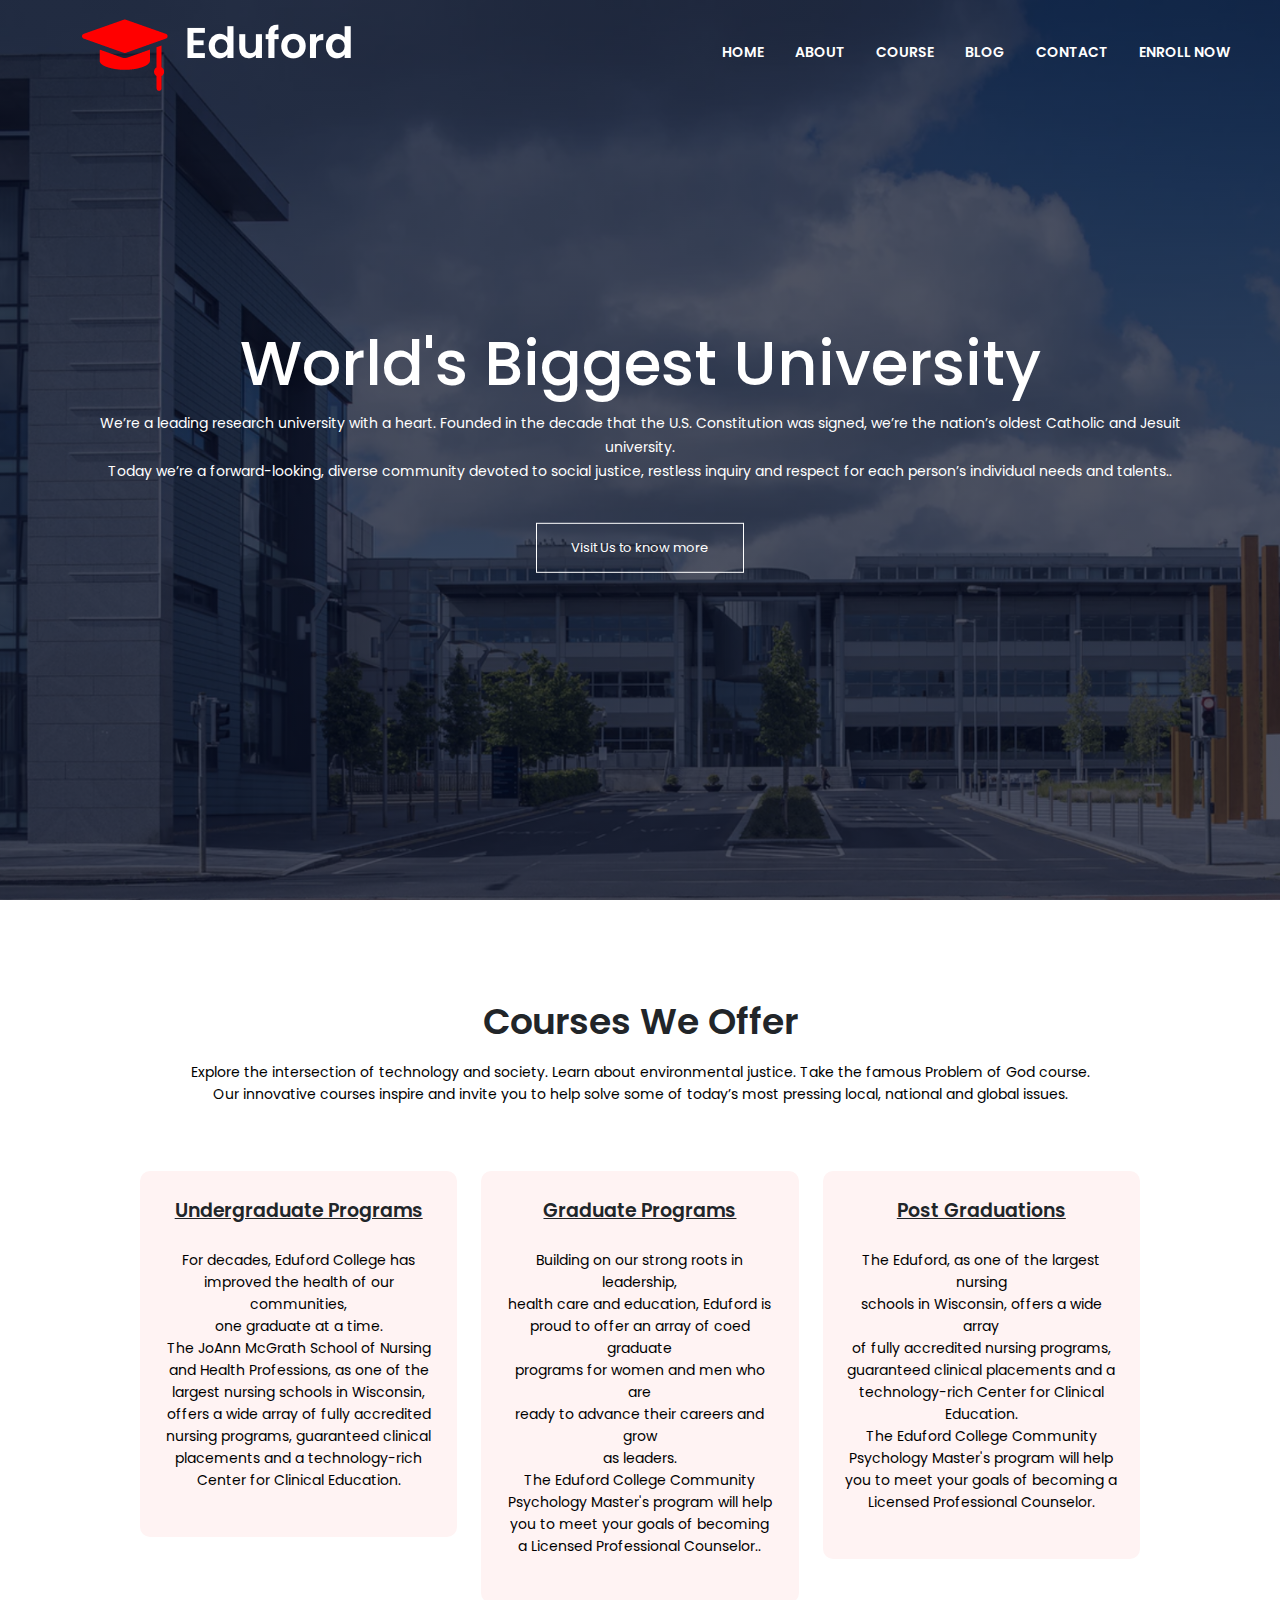
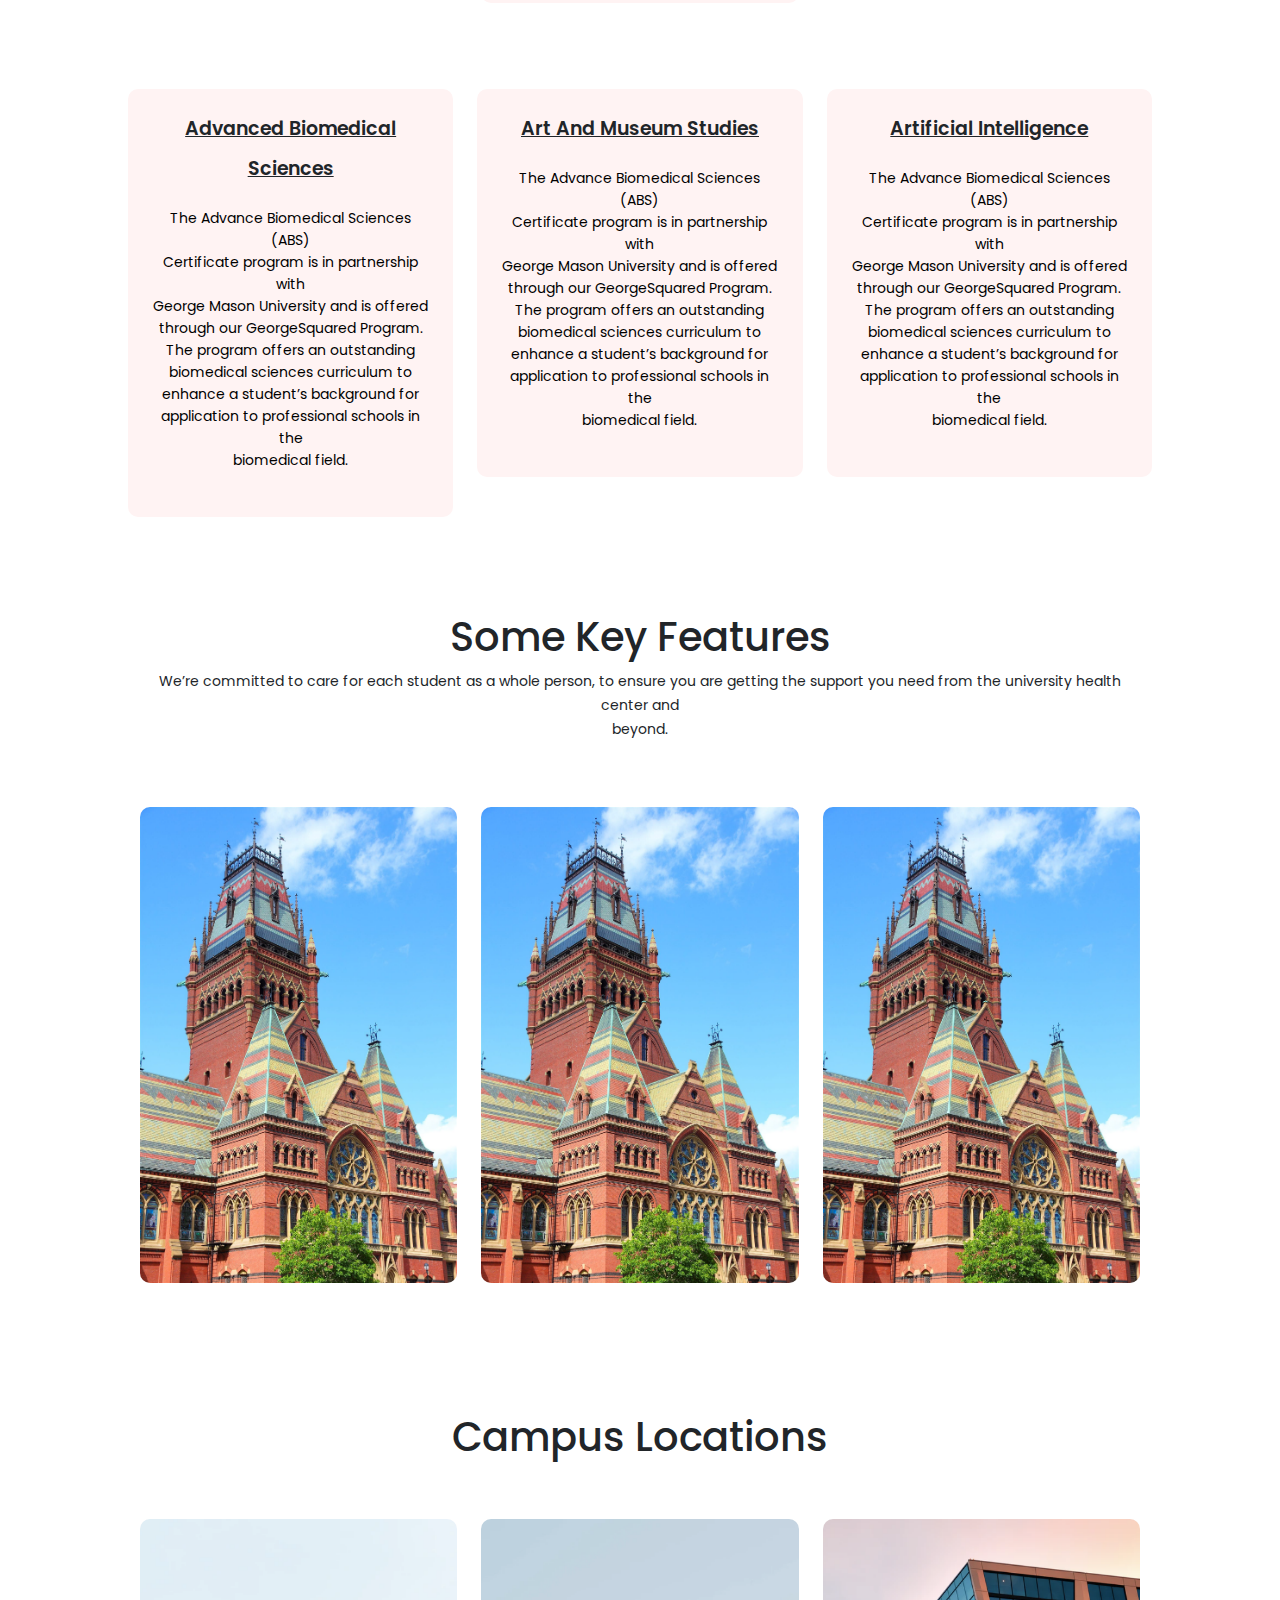
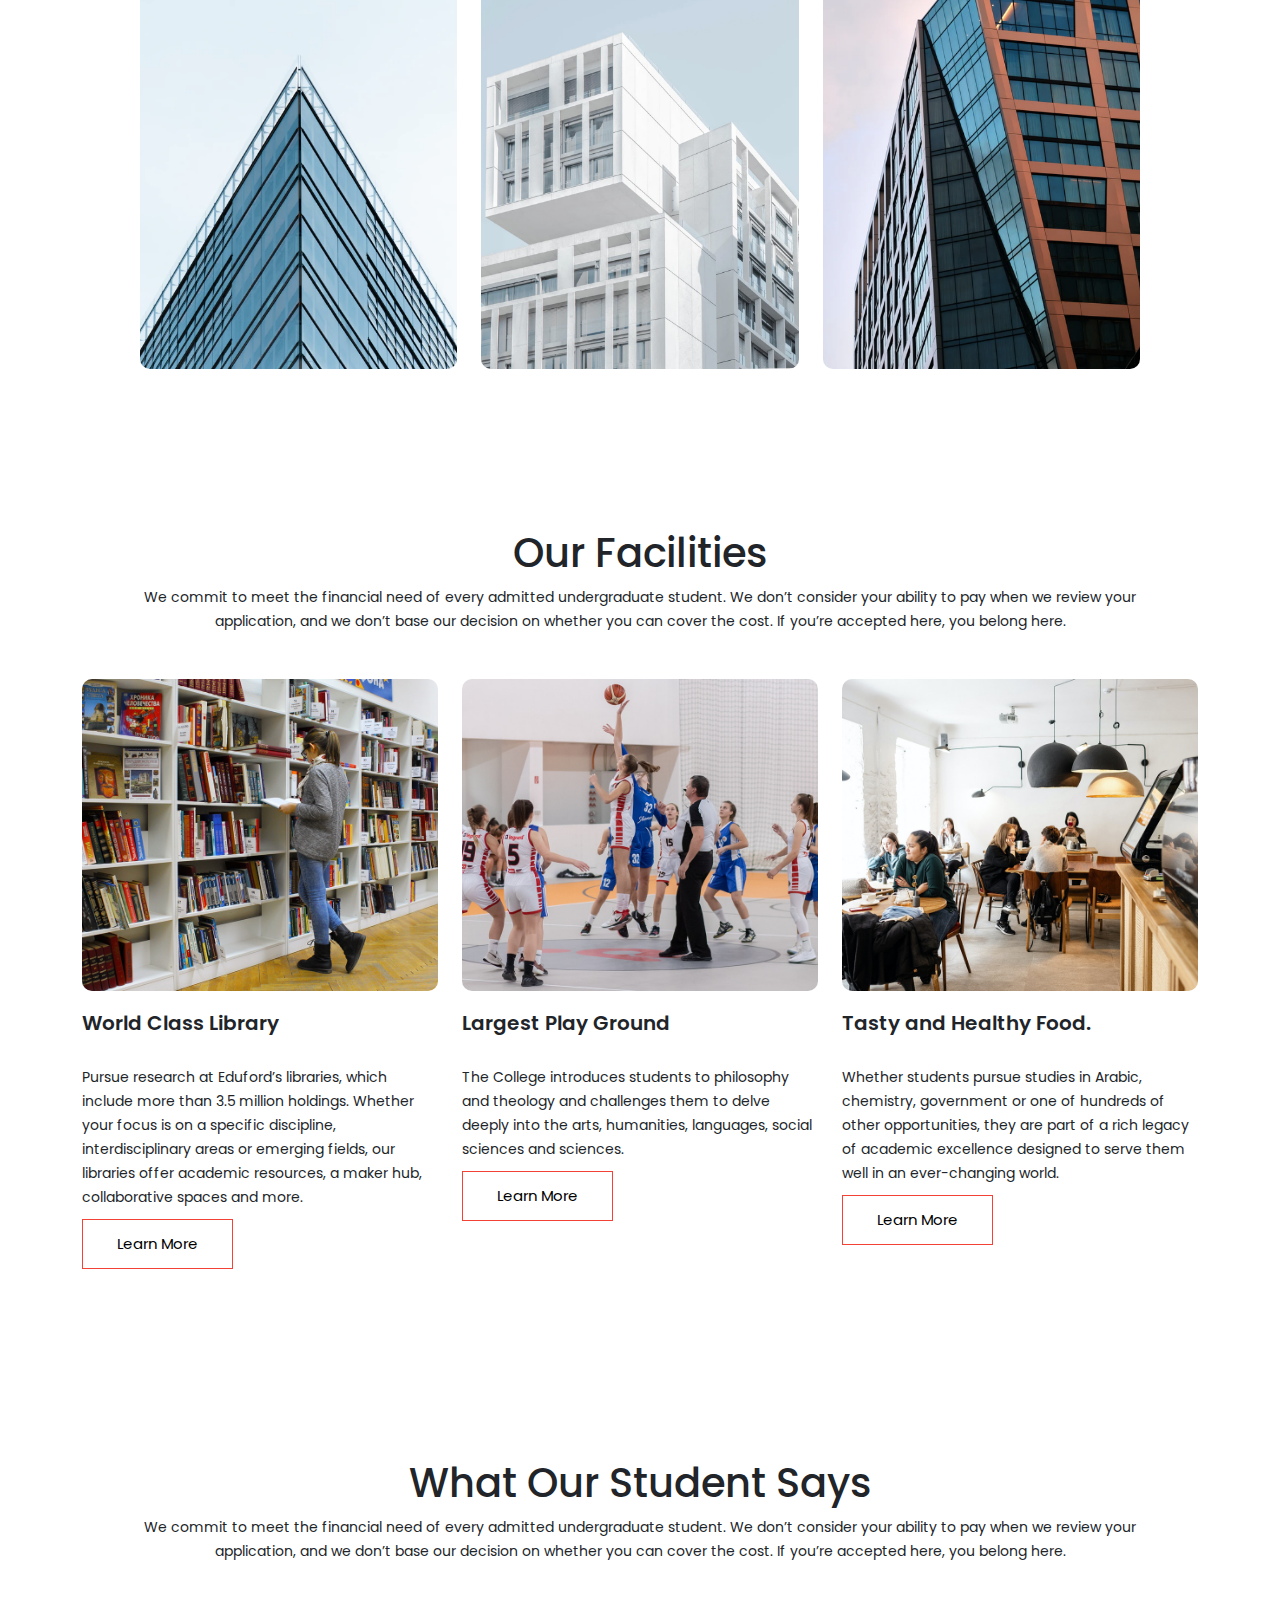
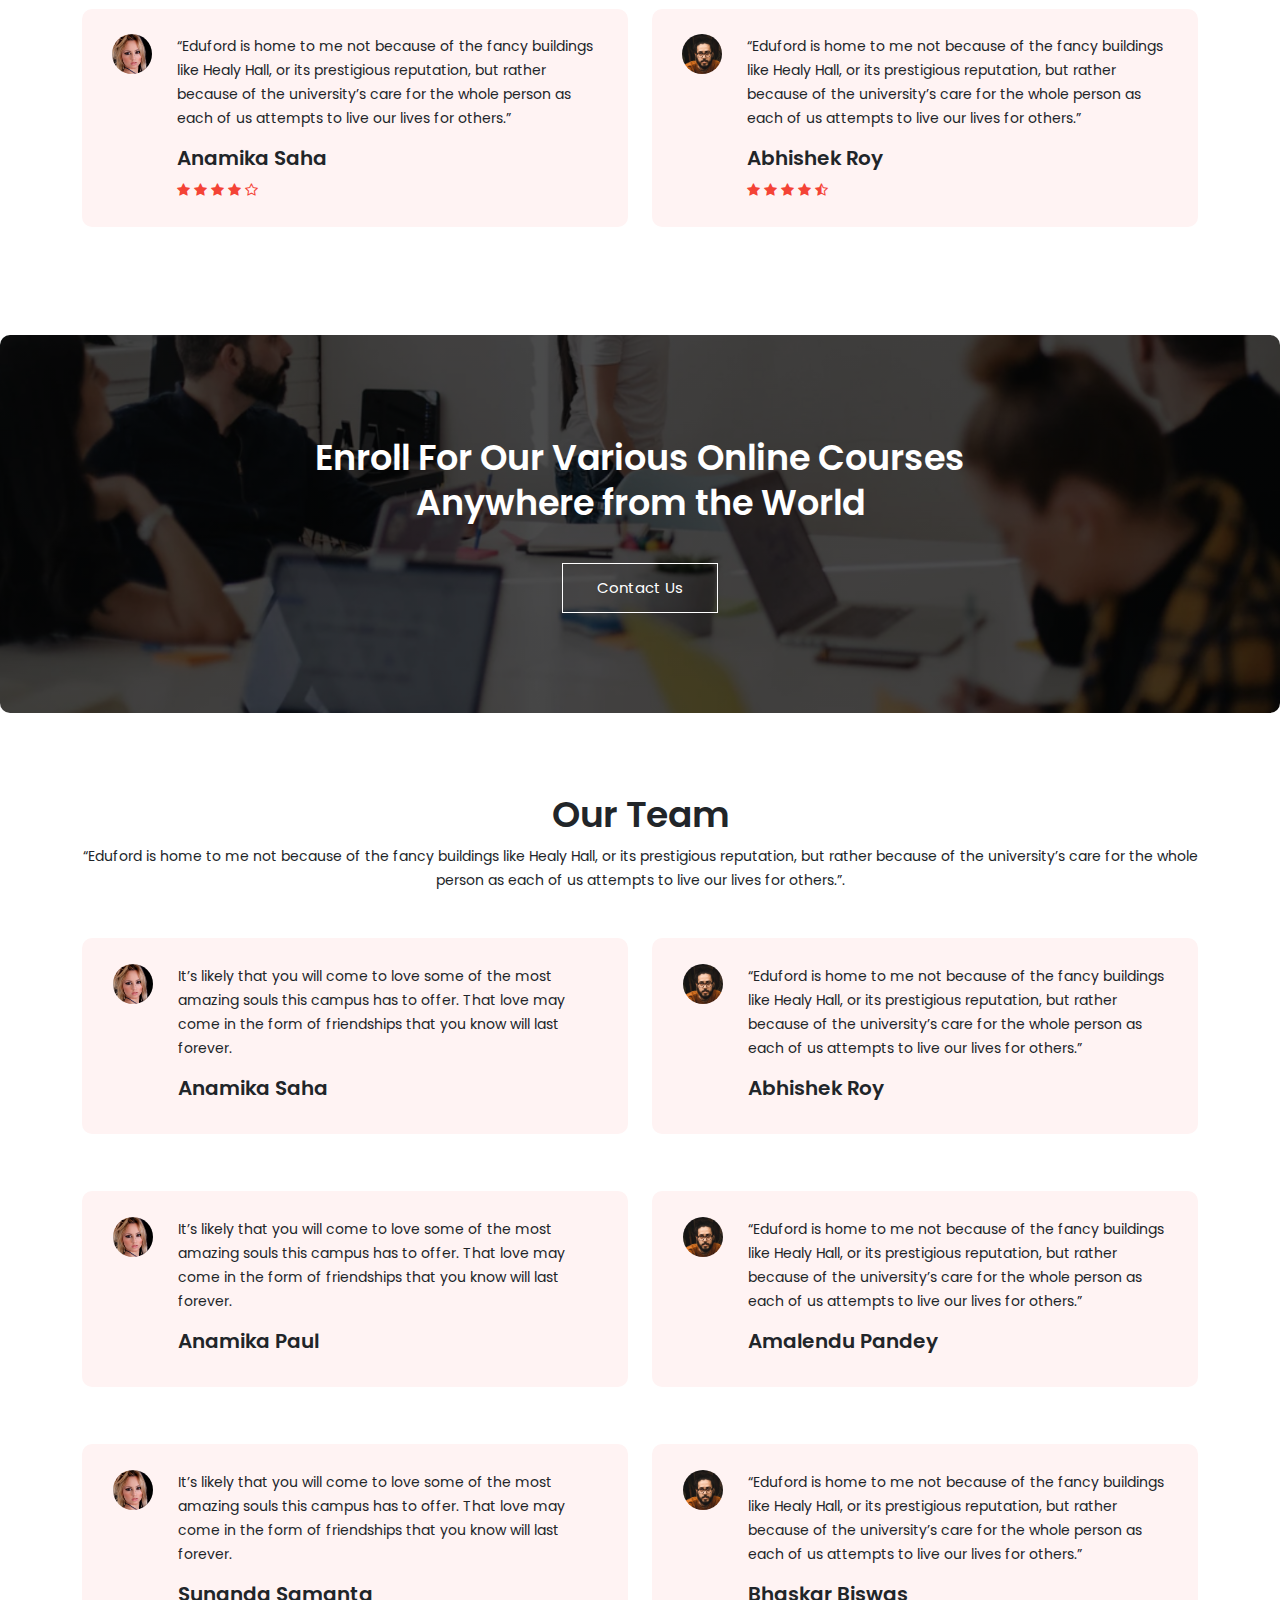
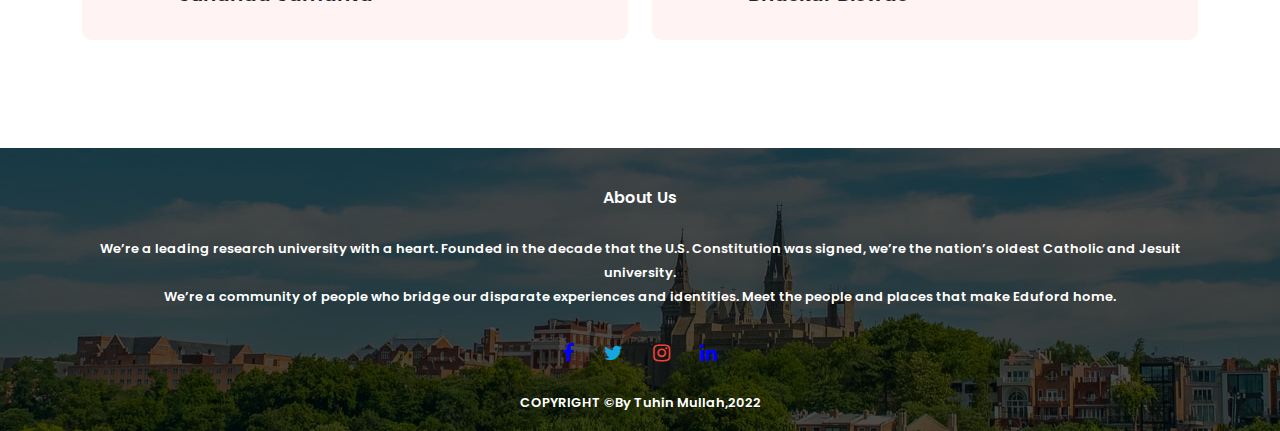
<file: index.html>
<!DOCTYPE html>
<html lang="en">
  <head>
    <!-- Required meta tags -->
    <meta charset="utf-8">
    <meta name="viewport" content="width=device-width, initial-scale=1">

    <!-- Bootstrap CSS -->
    <link href="css/bootstrap.min.css" rel="stylesheet">


    <!-- font-awesome.css linking -->
    <link rel="stylesheet" href="css/font-awesome.css"/>
    <link rel="stylesheet" href="css/font-awesome.min.css">
    <link href="https://fonts.googleapis.com/css2?family=Poppins:wght@100;200;300;400;500;600;700;800;900&display=swap" rel="stylesheet">

    <link href="https://cdnjs.cloudflare.com/ajax/libs/font-awesome/5.13.0/css/all.min.css" rel="stylesheet">
    <link rel="stylesheet" href="https://cdnjs.cloudflare.com/ajax/libs/font-awesome/4.7.0/css/font-awesome.min.css" >



     
    <!-- css linking -->
    <link rel="stylesheet" href="css/style.css">

    <link rel="stylesheet" href="css/responsive.css">


    <title>Eduford-World's Best University</title>
  </head>
                                <body>
                                  <!-- header section start -->
                                  <section class="header">
                                    
                                    <!-- menu section start -->
                                    <nav class="navbar navbar-expand-lg navbar-light navbar-wrapper">
                          <div class="container">
                            <a class="navbar-brand" href="index.html">
                              <img src="images/logo.png" alt="">
                            </a>
                            <button class="navbar-toggler" type="button" data-bs-toggle="collapse" data-bs-target="#navbarSupportedContent" aria-controls="navbarSupportedContent" aria-expanded="false" aria-label="Toggle navigation">
                              <i class="fa fa-bars"></i>
                            </button>
                            <div class="collapse navbar-collapse" id="navbarSupportedContent">
                              <ul class="navbar-nav ms-auto mb-2 mb-lg-0">
                                <li class="nav-item">
                                   <a class="nav-link active" aria-current="page" href="index.html">Home</a>
                                </li>
                                <li class="nav-item">
                                  <a class="nav-link" href="about.html">About</a>
                                </li>
                                <li class="nav-item">
                                  <a class="nav-link" href="course.html">Course</a>
                                </li>
                                <li class="nav-item">
                                  <a class="nav-link" href="blog.html">Blog</a>
                                </li>
                                <li class="nav-item">
                                  <a class="nav-link" href="contact.html">Contact</a>
                                </li>
                                <li class="nav-item">
                                  <a class="nav-link" href="enroll.html">Enroll Now</a>
                                </li>
                                
                              </ul>
                            </div>
                          </div>
                        </nav>

                             
                   <!--  <nav>
                      <a href="index.html"><img src="images/logo.png" alt=""></a>
                      <div class="nav-links">
                        <ul>
                          <li><a href="">Home</a></li>
                          <li><a href="">About</a></li>
                          <li><a href="">Course</a></li>
                          <li><a href="">Blog</a></li>
                          <li><a href="">Content</a></li>
                        </ul>
                      </div>
                    </nav> -->
                    <!-- menu section end -->
                    <!-- banner section start -->
                   
                      
                            <div class="inner-text">
                              <h1>World's Biggest University</h1>
                              <p>We’re a leading research university with a heart. Founded in the decade that the U.S. Constitution was signed, we’re the nation’s oldest Catholic and Jesuit university. <br>
                              Today we’re a forward-looking, diverse community devoted to social justice, restless inquiry and respect for each person’s individual needs and talents..</p>
                              <a href="" class="text-btn">Visit Us to know more</a>
                            </div>
                          
                    <!-- banner section end -->
                    
                  </section>
                  <!-- header section end -->
                  <!-- course section start -->
                  <section class="course">
                    <div class="container">
                      <div class="row">
                        <div class="col-lg-12">
                          <div class="course-text">
                              <h1>Courses We Offer</h1>
                            <p>Explore the intersection of technology and society. Learn about environmental justice. Take the famous Problem of God course. <br>
                           Our innovative courses inspire and invite you to help solve some of today’s most pressing local, national and global issues.</p>
                          </div>
                        </div>
                      </div>

                      <div class="row"  style="padding: 40px 0px;">
                        
                          <div class="col-lg-4">
                            <div class="course-content">
                            <h3>Undergraduate Programs</h3>
                            <p>For decades, Eduford College has <br> improved the health of our communities, <br> one graduate at a time. <br>
                            The JoAnn McGrath School of Nursing <br> and Health Professions, as one of the <br> largest nursing schools in Wisconsin,<br> offers a wide array of fully accredited <br> nursing programs, guaranteed clinical <br> placements and a technology-rich <br> Center for Clinical Education.</p>
                          </div>
                          </div>
                          <div class="col-lg-4">
                            <div class="course-content">
                            <h3>Graduate Programs</h3>
                            <p>Building on our strong roots in leadership,<br> health care and education, Eduford is <br> proud to offer an array of coed graduate <br> programs for women and men who are <br> ready to advance their careers and grow <br>as leaders. <br>
                            The Eduford College Community <br>Psychology Master's program will help <br> you to meet your goals of becoming <br> a Licensed Professional Counselor..</p>
                          </div>
                          </div>
                          <div class="col-lg-4">
                            <div class="course-content">
                            <h3>Post Graduations</h3>
                            <p>The Eduford, as one of the largest nursing <br>schools in Wisconsin, offers a wide array <br>of fully accredited nursing programs,<br> guaranteed clinical placements and a  <br>technology-rich Center for Clinical <br> Education. <br>
                            The Eduford College Community <br> Psychology Master's program will help <br> you to meet your goals of becoming a <br> Licensed Professional Counselor.</p>
                          </div>
                          </div>
                        </div>
                      </div>




                       <div class="row"style="padding: 30px 0px;" >
                        
                          <div class="col-lg-4">
                            <div class="course-content2">
                            <h3>Advanced Biomedical Sciences</h3>
                            <p>The Advance Biomedical Sciences (ABS) <br> Certificate program is in partnership with <br> George Mason University and is offered <br>through our GeorgeSquared Program. <br>
                             The program offers an outstanding <br> biomedical sciences curriculum to <br> enhance a student’s background for <br> application to professional schools in the <br> biomedical field.</p>
                          </div>
                          </div>
                          <div class="col-lg-4">
                            <div class="course-content2">
                            <h3>Art and Museum Studies</h3>
                            <p><!-- Eduford University’s M.A. degree program <br> in Art and Museum Studies brings the <br>academic study of art museums <br>together with museum practice, and <br>emphasizes the international contexts of <br>museums in the modern world. Through <br> courses, individual research, and <br> internships, students work closely with <br> Eduford art history faculty, curators, and <br> other museum professionals in <br> Washington DC. -->The Advance Biomedical Sciences (ABS) <br> Certificate program is in partnership with <br> George Mason University and is offered <br>through our GeorgeSquared Program. <br>
                             The program offers an outstanding <br> biomedical sciences curriculum to <br> enhance a student’s background for <br> application to professional schools in the <br> biomedical field.</p>
                          </div>
                          </div>
                          <div class="col-lg-4">
                            <div class="course-content2">
                            <h3>Artificial Intelligence </h3>
                            <p><!-- In the Certificate in Artificial Intelligence <br> Management, you’ll have the opportunity <br> to engage with leaders in technology <br> and business strategy while exploring <br> how applications of AI can be leveraged <br> for competitive advantage. Using theory <br>and real-world case studies, you’ll think <br> strategically about organizational <br>performance and gain insight into key <br> policy issues affecting business leaders.. -->The Advance Biomedical Sciences (ABS) <br> Certificate program is in partnership with <br> George Mason University and is offered <br>through our GeorgeSquared Program. <br>
                             The program offers an outstanding <br> biomedical sciences curriculum to <br> enhance a student’s background for <br> application to professional schools in the <br> biomedical field.</p>
                          </div>
                          </div>
                        </div>
                      </div>





                    </div>
                  </section> 
                  <!-- course section end -->
                  <!-- campus section start -->
                  <section class="campus">
                    <div class="container">
                      <div class="row">
                        <div class="col-lg-12">
                          <div class="cmapus-text">
                          <h1>Some Key Features</h1>
                          <p>We’re committed to care for each student as a whole person, to ensure you are getting the support you need from the university health center and <br> beyond.</p>
                          </div>
                        </div>
                      </div>
                      <div class="row" style="padding:50px 0px">
                        <div class="col-lg-4">
                          <div class="campus-inner">
                            <img src="images/location.png" alt="" >
                            <div class="campus-inner2">
                              <h3>Home On The HillTop</h3>
                            </div>
                          </div>
                        </div>

                        <div class="col-lg-4">
                          <div class="campus-inner">
                            <img src="images/location.png" alt="" >
                            <div class="campus-inner2">
                              <h3>Taking Time Out</h3>
                            </div>
                          </div>
                        </div>

                        <div class="col-lg-4">
                          <div class="campus-inner">
                            <img src="images/location.png" alt="" >
                            <div class="campus-inner2">
                              <h3>Living With Us</h3>
                            </div>
                          </div>
                        </div>

                      </div>








                    </div>
                  </section>
                  <!-- campus section end -->

                   <section class="campus-location">
                    <div class="container">
                      <div class="row">
                        <div class="col-lg-12">
                          <div class="campus-text">
                          <h1>Campus Locations</h1>
                          
                          </div>
                        </div>
                      </div>
                      <div class="row" style="padding:50px 0px">
                        <div class="col-lg-4">
                          <div class="campus-inner">
                            <img src="images/london.png" alt="" >
                            <div class="campus-inner2">
                              <h3>London</h3>
                            </div>
                          </div>
                        </div>

                        <div class="col-lg-4">
                          <div class="campus-inner">
                            <img src="images/washington.png" alt="" >
                            <div class="campus-inner2">
                              <h3>Washington</h3>
                            </div>
                          </div>
                        </div>

                        <div class="col-lg-4">
                          <div class="campus-inner">
                            <img src="images/newyork.png" alt="" >
                            <div class="campus-inner2">
                              <h3>Newyork</h3>
                            </div>
                          </div>
                        </div>

                      </div>








                    </div>
                  </section>



                  <!-- facilities section start -->
                  <section class="facilities">
                    <div class="container">
                      <div class="row">
                        <div class="col-lg-12">
                          <div class="facilities-text">
                            <h1>Our Facilities</h1>
                            <p>We commit to meet the financial need of every admitted undergraduate student. We don’t consider your ability to pay when we review your <br> application, and we don’t base our decision on whether you can cover the cost. If you’re accepted here, you belong here.</p>
                          </div>
                        </div>
                      </div>

                      <div class="row">
                        <div class="col-lg-4">
                          <div class="facilities-inner">
                            <img src="images/library.png" alt="">
                            <h3>World Class Library</h3>
                            <p>Pursue research at Eduford’s libraries, which include more than 3.5 million holdings. Whether your focus is on a specific discipline, interdisciplinary areas or emerging fields, our libraries offer academic resources, a maker hub, collaborative spaces and more.</p>
                            <a href="#" class="btn-facilities">Learn More</a>
                          </div>
                        </div>

                        <div class="col-lg-4">
                          <div class="facilities-inner">
                            <img src="images/basketball.png" alt="">
                            <h3>Largest Play Ground</h3>
                            <p>The College introduces students to philosophy and theology and challenges them to delve deeply into the arts, humanities, languages, social sciences and sciences.</p>
                            <a href="#" class="btn-facilities">Learn More</a>
                          </div>
                        </div>

                        <div class="col-lg-4">
                          <div class="facilities-inner">
                            <img src="images/cafeteria.png" alt="">
                            <h3>Tasty and Healthy Food.</h3>
                            <p>Whether students pursue studies in Arabic, chemistry, government or one of hundreds of other opportunities, they are part of a rich legacy of academic excellence designed to serve them well in an ever-changing world.</p>
                            <a href="#" class="btn-facilities">Learn More</a>
                          </div>
                        </div>








                      </div>





                    </div>
                  </section>
                  <!-- facilities section end -->
                  <!-- student section start -->

                  <section class="student">
                    <div class="container">
                      <div class="row">

                        <div class="col-lg-12">
                          <div class="student-text">
                            <h3>What Our Student Says</h3>
                           <p> We commit to meet the financial need of every admitted undergraduate student. We don’t consider your ability to pay when we review your <br>application, and we don’t base our decision on whether you can cover the cost. If you’re accepted here, you belong here.</p>
                          </div>
                        </div>
                      </div>


                    <!--   <div class="row">
                        <div class="col-lg-6">
                          <div class="riview-text">
                            <img src="images/user1.jpg" alt="">
                            <p>“Eduford is home to me not because of the fancy buildings like Healy Hall, or its prestigious reputation, but rather because of the university’s care for the whole person as each of us attempts to live our lives for others.”</p>
                            <h3>Anamika Saha</h3>
                          </div>
                          <div class="col-lg-6">
                          <div class="riview-text">
                            <img src="images/user2.jpg" alt="">
                            <p>“It’s likely that you will come to love some of the most amazing souls this campus has to offer. That love may come in the form of friendships that you know will last forever..”</p>
                            <h3>Abhishek Roy</h3>
                          </div>
                        </div>
                      </div> -->






                          <div class="row">
                        <div class="col-lg-6">
                          <div class="riview-text">
                            <img src="images/user1.jpg" alt="">
                            
                            <p>“Eduford is home to me not because of the fancy buildings like Healy Hall, or its prestigious reputation, but rather because of the university’s care for the whole person as each of us attempts to live our lives for others.”</p>
                            <h3>Anamika Saha</h3>
                            <div class="icon">
                            <i class="fa fa-star"></i>
                            <i class="fa fa-star"></i>
                            <i class="fa fa-star"></i>
                            <i class="fa fa-star"></i>
                            <i class="fa fa-star-o"></i>
                             </div>
                            
                          </div>
                        </div>

                        <div class="col-lg-6">
                          <div class="riview-text">
                            <img src="images/user2.jpg" alt="">
                            
                            <p>“Eduford is home to me not because of the fancy buildings like Healy Hall, or its prestigious reputation, but rather because of the university’s care for the whole person as each of us attempts to live our lives for others.”</p>
                            <h3>Abhishek Roy</h3>
                            <div class="icon">
                            <i class="fa fa-star"></i>
                            <i class="fa fa-star"></i>
                            <i class="fa fa-star"></i>
                            <i class="fa fa-star"></i>
                           <i class="fa fa-star-half-o"></i>
                           </div>
                           
                          </div>
                        </div>

                       </div>



                    </div>
                  </section>

                  <!-- student section end -->
                  <!-- enroll section start -->
                  <section class="enroll">
                    <div class="container">
                      <div class="row">
                        <div class="col-lg-12">
                          <div class="enroll-text">
                            <h1>Enroll For Our Various Online Courses<br>
                                Anywhere  from the World</h1>
                                <a href="#" class="btn-enroll">Contact Us</a>

                          </div>
                        </div>
                      </div>
                    </div>
                  </section>
                  <!-- enroll section end -->
                  <!-- our team section start -->
                  <section class="team">
                    <div class="container">
                      <div class="row">
                        <div class="col-lg-12">
                          <div class="team-text">
                            <h3>Our Team</h3>
                            <p>“Eduford is home to me not because of the fancy buildings like Healy Hall, or its prestigious reputation, but rather because of the university’s care for the whole person as each of us attempts to live our lives for others.”.</p>
                          </div>
                        </div>
                      </div>



                        <div class="row">
                        <div class="col-lg-6">
                          <div class="team-inner">
                            <img src="images/user1.jpg" alt="">
                            
                            <p>It’s likely that you will come to love some of the most amazing souls this campus has to offer. That love may come in the form of friendships that you know will last forever.</p>
                            <h3>Anamika Saha</h3>
                          
                            
                          </div>
                        </div>

                        <div class="col-lg-6">
                          <div class="team-inner">
                            <img src="images/user2.jpg" alt="">
                            
                            <p>“Eduford is home to me not because of the fancy buildings like Healy Hall, or its prestigious reputation, but rather because of the university’s care for the whole person as each of us attempts to live our lives for others.”</p>
                            <h3>Abhishek Roy</h3>
                           
                           
                          </div>
                        </div>

                       </div>




                         <div class="row">
                        <div class="col-lg-6">
                          <div class="team-inner">
                            <img src="images/user1.jpg" alt="">
                            
                            <p>It’s likely that you will come to love some of the most amazing souls this campus has to offer. That love may come in the form of friendships that you know will last forever.</p>
                            <h3>Anamika Paul</h3>
                          
                            
                          </div>
                        </div>

                        <div class="col-lg-6">
                          <div class="team-inner">
                            <img src="images/user2.jpg" alt="">
                            
                            <p>“Eduford is home to me not because of the fancy buildings like Healy Hall, or its prestigious reputation, but rather because of the university’s care for the whole person as each of us attempts to live our lives for others.”</p>
                            <h3>Amalendu Pandey</h3>
                           
                           
                          </div>
                        </div>

                       </div>




                         <div class="row">
                        <div class="col-lg-6">
                          <div class="team-inner">
                            <img src="images/user1.jpg" alt="">
                            
                            <p>It’s likely that you will come to love some of the most amazing souls this campus has to offer. That love may come in the form of friendships that you know will last forever.</p>
                            <h3>Sunanda Samanta</h3>
                          
                            
                          </div>
                        </div>

                        <div class="col-lg-6">
                          <div class="team-inner">
                            <img src="images/user2.jpg" alt="">
                            
                            <p>“Eduford is home to me not because of the fancy buildings like Healy Hall, or its prestigious reputation, but rather because of the university’s care for the whole person as each of us attempts to live our lives for others.”</p>
                            <h3>Bhaskar Biswas</h3>
                           
                           
                          </div>
                        </div>

                       </div>





                    </div>
                  </section>
                  <!-- our team section end -->
                  <!-- footer section start -->
                  <section class="footer">
                    <div class="container">
                      <div class="row">
                        <div class="col-lg-12">
                          <div class="footer-text">
                          <h3>About Us</h3>
                          <p>We’re a leading research university with a heart. Founded in the decade that the U.S. Constitution was signed, we’re the nation’s oldest Catholic and Jesuit university. <br>
                           We’re a community of people who bridge our disparate experiences and identities. Meet the people and places that make Eduford home.</p>
                           <div class="icons">
                             <i class="fa fa-facebook"></i>
                             <i class="fa fa-twitter"></i>
                             <i class="fa fa-instagram"></i>
                             <i class="fa fa-linkedin"></i>
                             
                           </div>
                           <div class="copyright">
                             <p>COPYRIGHT &copy;By Tuhin Mullah,2022</p>
                           </div>
                           </div>
                        </div>


                      </div>
                    </div>
                  </section>
                  <!-- footer section end -->




                   <!-- Optional JavaScript; choose one of the two! -->

                  <!-- Option 1: Bootstrap Bundle with Popper -->
                  <script src="js/bootstrap.bundle.min.js"></script>

                  <!-- Option 2: Separate Popper and Bootstrap JS -->
                  <!--
                  <script src="https://cdn.jsdelivr.net/npm/@popperjs/core@2.10.2/dist/umd/popper.min.js" integrity="sha384-7+zCNj/IqJ95wo16oMtfsKbZ9ccEh31eOz1HGyDuCQ6wgnyJNSYdrPa03rtR1zdB" crossorigin="anonymous"></script>
                  <script src="https://cdn.jsdelivr.net/npm/bootstrap@5.1.3/dist/js/bootstrap.min.js" integrity="sha384-QJHtvGhmr9XOIpI6YVutG+2QOK9T+ZnN4kzFN1RtK3zEFEIsxhlmWl5/YESvpZ13" crossorigin="anonymous"></script>
                  -->



                  



                </body>
</html>
</file>
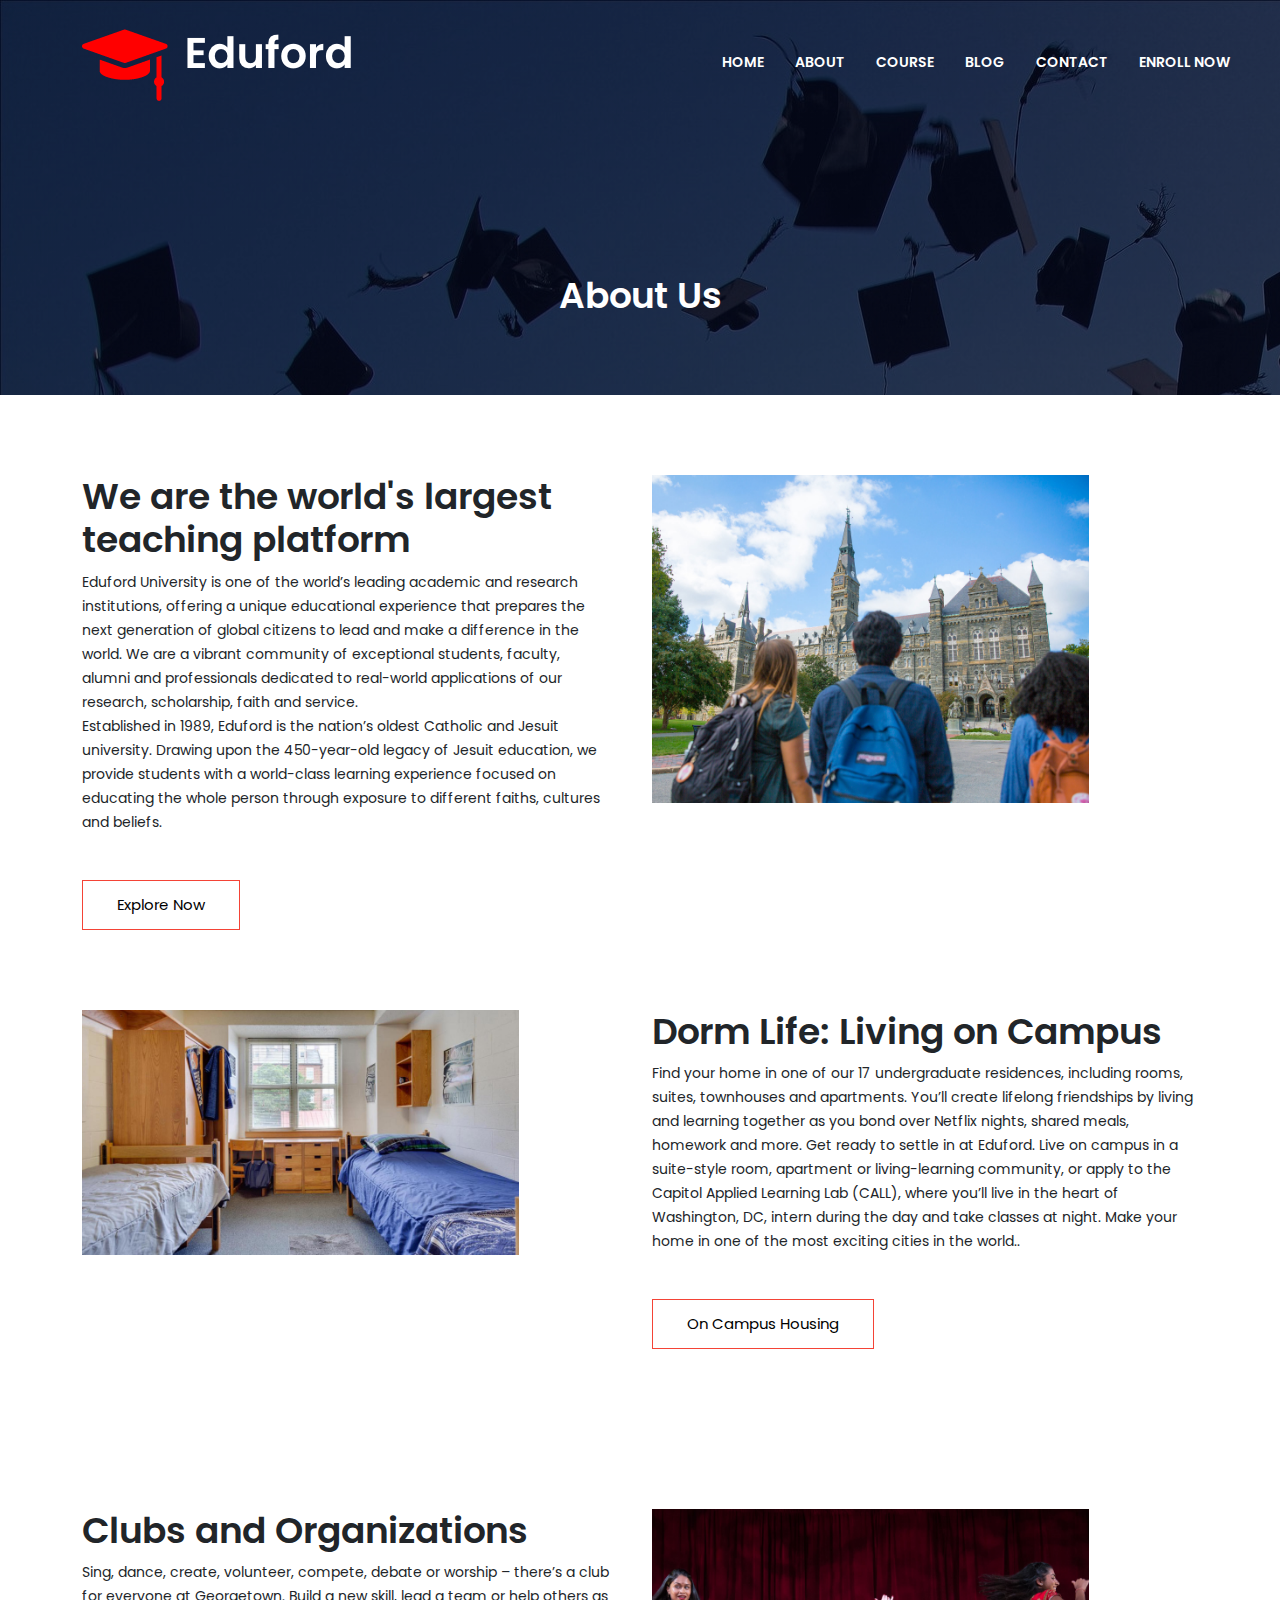
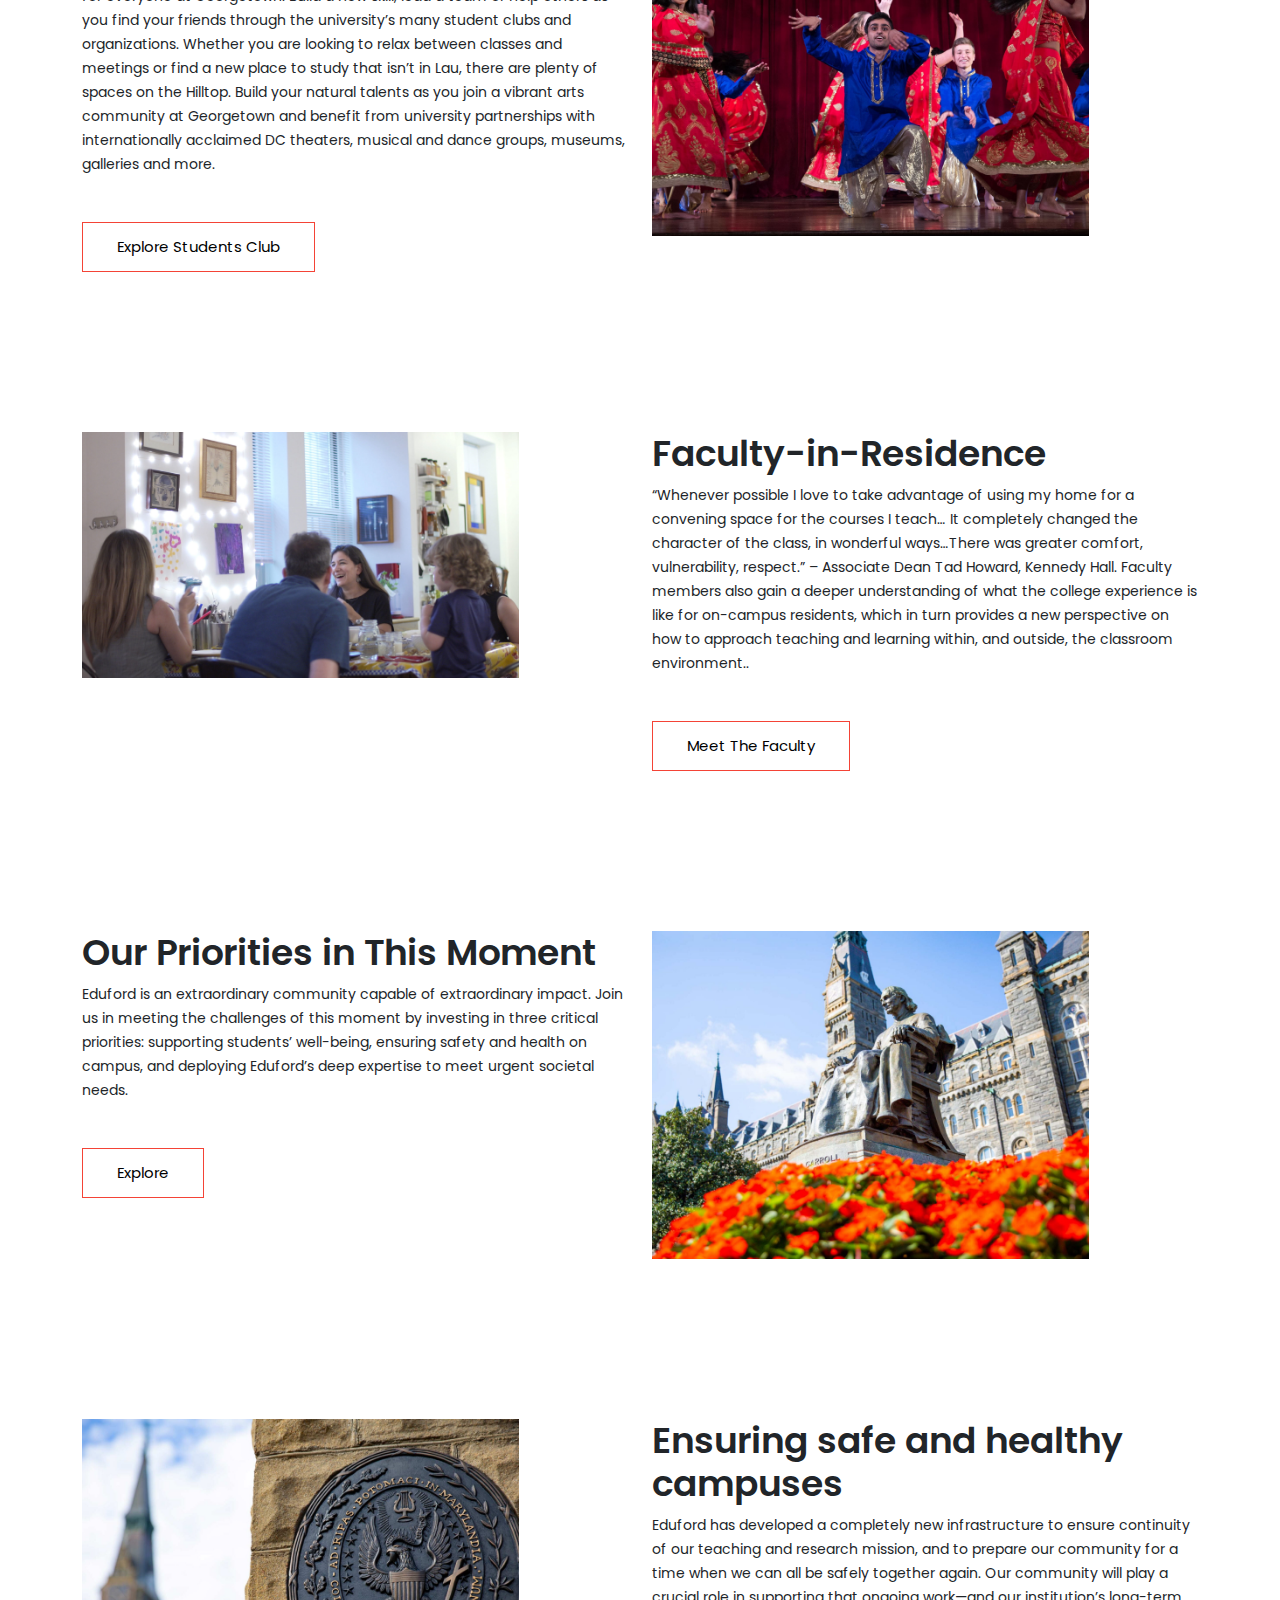
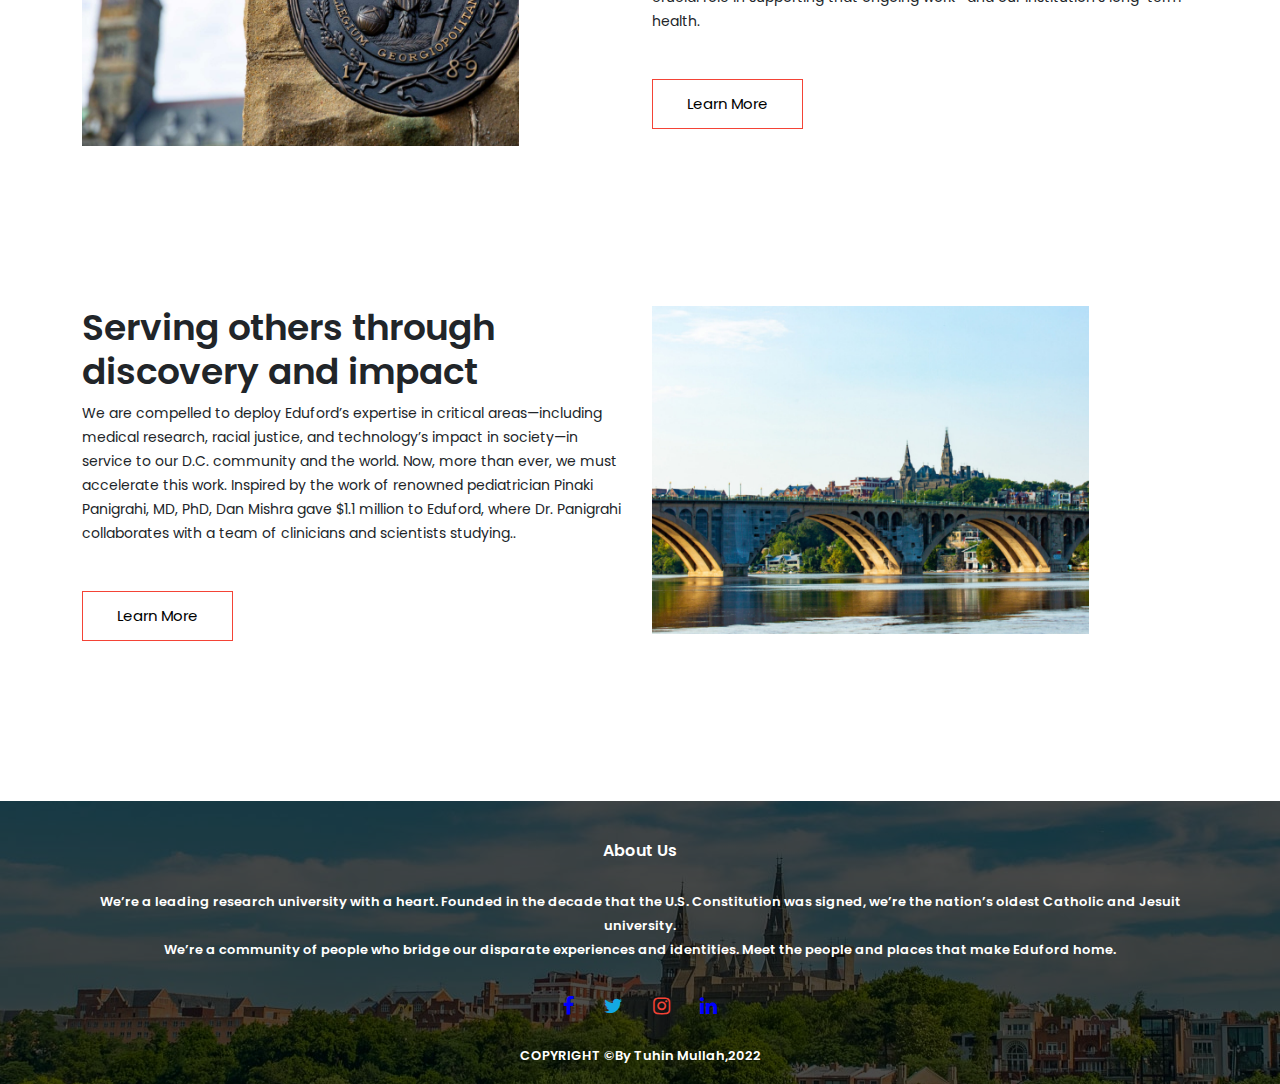
<file: about.html>
<!DOCTYPE html>
<html lang="en">
  <head>
    <!-- Required meta tags -->
    <meta charset="utf-8">
    <meta name="viewport" content="width=device-width, initial-scale=1">

    <!-- Bootstrap CSS -->
    <link href="css/bootstrap.min.css" rel="stylesheet">


    <!-- font-awesome.css linking -->
    <link rel="stylesheet" href="css/font-awesome.css"/>
    <link rel="stylesheet" href="css/font-awesome.min.css">
    <link href="https://fonts.googleapis.com/css2?family=Poppins:wght@100;200;300;400;500;600;700;800;900&display=swap" rel="stylesheet">

    <link href="https://cdnjs.cloudflare.com/ajax/libs/font-awesome/5.13.0/css/all.min.css" rel="stylesheet">
    <link rel="stylesheet" href="https://cdnjs.cloudflare.com/ajax/libs/font-awesome/4.7.0/css/font-awesome.min.css" >



     
    <!-- css linking -->
    <link rel="stylesheet" href="css/style.css">

    <link rel="stylesheet" href="css/responsive.css">


    <title>Eduford-World's Best University</title>
  </head>
                                <body>
                                  <!-- header section start -->
                                  <section class="sub-header">
                                    
                                    <!-- menu section start -->
                                    <nav class="navbar navbar-expand-lg navbar-light navbar-wrapper">
                          <div class="container">
                            <a class="navbar-brand" href="index.html">
                              <img src="images/logo.png" alt="">
                            </a>
                            <button class="navbar-toggler" type="button" data-bs-toggle="collapse" data-bs-target="#navbarSupportedContent" aria-controls="navbarSupportedContent" aria-expanded="false" aria-label="Toggle navigation">
                              <i class="fa fa-bars"></i>
                            </button>
                            <div class="collapse navbar-collapse" id="navbarSupportedContent">
                              <ul class="navbar-nav ms-auto mb-2 mb-lg-0">
                                <li class="nav-item">
                                  <a class="nav-link active" aria-current="page" href="index.html">Home</a>
                                </li>
                                <li class="nav-item">
                                  <a class="nav-link" href="about.html">About</a>
                                </li>
                                <li class="nav-item">
                                  <a class="nav-link" href="course.html">Course</a>
                                </li>
                                <li class="nav-item">
                                  <a class="nav-link" href="blog.html">Blog</a>
                                </li>
                                <li class="nav-item">
                                  <a class="nav-link" href="contact.html">Contact</a>
                                </li>
                                <li class="nav-item">
                                  <a class="nav-link" href="enroll.html">Enroll Now</a>
                                </li>
                                
                              </ul>
                            </div>
                          </div>
                        </nav>
                        <div class="sub-header-text">
                          <h3>About Us</h3>
                        </div>


                        </section>



                        <!-- description section start -->
                        <section class="description">
                          <div class="container">

                            <div class="row">
                              <div class="col-lg-6">
                                <div class="a1">
                                  <h3>We are the world's largest <br> teaching platform</h3>
                                  <p>Eduford University is one of the world’s leading academic and research <br> institutions, offering a unique educational experience that prepares the <br> next generation of global citizens to lead and make a difference in the <br> world. We are a vibrant community of exceptional students, faculty, <br> alumni and professionals dedicated to real-world applications of our <br>research, scholarship, faith and service. <br>
                                  Established in 1989, Eduford is the nation’s oldest Catholic and Jesuit <br> university. Drawing upon the 450-year-old legacy of Jesuit education, we <br>provide students with a world-class learning experience focused on <br> educating the whole person through exposure to different faiths, cultures <br>and beliefs.</p>
                                  <a href="" class="btn-a1">Explore Now</a>
                                </div>
                              </div>
                              <div class="col-lg-6">
                                <div class="a1">
                                  <img src="images/a1.png" alt="">
                                </div>
                              </div>  
                            </div>

                            <div class="row">

                              <div class="col-lg-6">
                                <div class="a2">
                                  <img src="images/a2.png" alt="">
                                </div>
                              </div>
                              <div class="col-lg-6">
                                <div class="a2">
                                  <h3>Dorm Life: Living on Campus</h3>
                                  <p>Find your home in one of our 17 undergraduate residences, including rooms, suites, townhouses and apartments. You’ll create lifelong friendships by living and learning together as you bond over Netflix nights, shared meals, homework and more.
                                  Get ready to settle in at Eduford. Live on campus in a suite-style room, apartment or living-learning community, or apply to the Capitol Applied Learning Lab (CALL), where you’ll live in the heart of Washington, DC, intern during the day and take classes at night. Make your home in one of the most exciting cities in the world..</p>
                                  <a href="" class="btn-a2">On Campus Housing</a>
                                </div>
                              </div>
                            </div>



                             <div class="row">
                                <div class="col-lg-6">
                                <div class="a2">
                                  <h3>Clubs and Organizations</h3>
                                  <p>Sing, dance, create, volunteer, compete, debate or worship – there’s a club for everyone at Georgetown. Build a new skill, lead a team or help others as you find your friends through the university’s many student clubs and organizations.
                                  Whether you are looking to relax between classes and meetings or find a new place to study that isn’t in Lau, there are plenty of spaces on the Hilltop.
                                  Build your natural talents as you join a vibrant arts community at Georgetown and benefit from university partnerships with internationally acclaimed DC theaters, musical and dance groups, museums, galleries and more.</p>
                                  <a href="" class="btn-a2">Explore Students Club</a>
                                </div>
                              </div>

                              <div class="col-lg-6">
                                <div class="a2">
                                  <img src="images/a3.png" alt="">
                                </div>
                              </div>
                            
                            </div>


                            <div class="row">

                              <div class="col-lg-6">
                                <div class="a2">
                                  <img src="images/a4.png" alt="">
                                </div>
                              </div>
                              <div class="col-lg-6">
                                <div class="a2">
                                  <h3>Faculty-in-Residence</h3>
                                  <p>“Whenever possible I love to take advantage of using my home for a convening space for the courses I teach… It completely changed the character of the class, in wonderful ways…There was greater comfort, vulnerability, respect.” – Associate Dean Tad Howard, Kennedy Hall.

                                   Faculty members also gain a deeper understanding of what the college experience is like for on-campus residents, which in turn provides a new perspective on how to approach teaching and learning within, and outside, the classroom environment..</p>
                                  <a href="" class="btn-a2">Meet The Faculty</a>
                                </div>
                              </div>
                            </div>

                            <div class="row">
                                <div class="col-lg-6">
                                <div class="a2">
                                  <h3>Our Priorities in This Moment</h3>
                                  <p>Eduford is an extraordinary community capable of extraordinary impact. Join us in meeting the challenges of this moment by investing in three critical priorities: supporting students’ well-being, ensuring safety and health on campus, and deploying Eduford’s deep expertise to meet urgent societal needs.</p>
                                  <a href="" class="btn-a2">Explore</a>
                                </div>
                              </div>

                              <div class="col-lg-6">
                                <div class="a2">
                                  <img src="images/a5.png" alt="">
                                </div>
                              </div>
                            
                            </div>

                             <div class="row">

                              <div class="col-lg-6">
                                <div class="a2">
                                  <img src="images/a6.png" alt="">
                                </div>
                              </div>
                              <div class="col-lg-6">
                                <div class="a2">
                                  <h3>Ensuring safe and healthy campuses</h3>
                                  <p>Eduford has developed a completely new infrastructure to ensure continuity of our teaching and research mission, and to prepare our community for a time when we can all be safely together again. Our community will play a crucial role in supporting that ongoing work—and our institution’s long-term health.</p>
                                  <a href="" class="btn-a2">Learn More</a>
                                </div>
                              </div>
                            </div>

                            <div class="row">
                                <div class="col-lg-6">
                                <div class="a2">
                                  <h3>Serving others through <br> discovery and impact</h3>
                                  <p>We are compelled to deploy Eduford’s expertise in critical areas—including medical research, racial justice, and technology’s impact in society—in service to our D.C. community and the world. Now, more than ever, we must accelerate this work.
                                  Inspired by the work of renowned pediatrician Pinaki Panigrahi, MD, PhD, Dan Mishra gave $1.1 million to Eduford, where Dr. Panigrahi collaborates with a team of clinicians and scientists studying..</p>
                                  <a href="" class="btn-a2">Learn More</a>
                                </div>
                              </div>

                              <div class="col-lg-6">
                                <div class="a2">
                                  <img src="images/a7.png" alt="">
                                </div>
                              </div>
                            
                            </div>


                              


                          </div>
                        </section>






                        <!-- description section end -->


                             
                                  
                                  <!-- footer section start -->
                                  <section class="footer">
                                    <div class="container">
                                      <div class="row">
                                        <div class="col-lg-12">
                                          <div class="footer-text">
                                          <h3>About Us</h3>
                                          <p>We’re a leading research university with a heart. Founded in the decade that the U.S. Constitution was signed, we’re the nation’s oldest Catholic and Jesuit university. <br>
                                           We’re a community of people who bridge our disparate experiences and identities. Meet the people and places that make Eduford home.</p>
                                           <div class="icons">
                                             <i class="fa fa-facebook"></i>
                                             <i class="fa fa-twitter"></i>
                                             <i class="fa fa-instagram"></i>
                                             <i class="fa fa-linkedin"></i>
                                             
                                           </div>
                                           <div class="copyright">
                                             <p>COPYRIGHT &copy;By Tuhin Mullah,2022</p>
                                           </div>
                                           </div>
                                        </div>


                                      </div>
                                    </div>
                                  </section>
                                  <!-- footer section end -->




                                   <!-- Optional JavaScript; choose one of the two! -->

                                  <!-- Option 1: Bootstrap Bundle with Popper -->
                                  <script src="js/bootstrap.bundle.min.js"></script>

                                  <!-- Option 2: Separate Popper and Bootstrap JS -->
                                  <!--
                                  <script src="https://cdn.jsdelivr.net/npm/@popperjs/core@2.10.2/dist/umd/popper.min.js" integrity="sha384-7+zCNj/IqJ95wo16oMtfsKbZ9ccEh31eOz1HGyDuCQ6wgnyJNSYdrPa03rtR1zdB" crossorigin="anonymous"></script>
                                  <script src="https://cdn.jsdelivr.net/npm/bootstrap@5.1.3/dist/js/bootstrap.min.js" integrity="sha384-QJHtvGhmr9XOIpI6YVutG+2QOK9T+ZnN4kzFN1RtK3zEFEIsxhlmWl5/YESvpZ13" crossorigin="anonymous"></script>
                                  -->



                                  



                                </body>
</html>
</file>
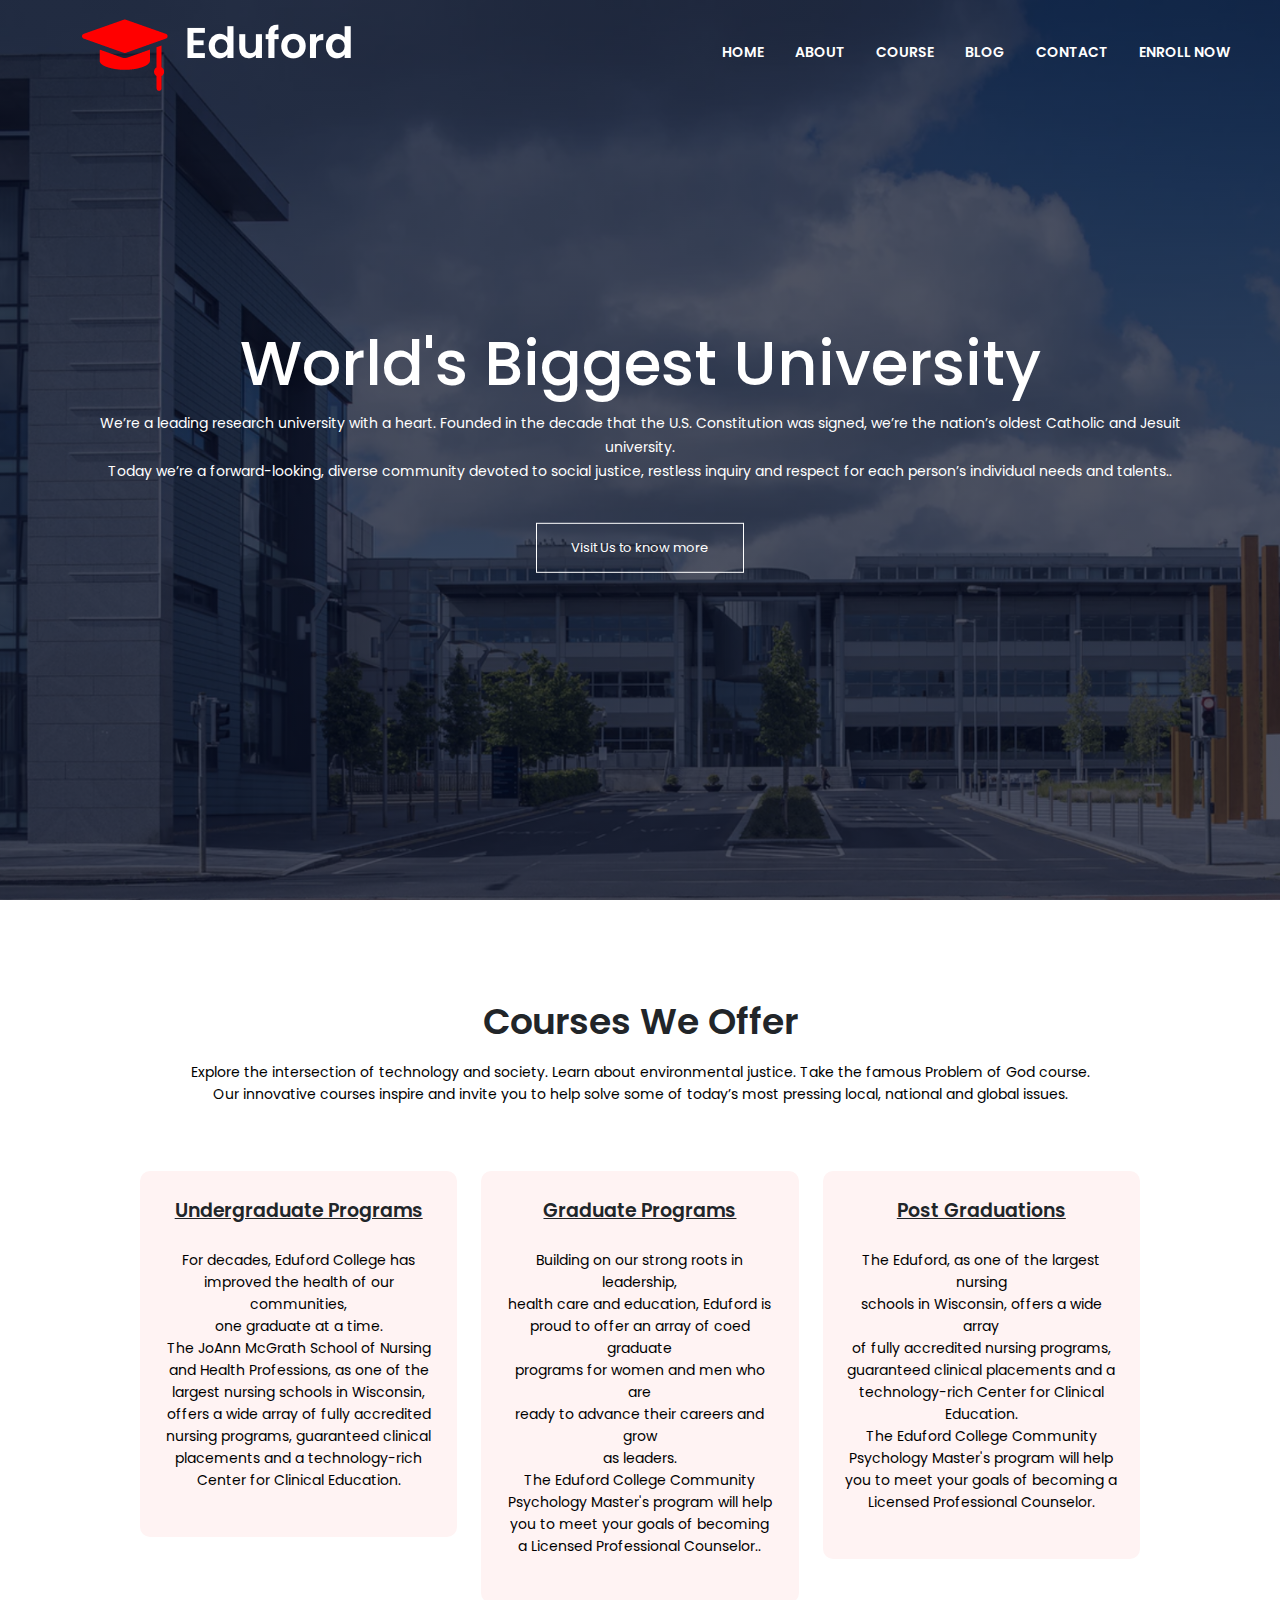
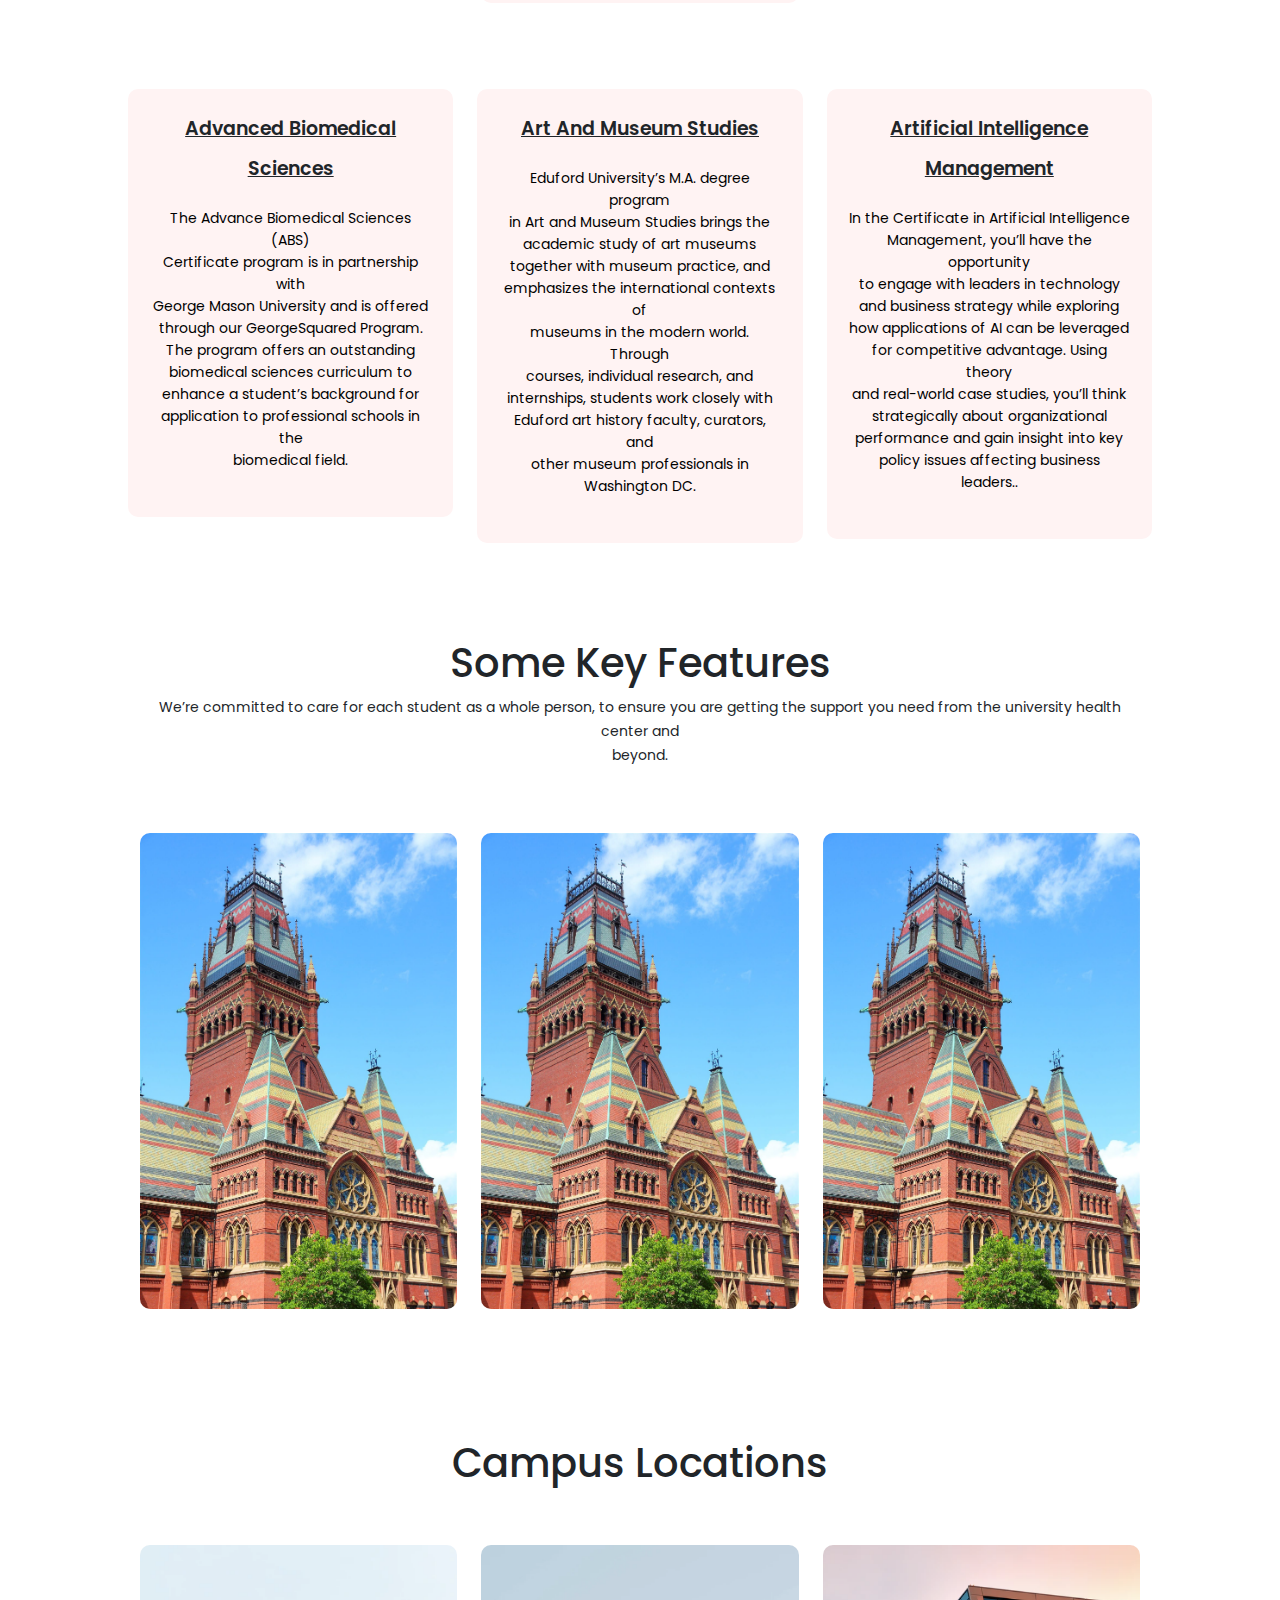
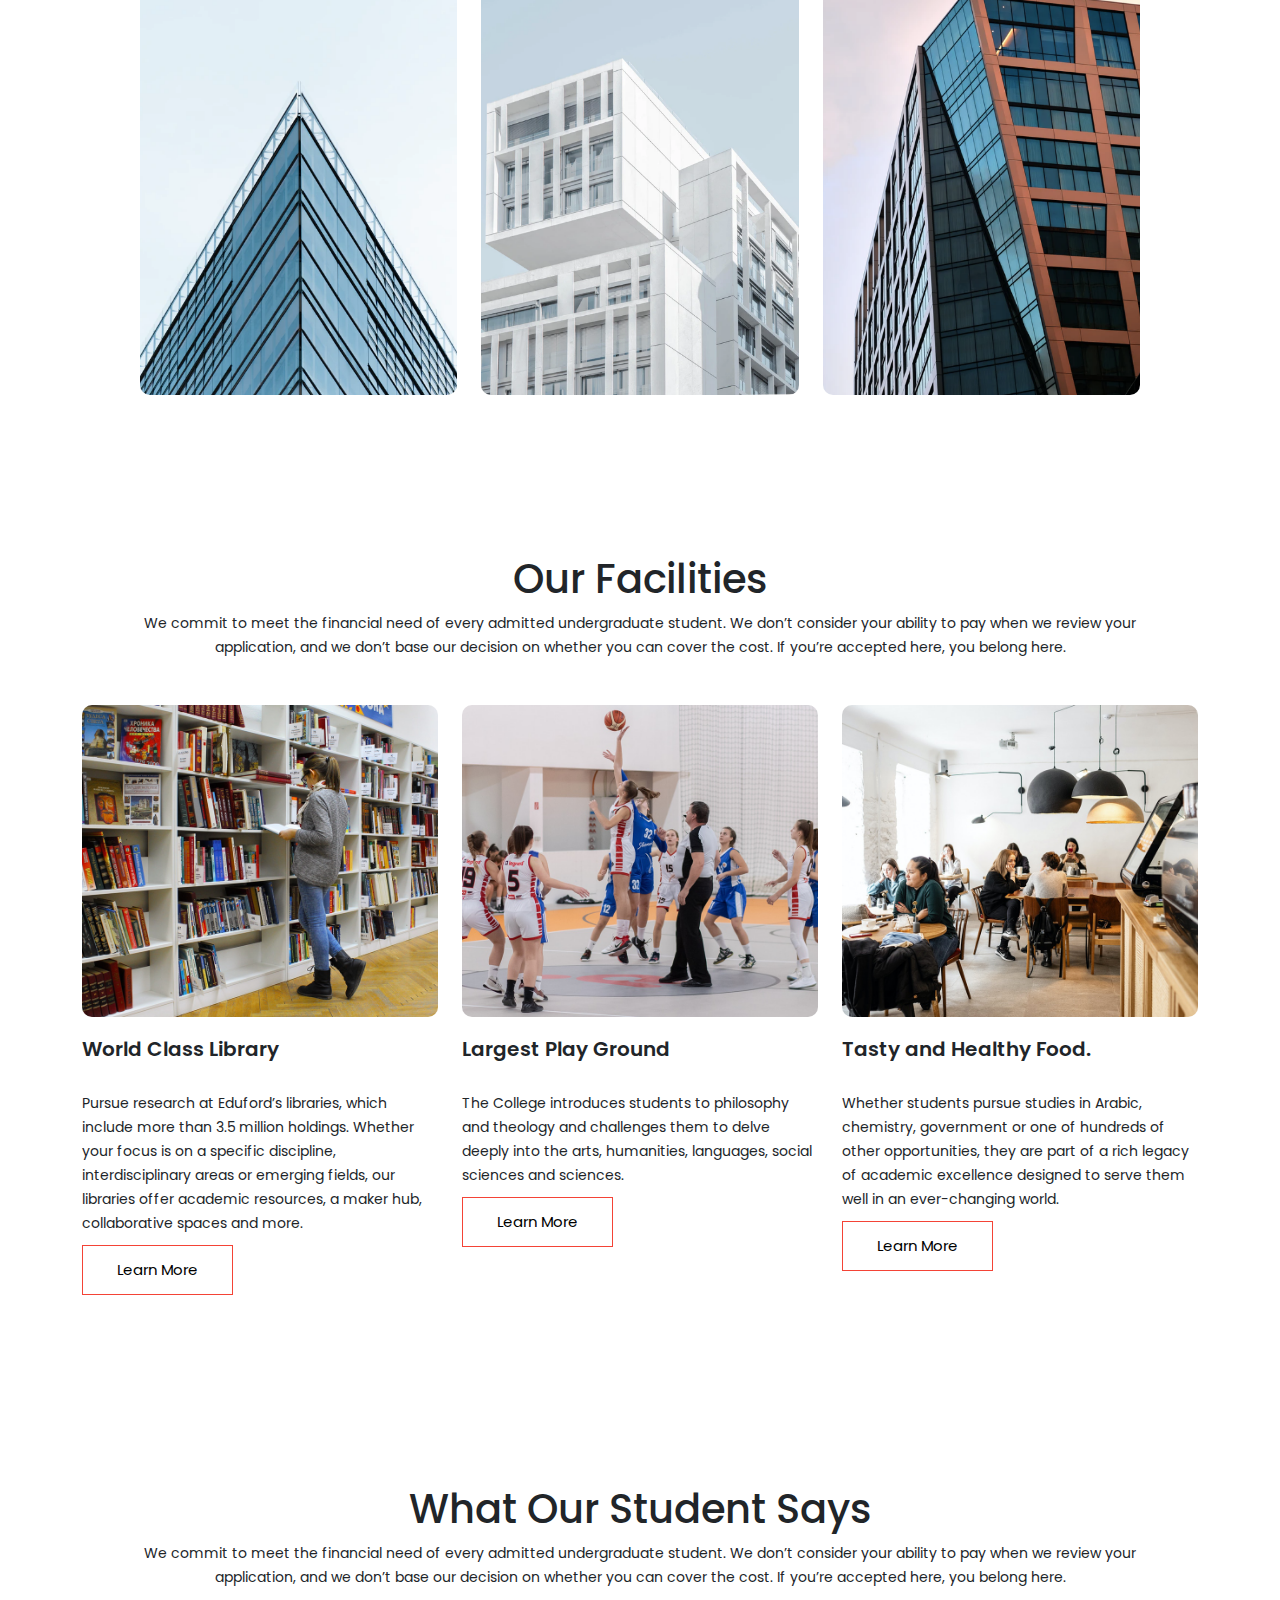
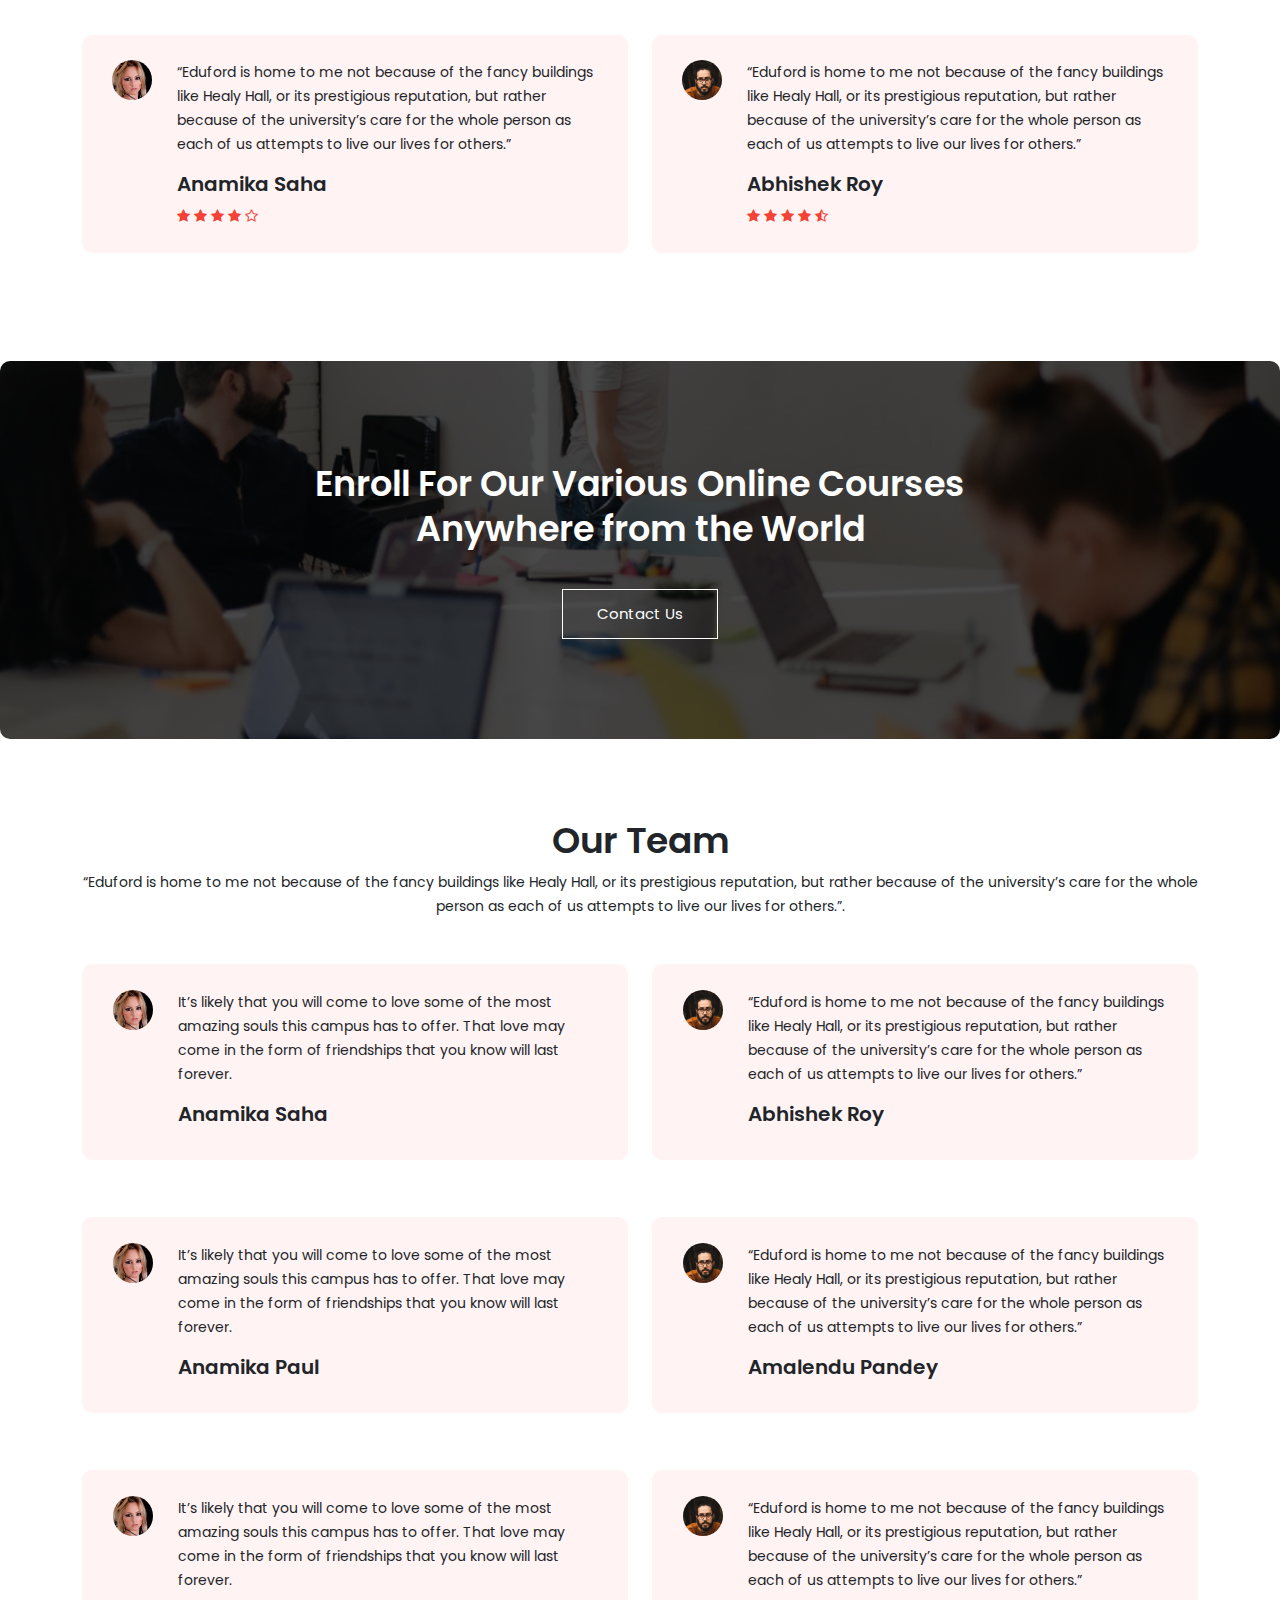
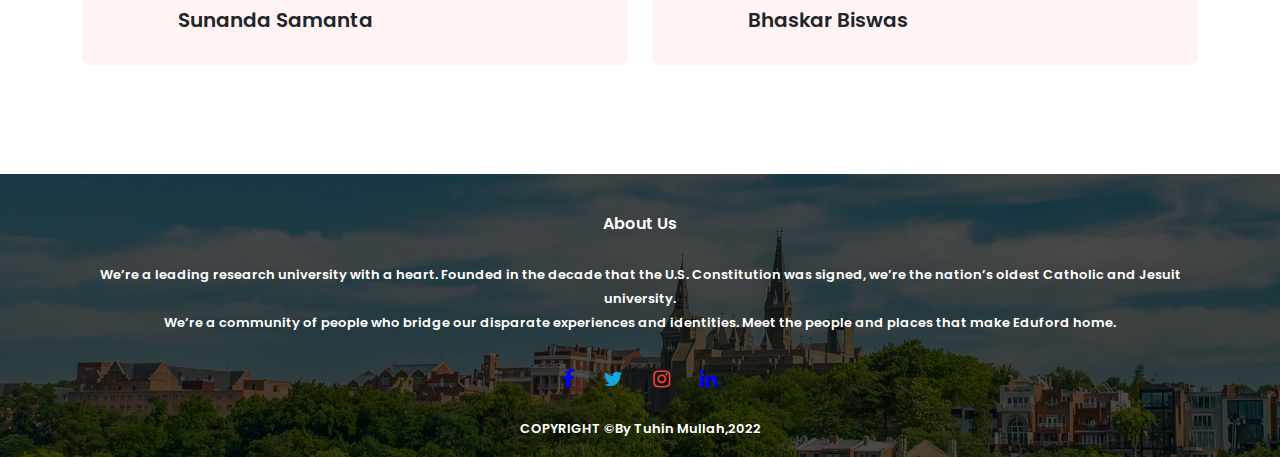
<file: blog.html>
<!DOCTYPE html>
<html lang="en">
  <head>
    <!-- Required meta tags -->
    <meta charset="utf-8">
    <meta name="viewport" content="width=device-width, initial-scale=1">

    <!-- Bootstrap CSS -->
    <link href="css/bootstrap.min.css" rel="stylesheet">


    <!-- font-awesome.css linking -->
    <link rel="stylesheet" href="css/font-awesome.css"/>
    <link rel="stylesheet" href="css/font-awesome.min.css">
    <link href="https://fonts.googleapis.com/css2?family=Poppins:wght@100;200;300;400;500;600;700;800;900&display=swap" rel="stylesheet">

    <link href="https://cdnjs.cloudflare.com/ajax/libs/font-awesome/5.13.0/css/all.min.css" rel="stylesheet">
    <link rel="stylesheet" href="https://cdnjs.cloudflare.com/ajax/libs/font-awesome/4.7.0/css/font-awesome.min.css" >



     
    <!-- css linking -->
    <link rel="stylesheet" href="css/style.css">

    <link rel="stylesheet" href="css/responsive.css">


    <title>Eduford-World's Best University</title>
  </head>
                                <body>
                                  <!-- header section start -->
                                  <section class="header">
                                    
                                    <!-- menu section start -->
                                    <nav class="navbar navbar-expand-lg navbar-light navbar-wrapper">
                          <div class="container">
                            <a class="navbar-brand" href="index.html">
                              <img src="images/logo.png" alt="">
                            </a>
                            <button class="navbar-toggler" type="button" data-bs-toggle="collapse" data-bs-target="#navbarSupportedContent" aria-controls="navbarSupportedContent" aria-expanded="false" aria-label="Toggle navigation">
                              <i class="fa fa-bars"></i>
                            </button>
                            <div class="collapse navbar-collapse" id="navbarSupportedContent">
                              <ul class="navbar-nav ms-auto mb-2 mb-lg-0">
                                <li class="nav-item">
                                   <a class="nav-link active" aria-current="page" href="index.html">Home</a>
                                </li>
                                <li class="nav-item">
                                  <a class="nav-link" href="about.html">About</a>
                                </li>
                                <li class="nav-item">
                                  <a class="nav-link" href="course.html">Course</a>
                                </li>
                                <li class="nav-item">
                                  <a class="nav-link" href="blog.html">Blog</a>
                                </li>
                                <li class="nav-item">
                                  <a class="nav-link" href="contact.html">Contact</a>
                                </li>
                                <li class="nav-item">
                                  <a class="nav-link" href="enroll.html">Enroll Now</a>
                                </li>
                                
                              </ul>
                            </div>
                          </div>
                        </nav>

                             
                                   <!--  <nav>
                                      <a href="index.html"><img src="images/logo.png" alt=""></a>
                                      <div class="nav-links">
                                        <ul>
                                          <li><a href="">Home</a></li>
                                          <li><a href="">About</a></li>
                                          <li><a href="">Course</a></li>
                                          <li><a href="">Blog</a></li>
                                          <li><a href="">Content</a></li>
                                        </ul>
                                      </div>
                                    </nav> -->
                                    <!-- menu section end -->
                                    <!-- banner section start -->
                                   
                                      
                                            <div class="inner-text">
                                              <h1>World's Biggest University</h1>
                                              <p>We’re a leading research university with a heart. Founded in the decade that the U.S. Constitution was signed, we’re the nation’s oldest Catholic and Jesuit university. <br>
                                              Today we’re a forward-looking, diverse community devoted to social justice, restless inquiry and respect for each person’s individual needs and talents..</p>
                                              <a href="" class="text-btn">Visit Us to know more</a>
                                            </div>
                                          
                                    <!-- banner section end -->
                                    
                                  </section>
                                  <!-- header section end -->
                                  <!-- course section start -->
                                  <section class="course">
                                    <div class="container">
                                      <div class="row">
                                        <div class="col-lg-12">
                                          <div class="course-text">
                                              <h1>Courses We Offer</h1>
                                            <p>Explore the intersection of technology and society. Learn about environmental justice. Take the famous Problem of God course. <br>
                                           Our innovative courses inspire and invite you to help solve some of today’s most pressing local, national and global issues.</p>
                                          </div>
                                        </div>
                                      </div>

                                      <div class="row"  style="padding: 40px 0px;">
                                        
                                          <div class="col-lg-4">
                                            <div class="course-content">
                                            <h3>Undergraduate Programs</h3>
                                            <p>For decades, Eduford College has <br> improved the health of our communities, <br> one graduate at a time. <br>
                                            The JoAnn McGrath School of Nursing <br> and Health Professions, as one of the <br> largest nursing schools in Wisconsin,<br> offers a wide array of fully accredited <br> nursing programs, guaranteed clinical <br> placements and a technology-rich <br> Center for Clinical Education.</p>
                                          </div>
                                          </div>
                                          <div class="col-lg-4">
                                            <div class="course-content">
                                            <h3>Graduate Programs</h3>
                                            <p>Building on our strong roots in leadership,<br> health care and education, Eduford is <br> proud to offer an array of coed graduate <br> programs for women and men who are <br> ready to advance their careers and grow <br>as leaders. <br>
                                            The Eduford College Community <br>Psychology Master's program will help <br> you to meet your goals of becoming <br> a Licensed Professional Counselor..</p>
                                          </div>
                                          </div>
                                          <div class="col-lg-4">
                                            <div class="course-content">
                                            <h3>Post Graduations</h3>
                                            <p>The Eduford, as one of the largest nursing <br>schools in Wisconsin, offers a wide array <br>of fully accredited nursing programs,<br> guaranteed clinical placements and a  <br>technology-rich Center for Clinical <br> Education. <br>
                                            The Eduford College Community <br> Psychology Master's program will help <br> you to meet your goals of becoming a <br> Licensed Professional Counselor.</p>
                                          </div>
                                          </div>
                                        </div>
                                      </div>




                                       <div class="row"style="padding: 30px 0px;" >
                                        
                                          <div class="col-lg-4">
                                            <div class="course-content2">
                                            <h3>Advanced Biomedical Sciences</h3>
                                            <p>The Advance Biomedical Sciences (ABS) <br> Certificate program is in partnership with <br> George Mason University and is offered <br>through our GeorgeSquared Program. <br>
                                             The program offers an outstanding <br> biomedical sciences curriculum to <br> enhance a student’s background for <br> application to professional schools in the <br> biomedical field.</p>
                                          </div>
                                          </div>
                                          <div class="col-lg-4">
                                            <div class="course-content2">
                                            <h3>Art and Museum Studies</h3>
                                            <p>Eduford University’s M.A. degree program <br> in Art and Museum Studies brings the <br>academic study of art museums <br>together with museum practice, and <br>emphasizes the international contexts of <br>museums in the modern world. Through <br> courses, individual research, and <br> internships, students work closely with <br> Eduford art history faculty, curators, and <br> other museum professionals in <br> Washington DC.</p>
                                          </div>
                                          </div>
                                          <div class="col-lg-4">
                                            <div class="course-content2">
                                            <h3>Artificial Intelligence Management</h3>
                                            <p>In the Certificate in Artificial Intelligence <br> Management, you’ll have the opportunity <br> to engage with leaders in technology <br> and business strategy while exploring <br> how applications of AI can be leveraged <br> for competitive advantage. Using theory <br>and real-world case studies, you’ll think <br> strategically about organizational <br>performance and gain insight into key <br> policy issues affecting business leaders..</p>
                                          </div>
                                          </div>
                                        </div>
                                      </div>





                                    </div>
                                  </section> 
                                  <!-- course section end -->
                                  <!-- campus section start -->
                                  <section class="campus">
                                    <div class="container">
                                      <div class="row">
                                        <div class="col-lg-12">
                                          <div class="cmapus-text">
                                          <h1>Some Key Features</h1>
                                          <p>We’re committed to care for each student as a whole person, to ensure you are getting the support you need from the university health center and <br> beyond.</p>
                                          </div>
                                        </div>
                                      </div>
                                      <div class="row" style="padding:50px 0px">
                                        <div class="col-lg-4">
                                          <div class="campus-inner">
                                            <img src="images/location.png" alt="" >
                                            <div class="campus-inner2">
                                              <h3>Home On The HillTop</h3>
                                            </div>
                                          </div>
                                        </div>

                                        <div class="col-lg-4">
                                          <div class="campus-inner">
                                            <img src="images/location.png" alt="" >
                                            <div class="campus-inner2">
                                              <h3>Taking Time Out</h3>
                                            </div>
                                          </div>
                                        </div>

                                        <div class="col-lg-4">
                                          <div class="campus-inner">
                                            <img src="images/location.png" alt="" >
                                            <div class="campus-inner2">
                                              <h3>Living With Us</h3>
                                            </div>
                                          </div>
                                        </div>

                                      </div>








                                    </div>
                                  </section>
                                  <!-- campus section end -->

                                   <section class="campus-location">
                                    <div class="container">
                                      <div class="row">
                                        <div class="col-lg-12">
                                          <div class="campus-text">
                                          <h1>Campus Locations</h1>
                                          
                                          </div>
                                        </div>
                                      </div>
                                      <div class="row" style="padding:50px 0px">
                                        <div class="col-lg-4">
                                          <div class="campus-inner">
                                            <img src="images/london.png" alt="" >
                                            <div class="campus-inner2">
                                              <h3>London</h3>
                                            </div>
                                          </div>
                                        </div>

                                        <div class="col-lg-4">
                                          <div class="campus-inner">
                                            <img src="images/washington.png" alt="" >
                                            <div class="campus-inner2">
                                              <h3>Washington</h3>
                                            </div>
                                          </div>
                                        </div>

                                        <div class="col-lg-4">
                                          <div class="campus-inner">
                                            <img src="images/newyork.png" alt="" >
                                            <div class="campus-inner2">
                                              <h3>Newyork</h3>
                                            </div>
                                          </div>
                                        </div>

                                      </div>








                                    </div>
                                  </section>



                                  <!-- facilities section start -->
                                  <section class="facilities">
                                    <div class="container">
                                      <div class="row">
                                        <div class="col-lg-12">
                                          <div class="facilities-text">
                                            <h1>Our Facilities</h1>
                                            <p>We commit to meet the financial need of every admitted undergraduate student. We don’t consider your ability to pay when we review your <br> application, and we don’t base our decision on whether you can cover the cost. If you’re accepted here, you belong here.</p>
                                          </div>
                                        </div>
                                      </div>

                                      <div class="row">
                                        <div class="col-lg-4">
                                          <div class="facilities-inner">
                                            <img src="images/library.png" alt="">
                                            <h3>World Class Library</h3>
                                            <p>Pursue research at Eduford’s libraries, which include more than 3.5 million holdings. Whether your focus is on a specific discipline, interdisciplinary areas or emerging fields, our libraries offer academic resources, a maker hub, collaborative spaces and more.</p>
                                            <a href="#" class="btn-facilities">Learn More</a>
                                          </div>
                                        </div>

                                        <div class="col-lg-4">
                                          <div class="facilities-inner">
                                            <img src="images/basketball.png" alt="">
                                            <h3>Largest Play Ground</h3>
                                            <p>The College introduces students to philosophy and theology and challenges them to delve deeply into the arts, humanities, languages, social sciences and sciences.</p>
                                            <a href="#" class="btn-facilities">Learn More</a>
                                          </div>
                                        </div>

                                        <div class="col-lg-4">
                                          <div class="facilities-inner">
                                            <img src="images/cafeteria.png" alt="">
                                            <h3>Tasty and Healthy Food.</h3>
                                            <p>Whether students pursue studies in Arabic, chemistry, government or one of hundreds of other opportunities, they are part of a rich legacy of academic excellence designed to serve them well in an ever-changing world.</p>
                                            <a href="#" class="btn-facilities">Learn More</a>
                                          </div>
                                        </div>








                                      </div>





                                    </div>
                                  </section>
                                  <!-- facilities section end -->
                                  <!-- student section start -->

                                  <section class="student">
                                    <div class="container">
                                      <div class="row">

                                        <div class="col-lg-12">
                                          <div class="student-text">
                                            <h3>What Our Student Says</h3>
                                           <p> We commit to meet the financial need of every admitted undergraduate student. We don’t consider your ability to pay when we review your <br>application, and we don’t base our decision on whether you can cover the cost. If you’re accepted here, you belong here.</p>
                                          </div>
                                        </div>
                                      </div>


                                    <!--   <div class="row">
                                        <div class="col-lg-6">
                                          <div class="riview-text">
                                            <img src="images/user1.jpg" alt="">
                                            <p>“Eduford is home to me not because of the fancy buildings like Healy Hall, or its prestigious reputation, but rather because of the university’s care for the whole person as each of us attempts to live our lives for others.”</p>
                                            <h3>Anamika Saha</h3>
                                          </div>
                                          <div class="col-lg-6">
                                          <div class="riview-text">
                                            <img src="images/user2.jpg" alt="">
                                            <p>“It’s likely that you will come to love some of the most amazing souls this campus has to offer. That love may come in the form of friendships that you know will last forever..”</p>
                                            <h3>Abhishek Roy</h3>
                                          </div>
                                        </div>
                                      </div> -->






                                          <div class="row">
                                        <div class="col-lg-6">
                                          <div class="riview-text">
                                            <img src="images/user1.jpg" alt="">
                                            
                                            <p>“Eduford is home to me not because of the fancy buildings like Healy Hall, or its prestigious reputation, but rather because of the university’s care for the whole person as each of us attempts to live our lives for others.”</p>
                                            <h3>Anamika Saha</h3>
                                            <div class="icon">
                                            <i class="fa fa-star"></i>
                                            <i class="fa fa-star"></i>
                                            <i class="fa fa-star"></i>
                                            <i class="fa fa-star"></i>
                                            <i class="fa fa-star-o"></i>
                                             </div>
                                            
                                          </div>
                                        </div>

                                        <div class="col-lg-6">
                                          <div class="riview-text">
                                            <img src="images/user2.jpg" alt="">
                                            
                                            <p>“Eduford is home to me not because of the fancy buildings like Healy Hall, or its prestigious reputation, but rather because of the university’s care for the whole person as each of us attempts to live our lives for others.”</p>
                                            <h3>Abhishek Roy</h3>
                                            <div class="icon">
                                            <i class="fa fa-star"></i>
                                            <i class="fa fa-star"></i>
                                            <i class="fa fa-star"></i>
                                            <i class="fa fa-star"></i>
                                           <i class="fa fa-star-half-o"></i>
                                           </div>
                                           
                                          </div>
                                        </div>

                                       </div>



                                    </div>
                                  </section>

                                  <!-- student section end -->
                                  <!-- enroll section start -->
                                  <section class="enroll">
                                    <div class="container">
                                      <div class="row">
                                        <div class="col-lg-12">
                                          <div class="enroll-text">
                                            <h1>Enroll For Our Various Online Courses<br>
                                                Anywhere  from the World</h1>
                                                <a href="#" class="btn-enroll">Contact Us</a>

                                          </div>
                                        </div>
                                      </div>
                                    </div>
                                  </section>
                                  <!-- enroll section end -->
                                  <!-- our team section start -->
                                  <section class="team">
                                    <div class="container">
                                      <div class="row">
                                        <div class="col-lg-12">
                                          <div class="team-text">
                                            <h3>Our Team</h3>
                                            <p>“Eduford is home to me not because of the fancy buildings like Healy Hall, or its prestigious reputation, but rather because of the university’s care for the whole person as each of us attempts to live our lives for others.”.</p>
                                          </div>
                                        </div>
                                      </div>



                                        <div class="row">
                                        <div class="col-lg-6">
                                          <div class="team-inner">
                                            <img src="images/user1.jpg" alt="">
                                            
                                            <p>It’s likely that you will come to love some of the most amazing souls this campus has to offer. That love may come in the form of friendships that you know will last forever.</p>
                                            <h3>Anamika Saha</h3>
                                          
                                            
                                          </div>
                                        </div>

                                        <div class="col-lg-6">
                                          <div class="team-inner">
                                            <img src="images/user2.jpg" alt="">
                                            
                                            <p>“Eduford is home to me not because of the fancy buildings like Healy Hall, or its prestigious reputation, but rather because of the university’s care for the whole person as each of us attempts to live our lives for others.”</p>
                                            <h3>Abhishek Roy</h3>
                                           
                                           
                                          </div>
                                        </div>

                                       </div>




                                         <div class="row">
                                        <div class="col-lg-6">
                                          <div class="team-inner">
                                            <img src="images/user1.jpg" alt="">
                                            
                                            <p>It’s likely that you will come to love some of the most amazing souls this campus has to offer. That love may come in the form of friendships that you know will last forever.</p>
                                            <h3>Anamika Paul</h3>
                                          
                                            
                                          </div>
                                        </div>

                                        <div class="col-lg-6">
                                          <div class="team-inner">
                                            <img src="images/user2.jpg" alt="">
                                            
                                            <p>“Eduford is home to me not because of the fancy buildings like Healy Hall, or its prestigious reputation, but rather because of the university’s care for the whole person as each of us attempts to live our lives for others.”</p>
                                            <h3>Amalendu Pandey</h3>
                                           
                                           
                                          </div>
                                        </div>

                                       </div>




                                         <div class="row">
                                        <div class="col-lg-6">
                                          <div class="team-inner">
                                            <img src="images/user1.jpg" alt="">
                                            
                                            <p>It’s likely that you will come to love some of the most amazing souls this campus has to offer. That love may come in the form of friendships that you know will last forever.</p>
                                            <h3>Sunanda Samanta</h3>
                                          
                                            
                                          </div>
                                        </div>

                                        <div class="col-lg-6">
                                          <div class="team-inner">
                                            <img src="images/user2.jpg" alt="">
                                            
                                            <p>“Eduford is home to me not because of the fancy buildings like Healy Hall, or its prestigious reputation, but rather because of the university’s care for the whole person as each of us attempts to live our lives for others.”</p>
                                            <h3>Bhaskar Biswas</h3>
                                           
                                           
                                          </div>
                                        </div>

                                       </div>





                                    </div>
                                  </section>
                                  <!-- our team section end -->
                                  <!-- footer section start -->
                                  <section class="footer">
                                    <div class="container">
                                      <div class="row">
                                        <div class="col-lg-12">
                                          <div class="footer-text">
                                          <h3>About Us</h3>
                                          <p>We’re a leading research university with a heart. Founded in the decade that the U.S. Constitution was signed, we’re the nation’s oldest Catholic and Jesuit university. <br>
                                           We’re a community of people who bridge our disparate experiences and identities. Meet the people and places that make Eduford home.</p>
                                           <div class="icons">
                                             <i class="fa fa-facebook"></i>
                                             <i class="fa fa-twitter"></i>
                                             <i class="fa fa-instagram"></i>
                                             <i class="fa fa-linkedin"></i>
                                             
                                           </div>
                                           <div class="copyright">
                                             <p>COPYRIGHT &copy;By Tuhin Mullah,2022</p>
                                           </div>
                                           </div>
                                        </div>


                                      </div>
                                    </div>
                                  </section>
                                  <!-- footer section end -->




                                   <!-- Optional JavaScript; choose one of the two! -->

                                  <!-- Option 1: Bootstrap Bundle with Popper -->
                                  <script src="js/bootstrap.bundle.min.js"></script>

                                  <!-- Option 2: Separate Popper and Bootstrap JS -->
                                  <!--
                                  <script src="https://cdn.jsdelivr.net/npm/@popperjs/core@2.10.2/dist/umd/popper.min.js" integrity="sha384-7+zCNj/IqJ95wo16oMtfsKbZ9ccEh31eOz1HGyDuCQ6wgnyJNSYdrPa03rtR1zdB" crossorigin="anonymous"></script>
                                  <script src="https://cdn.jsdelivr.net/npm/bootstrap@5.1.3/dist/js/bootstrap.min.js" integrity="sha384-QJHtvGhmr9XOIpI6YVutG+2QOK9T+ZnN4kzFN1RtK3zEFEIsxhlmWl5/YESvpZ13" crossorigin="anonymous"></script>
                                  -->



                                  



                                </body>
</html>
</file>
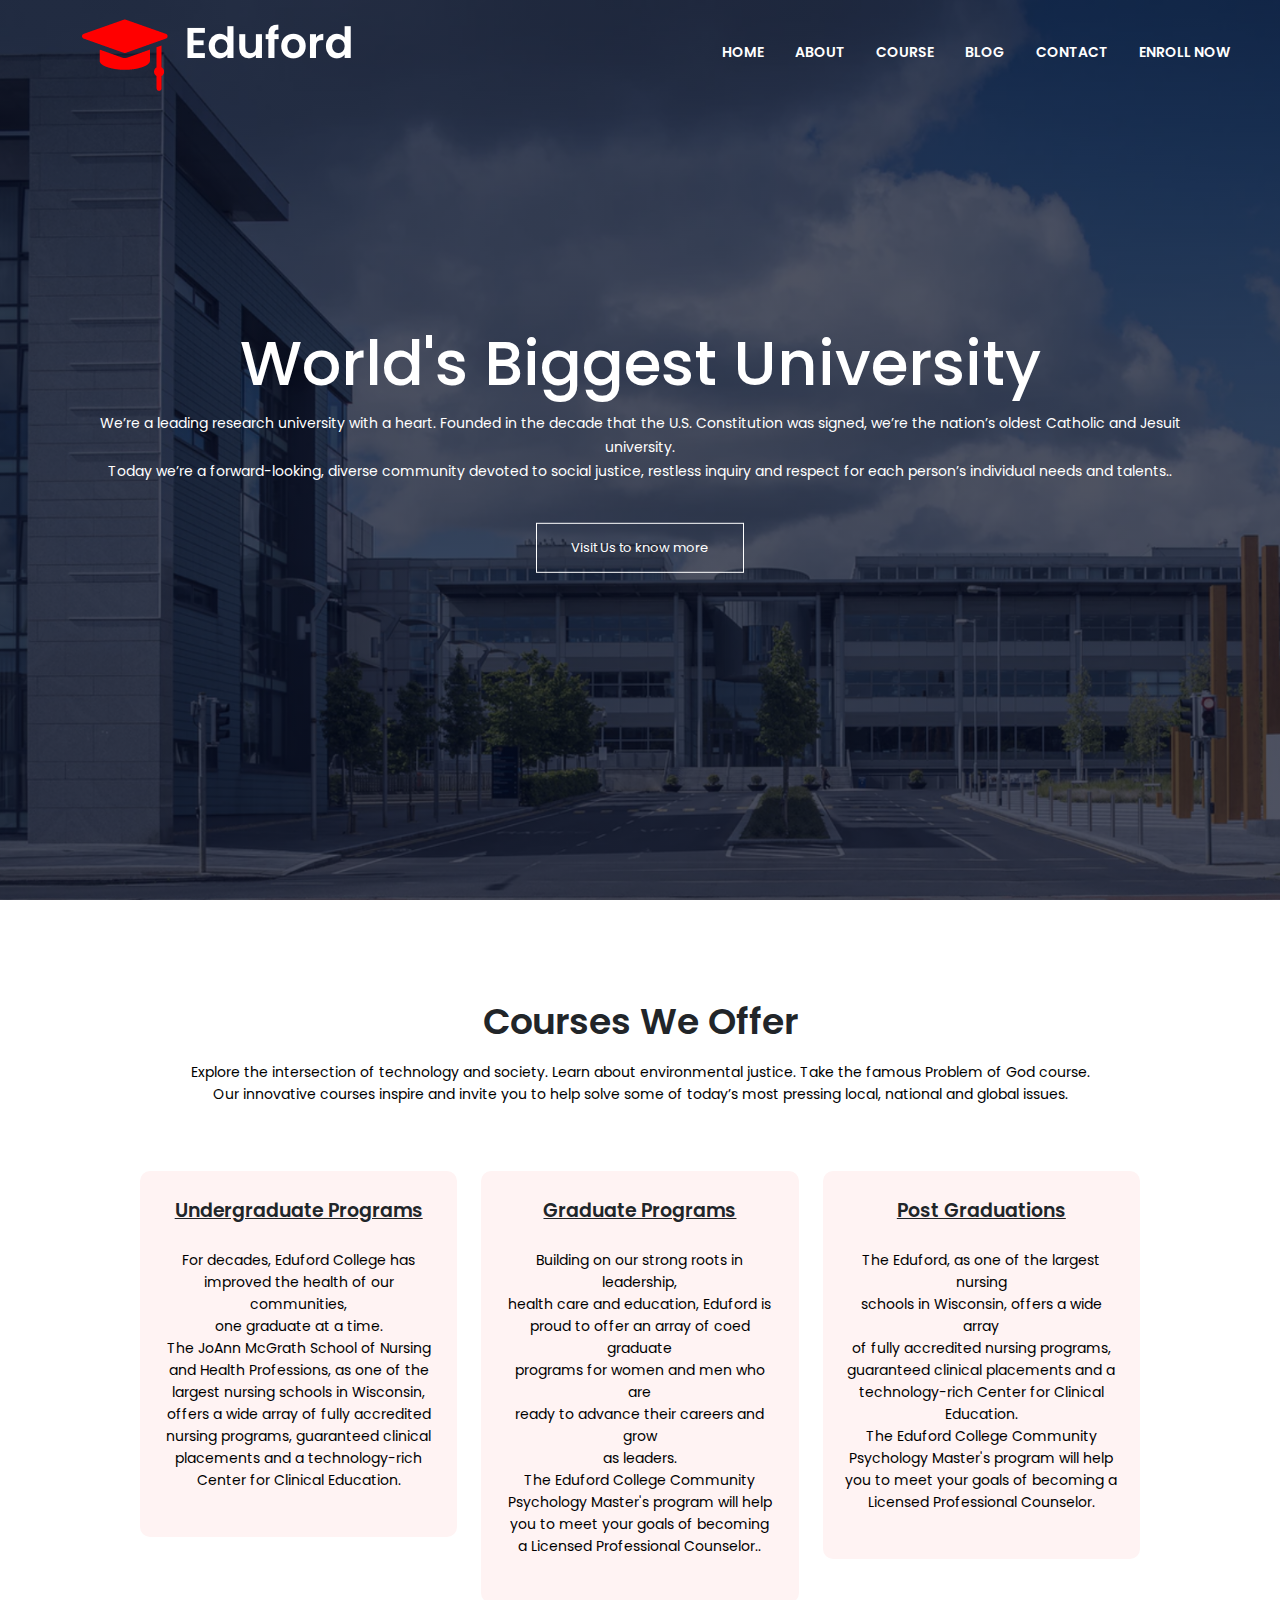
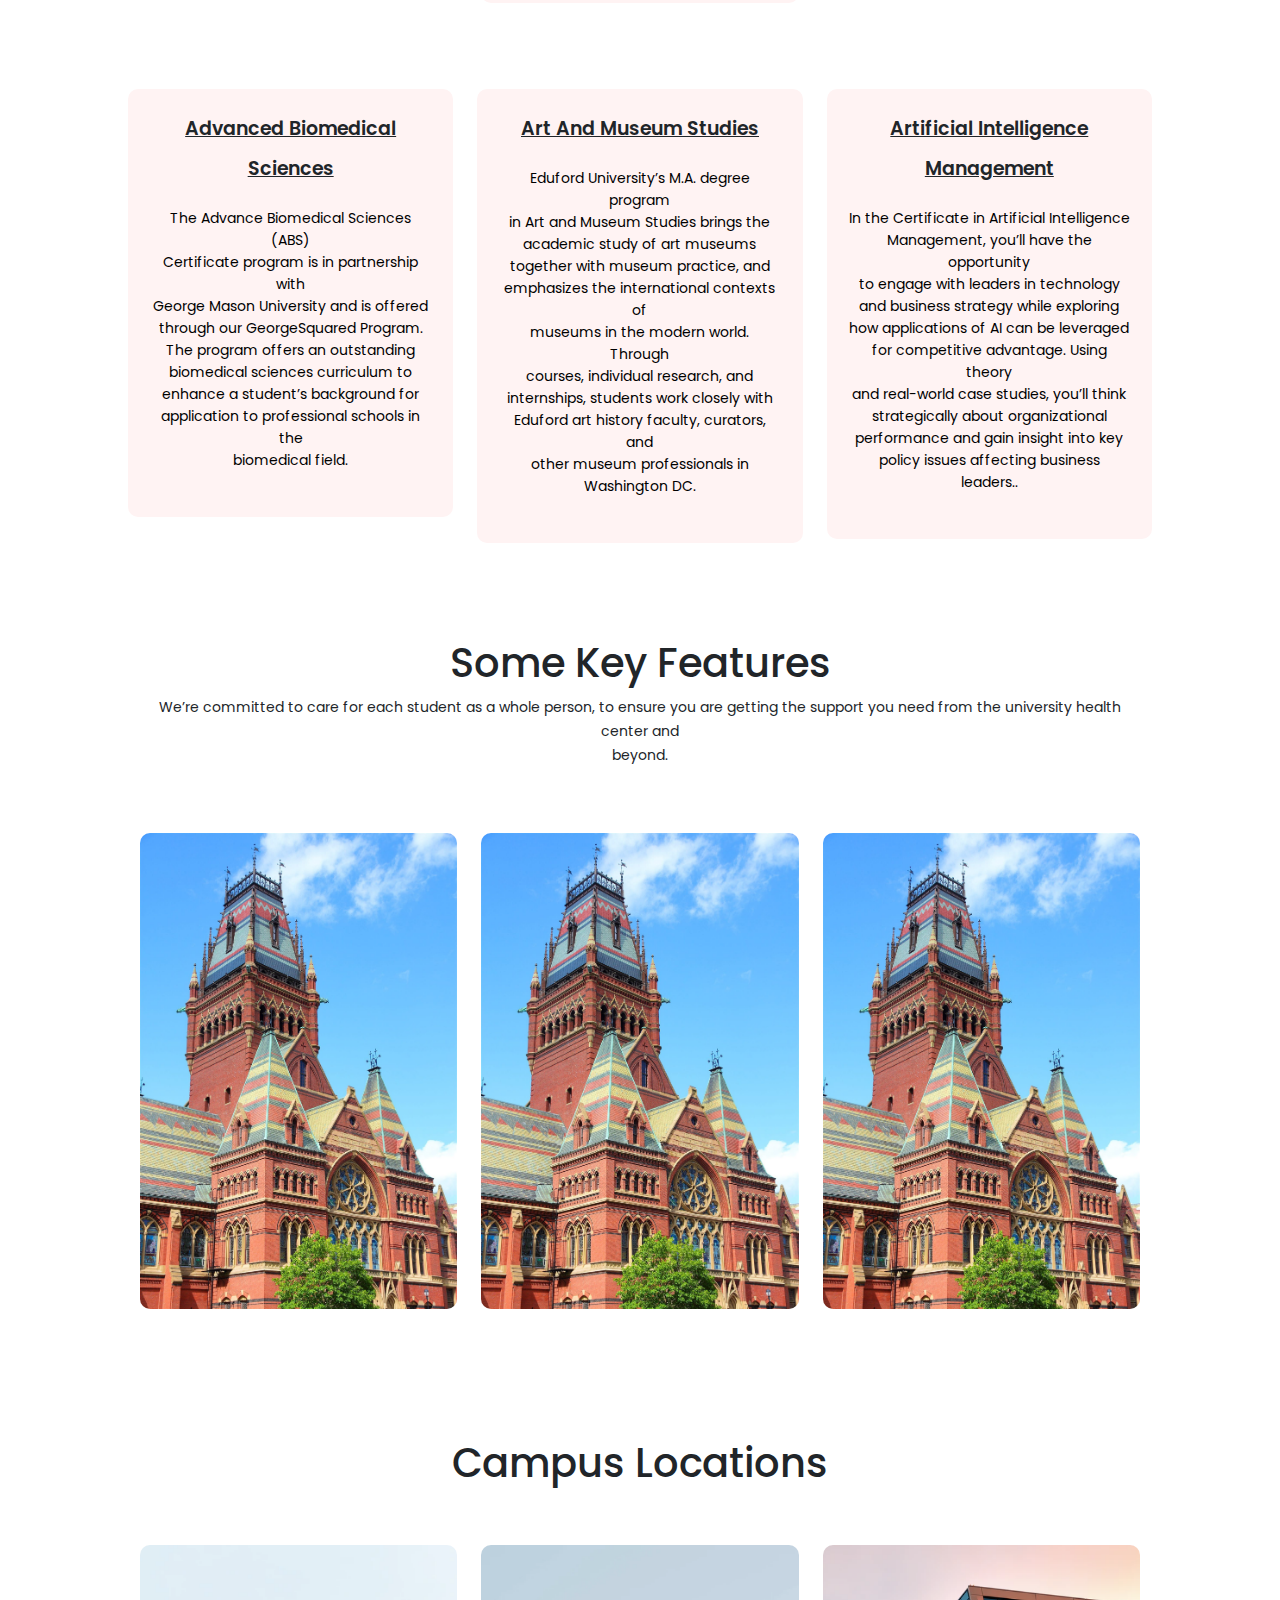
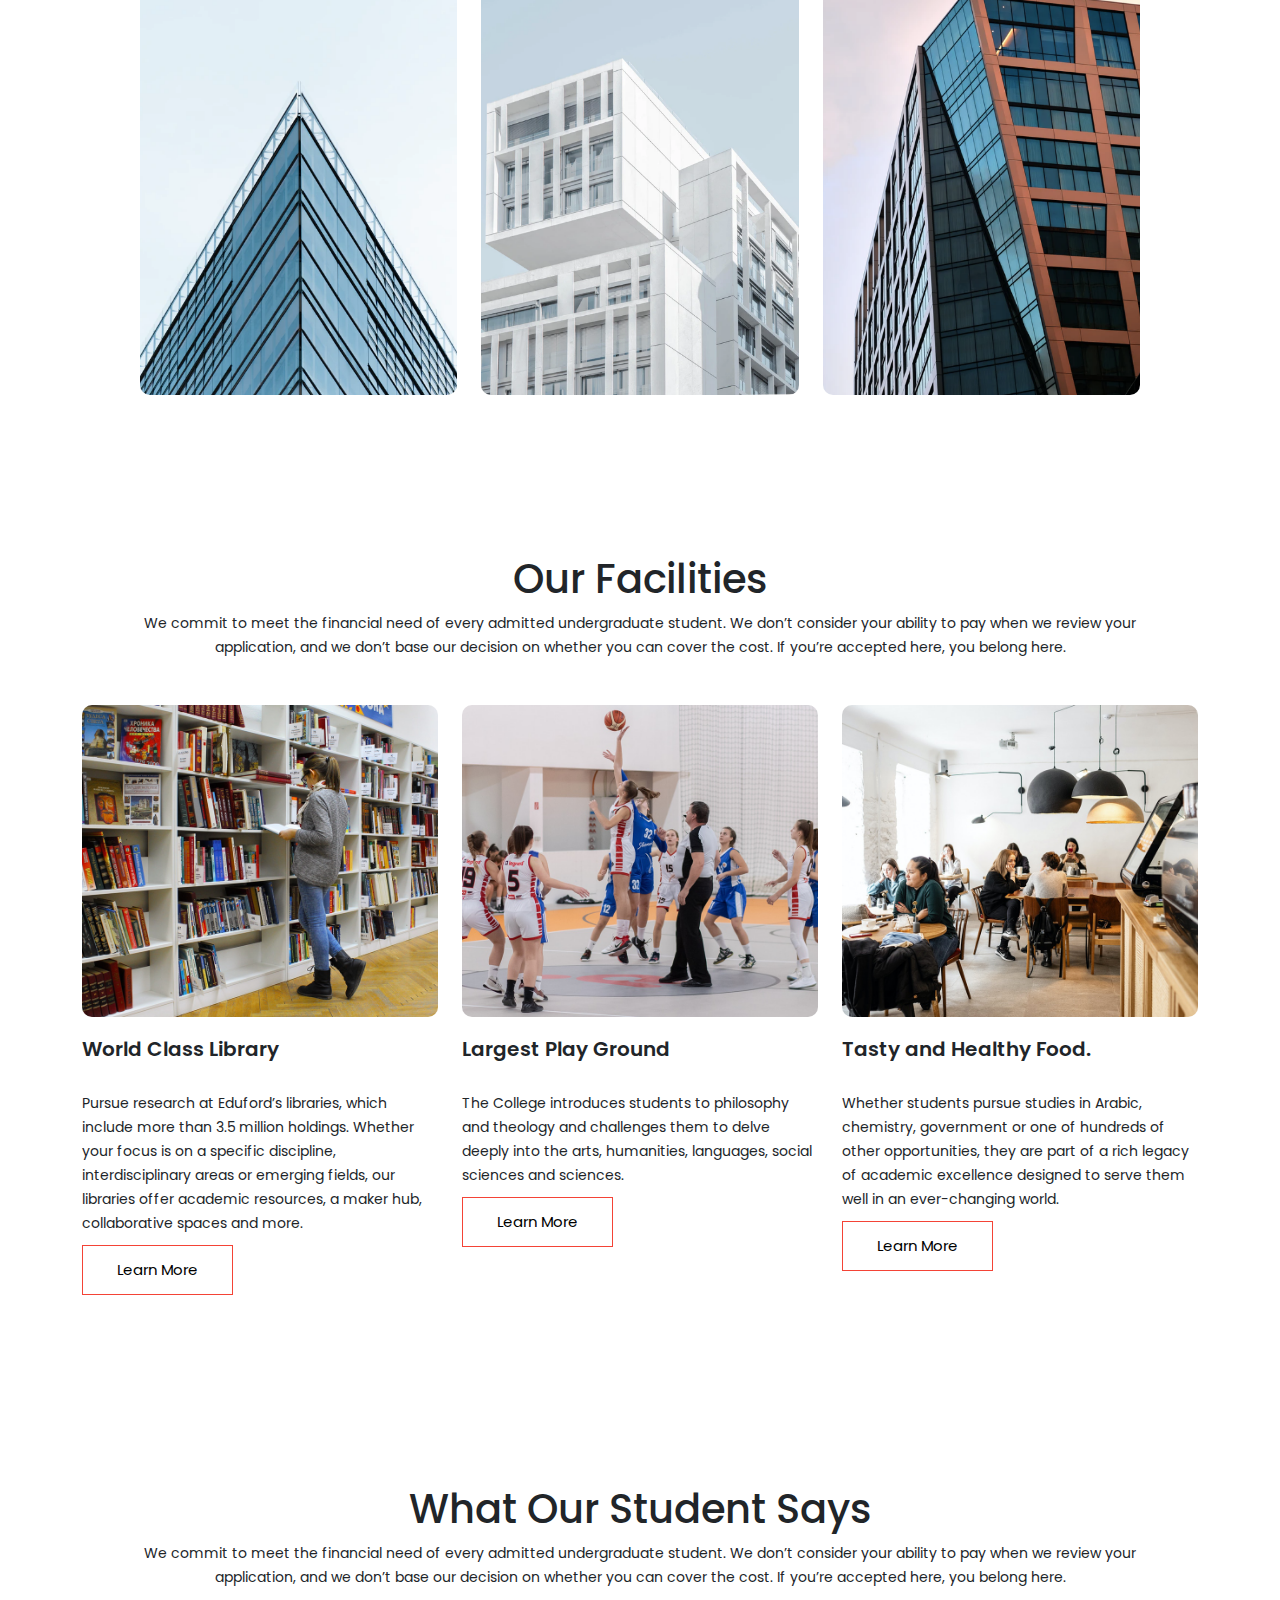
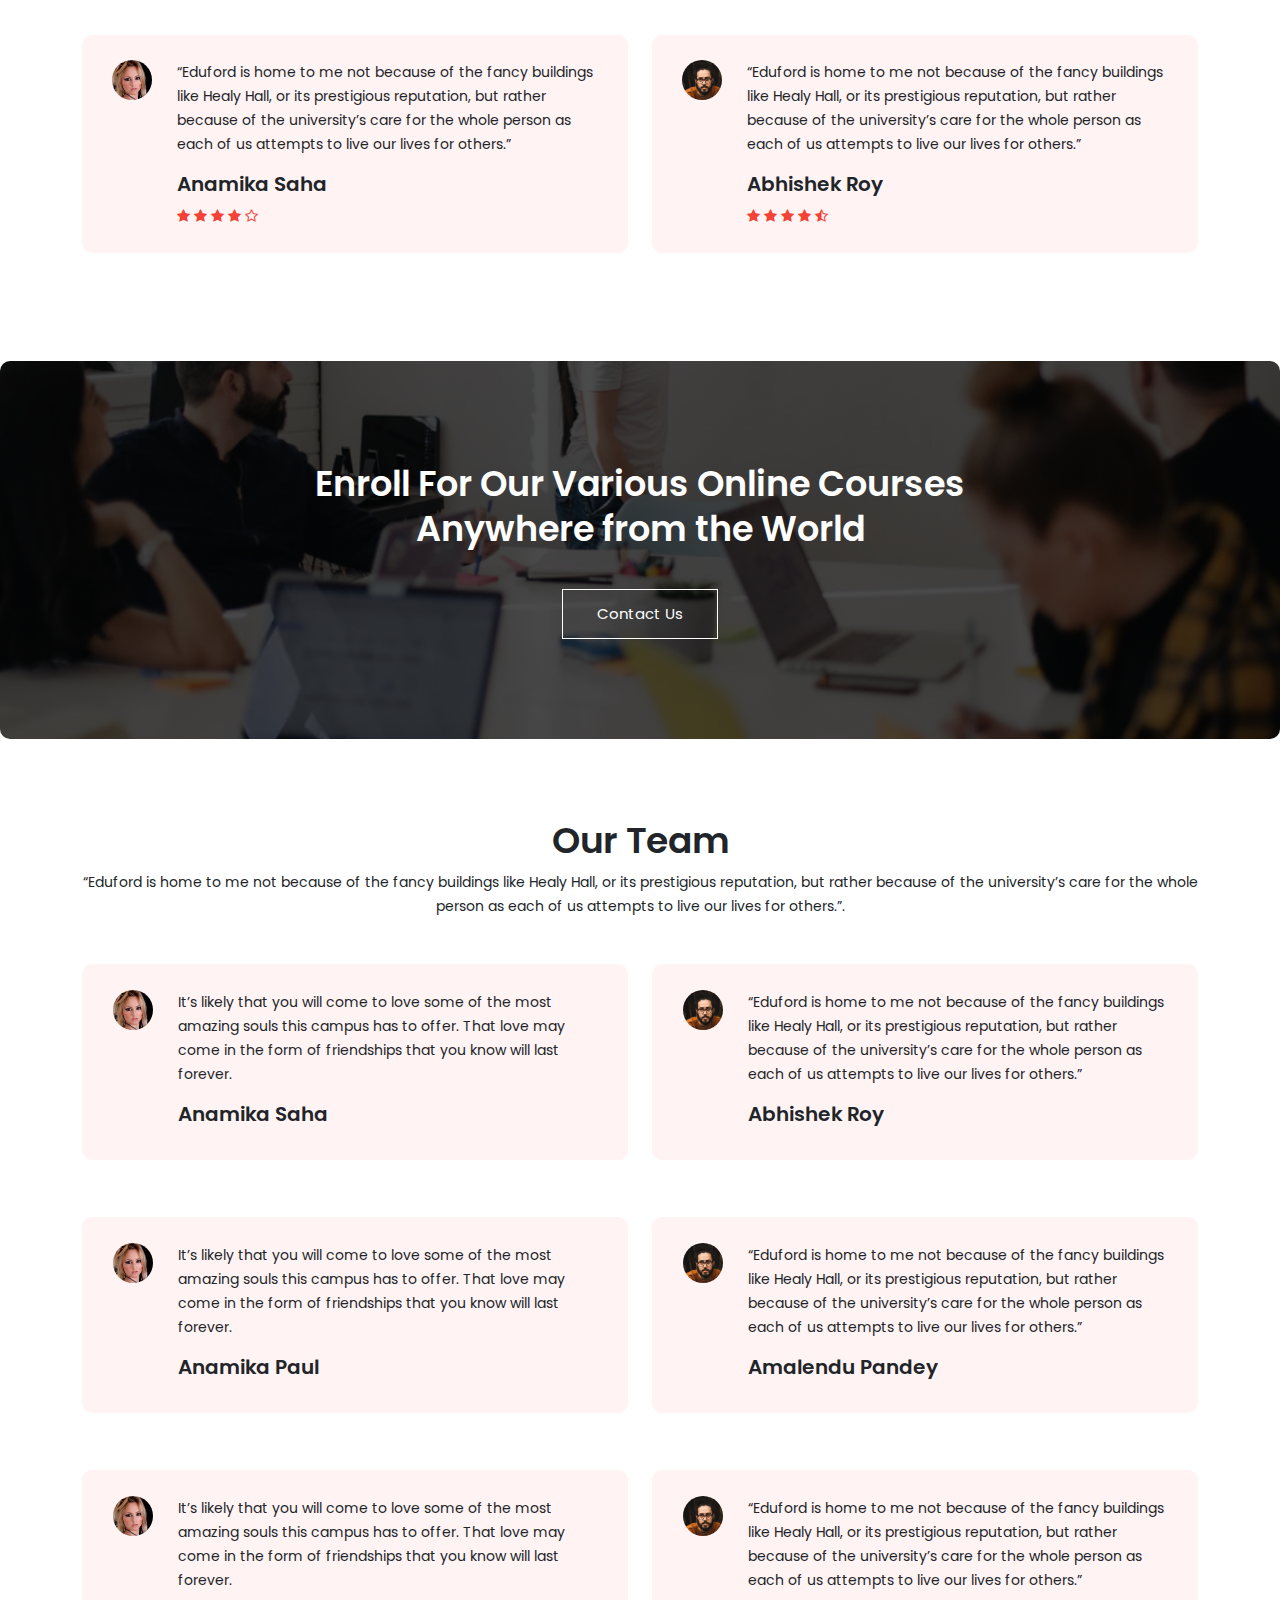
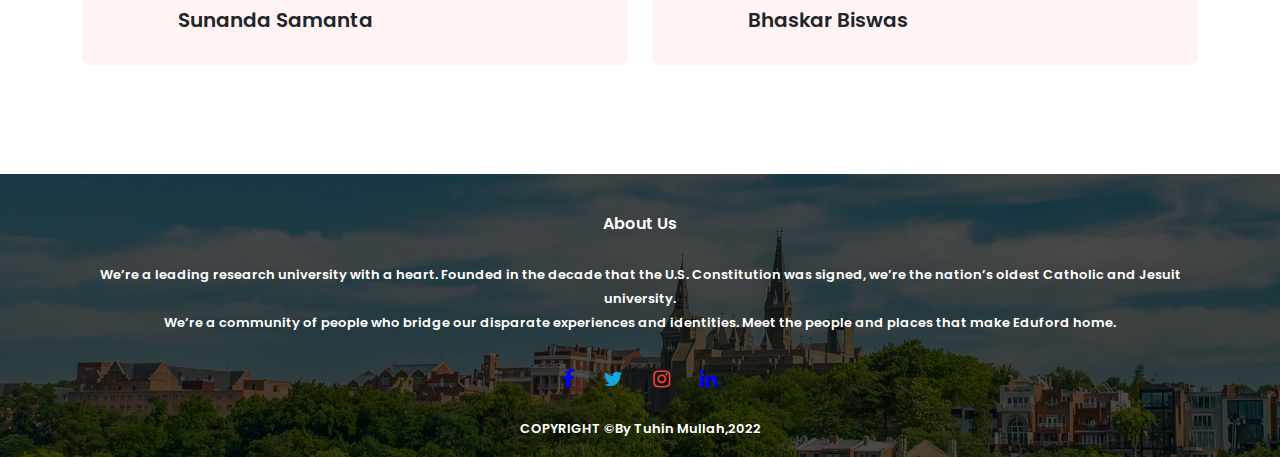
<file: contact.html>
<!DOCTYPE html>
<html lang="en">
  <head>
    <!-- Required meta tags -->
    <meta charset="utf-8">
    <meta name="viewport" content="width=device-width, initial-scale=1">

    <!-- Bootstrap CSS -->
    <link href="css/bootstrap.min.css" rel="stylesheet">


    <!-- font-awesome.css linking -->
    <link rel="stylesheet" href="css/font-awesome.css"/>
    <link rel="stylesheet" href="css/font-awesome.min.css">
    <link href="https://fonts.googleapis.com/css2?family=Poppins:wght@100;200;300;400;500;600;700;800;900&display=swap" rel="stylesheet">

    <link href="https://cdnjs.cloudflare.com/ajax/libs/font-awesome/5.13.0/css/all.min.css" rel="stylesheet">
    <link rel="stylesheet" href="https://cdnjs.cloudflare.com/ajax/libs/font-awesome/4.7.0/css/font-awesome.min.css" >



     
    <!-- css linking -->
    <link rel="stylesheet" href="css/style.css">

    <link rel="stylesheet" href="css/responsive.css">


    <title>Eduford-World's Best University</title>
  </head>
                                <body>
                                  <!-- header section start -->
                                  <section class="header">
                                    
                                    <!-- menu section start -->
                                    <nav class="navbar navbar-expand-lg navbar-light navbar-wrapper">
                          <div class="container">
                            <a class="navbar-brand" href="index.html">
                              <img src="images/logo.png" alt="">
                            </a>
                            <button class="navbar-toggler" type="button" data-bs-toggle="collapse" data-bs-target="#navbarSupportedContent" aria-controls="navbarSupportedContent" aria-expanded="false" aria-label="Toggle navigation">
                              <i class="fa fa-bars"></i>
                            </button>
                            <div class="collapse navbar-collapse" id="navbarSupportedContent">
                              <ul class="navbar-nav ms-auto mb-2 mb-lg-0">
                                <li class="nav-item">
                                <a class="nav-link active" aria-current="page" href="index.html">Home</a>
                                </li>
                                <li class="nav-item">
                                  <a class="nav-link" href="about.html">About</a>
                                </li>
                                <li class="nav-item">
                                  <a class="nav-link" href="course.html">Course</a>
                                </li>
                                <li class="nav-item">
                                  <a class="nav-link" href="blog.html">Blog</a>
                                </li>
                                <li class="nav-item">
                                  <a class="nav-link" href="contact.html">Contact</a>
                                </li>
                                <li class="nav-item">
                                  <a class="nav-link" href="enroll.html">Enroll Now</a>
                                </li>
                                
                              </ul>
                            </div>
                          </div>
                        </nav>

                             
                                   <!--  <nav>
                                      <a href="index.html"><img src="images/logo.png" alt=""></a>
                                      <div class="nav-links">
                                        <ul>
                                          <li><a href="">Home</a></li>
                                          <li><a href="">About</a></li>
                                          <li><a href="">Course</a></li>
                                          <li><a href="">Blog</a></li>
                                          <li><a href="">Content</a></li>
                                        </ul>
                                      </div>
                                    </nav> -->
                                    <!-- menu section end -->
                                    <!-- banner section start -->
                                   
                                      
                                            <div class="inner-text">
                                              <h1>World's Biggest University</h1>
                                              <p>We’re a leading research university with a heart. Founded in the decade that the U.S. Constitution was signed, we’re the nation’s oldest Catholic and Jesuit university. <br>
                                              Today we’re a forward-looking, diverse community devoted to social justice, restless inquiry and respect for each person’s individual needs and talents..</p>
                                              <a href="" class="text-btn">Visit Us to know more</a>
                                            </div>
                                          
                                    <!-- banner section end -->
                                    
                                  </section>
                                  <!-- header section end -->
                                  <!-- course section start -->
                                  <section class="course">
                                    <div class="container">
                                      <div class="row">
                                        <div class="col-lg-12">
                                          <div class="course-text">
                                              <h1>Courses We Offer</h1>
                                            <p>Explore the intersection of technology and society. Learn about environmental justice. Take the famous Problem of God course. <br>
                                           Our innovative courses inspire and invite you to help solve some of today’s most pressing local, national and global issues.</p>
                                          </div>
                                        </div>
                                      </div>

                                      <div class="row"  style="padding: 40px 0px;">
                                        
                                          <div class="col-lg-4">
                                            <div class="course-content">
                                            <h3>Undergraduate Programs</h3>
                                            <p>For decades, Eduford College has <br> improved the health of our communities, <br> one graduate at a time. <br>
                                            The JoAnn McGrath School of Nursing <br> and Health Professions, as one of the <br> largest nursing schools in Wisconsin,<br> offers a wide array of fully accredited <br> nursing programs, guaranteed clinical <br> placements and a technology-rich <br> Center for Clinical Education.</p>
                                          </div>
                                          </div>
                                          <div class="col-lg-4">
                                            <div class="course-content">
                                            <h3>Graduate Programs</h3>
                                            <p>Building on our strong roots in leadership,<br> health care and education, Eduford is <br> proud to offer an array of coed graduate <br> programs for women and men who are <br> ready to advance their careers and grow <br>as leaders. <br>
                                            The Eduford College Community <br>Psychology Master's program will help <br> you to meet your goals of becoming <br> a Licensed Professional Counselor..</p>
                                          </div>
                                          </div>
                                          <div class="col-lg-4">
                                            <div class="course-content">
                                            <h3>Post Graduations</h3>
                                            <p>The Eduford, as one of the largest nursing <br>schools in Wisconsin, offers a wide array <br>of fully accredited nursing programs,<br> guaranteed clinical placements and a  <br>technology-rich Center for Clinical <br> Education. <br>
                                            The Eduford College Community <br> Psychology Master's program will help <br> you to meet your goals of becoming a <br> Licensed Professional Counselor.</p>
                                          </div>
                                          </div>
                                        </div>
                                      </div>




                                       <div class="row"style="padding: 30px 0px;" >
                                        
                                          <div class="col-lg-4">
                                            <div class="course-content2">
                                            <h3>Advanced Biomedical Sciences</h3>
                                            <p>The Advance Biomedical Sciences (ABS) <br> Certificate program is in partnership with <br> George Mason University and is offered <br>through our GeorgeSquared Program. <br>
                                             The program offers an outstanding <br> biomedical sciences curriculum to <br> enhance a student’s background for <br> application to professional schools in the <br> biomedical field.</p>
                                          </div>
                                          </div>
                                          <div class="col-lg-4">
                                            <div class="course-content2">
                                            <h3>Art and Museum Studies</h3>
                                            <p>Eduford University’s M.A. degree program <br> in Art and Museum Studies brings the <br>academic study of art museums <br>together with museum practice, and <br>emphasizes the international contexts of <br>museums in the modern world. Through <br> courses, individual research, and <br> internships, students work closely with <br> Eduford art history faculty, curators, and <br> other museum professionals in <br> Washington DC.</p>
                                          </div>
                                          </div>
                                          <div class="col-lg-4">
                                            <div class="course-content2">
                                            <h3>Artificial Intelligence Management</h3>
                                            <p>In the Certificate in Artificial Intelligence <br> Management, you’ll have the opportunity <br> to engage with leaders in technology <br> and business strategy while exploring <br> how applications of AI can be leveraged <br> for competitive advantage. Using theory <br>and real-world case studies, you’ll think <br> strategically about organizational <br>performance and gain insight into key <br> policy issues affecting business leaders..</p>
                                          </div>
                                          </div>
                                        </div>
                                      </div>





                                    </div>
                                  </section> 
                                  <!-- course section end -->
                                  <!-- campus section start -->
                                  <section class="campus">
                                    <div class="container">
                                      <div class="row">
                                        <div class="col-lg-12">
                                          <div class="cmapus-text">
                                          <h1>Some Key Features</h1>
                                          <p>We’re committed to care for each student as a whole person, to ensure you are getting the support you need from the university health center and <br> beyond.</p>
                                          </div>
                                        </div>
                                      </div>
                                      <div class="row" style="padding:50px 0px">
                                        <div class="col-lg-4">
                                          <div class="campus-inner">
                                            <img src="images/location.png" alt="" >
                                            <div class="campus-inner2">
                                              <h3>Home On The HillTop</h3>
                                            </div>
                                          </div>
                                        </div>

                                        <div class="col-lg-4">
                                          <div class="campus-inner">
                                            <img src="images/location.png" alt="" >
                                            <div class="campus-inner2">
                                              <h3>Taking Time Out</h3>
                                            </div>
                                          </div>
                                        </div>

                                        <div class="col-lg-4">
                                          <div class="campus-inner">
                                            <img src="images/location.png" alt="" >
                                            <div class="campus-inner2">
                                              <h3>Living With Us</h3>
                                            </div>
                                          </div>
                                        </div>

                                      </div>








                                    </div>
                                  </section>
                                  <!-- campus section end -->

                                   <section class="campus-location">
                                    <div class="container">
                                      <div class="row">
                                        <div class="col-lg-12">
                                          <div class="campus-text">
                                          <h1>Campus Locations</h1>
                                          
                                          </div>
                                        </div>
                                      </div>
                                      <div class="row" style="padding:50px 0px">
                                        <div class="col-lg-4">
                                          <div class="campus-inner">
                                            <img src="images/london.png" alt="" >
                                            <div class="campus-inner2">
                                              <h3>London</h3>
                                            </div>
                                          </div>
                                        </div>

                                        <div class="col-lg-4">
                                          <div class="campus-inner">
                                            <img src="images/washington.png" alt="" >
                                            <div class="campus-inner2">
                                              <h3>Washington</h3>
                                            </div>
                                          </div>
                                        </div>

                                        <div class="col-lg-4">
                                          <div class="campus-inner">
                                            <img src="images/newyork.png" alt="" >
                                            <div class="campus-inner2">
                                              <h3>Newyork</h3>
                                            </div>
                                          </div>
                                        </div>

                                      </div>








                                    </div>
                                  </section>



                                  <!-- facilities section start -->
                                  <section class="facilities">
                                    <div class="container">
                                      <div class="row">
                                        <div class="col-lg-12">
                                          <div class="facilities-text">
                                            <h1>Our Facilities</h1>
                                            <p>We commit to meet the financial need of every admitted undergraduate student. We don’t consider your ability to pay when we review your <br> application, and we don’t base our decision on whether you can cover the cost. If you’re accepted here, you belong here.</p>
                                          </div>
                                        </div>
                                      </div>

                                      <div class="row">
                                        <div class="col-lg-4">
                                          <div class="facilities-inner">
                                            <img src="images/library.png" alt="">
                                            <h3>World Class Library</h3>
                                            <p>Pursue research at Eduford’s libraries, which include more than 3.5 million holdings. Whether your focus is on a specific discipline, interdisciplinary areas or emerging fields, our libraries offer academic resources, a maker hub, collaborative spaces and more.</p>
                                            <a href="#" class="btn-facilities">Learn More</a>
                                          </div>
                                        </div>

                                        <div class="col-lg-4">
                                          <div class="facilities-inner">
                                            <img src="images/basketball.png" alt="">
                                            <h3>Largest Play Ground</h3>
                                            <p>The College introduces students to philosophy and theology and challenges them to delve deeply into the arts, humanities, languages, social sciences and sciences.</p>
                                            <a href="#" class="btn-facilities">Learn More</a>
                                          </div>
                                        </div>

                                        <div class="col-lg-4">
                                          <div class="facilities-inner">
                                            <img src="images/cafeteria.png" alt="">
                                            <h3>Tasty and Healthy Food.</h3>
                                            <p>Whether students pursue studies in Arabic, chemistry, government or one of hundreds of other opportunities, they are part of a rich legacy of academic excellence designed to serve them well in an ever-changing world.</p>
                                            <a href="#" class="btn-facilities">Learn More</a>
                                          </div>
                                        </div>








                                      </div>





                                    </div>
                                  </section>
                                  <!-- facilities section end -->
                                  <!-- student section start -->

                                  <section class="student">
                                    <div class="container">
                                      <div class="row">

                                        <div class="col-lg-12">
                                          <div class="student-text">
                                            <h3>What Our Student Says</h3>
                                           <p> We commit to meet the financial need of every admitted undergraduate student. We don’t consider your ability to pay when we review your <br>application, and we don’t base our decision on whether you can cover the cost. If you’re accepted here, you belong here.</p>
                                          </div>
                                        </div>
                                      </div>


                                    <!--   <div class="row">
                                        <div class="col-lg-6">
                                          <div class="riview-text">
                                            <img src="images/user1.jpg" alt="">
                                            <p>“Eduford is home to me not because of the fancy buildings like Healy Hall, or its prestigious reputation, but rather because of the university’s care for the whole person as each of us attempts to live our lives for others.”</p>
                                            <h3>Anamika Saha</h3>
                                          </div>
                                          <div class="col-lg-6">
                                          <div class="riview-text">
                                            <img src="images/user2.jpg" alt="">
                                            <p>“It’s likely that you will come to love some of the most amazing souls this campus has to offer. That love may come in the form of friendships that you know will last forever..”</p>
                                            <h3>Abhishek Roy</h3>
                                          </div>
                                        </div>
                                      </div> -->






                                          <div class="row">
                                        <div class="col-lg-6">
                                          <div class="riview-text">
                                            <img src="images/user1.jpg" alt="">
                                            
                                            <p>“Eduford is home to me not because of the fancy buildings like Healy Hall, or its prestigious reputation, but rather because of the university’s care for the whole person as each of us attempts to live our lives for others.”</p>
                                            <h3>Anamika Saha</h3>
                                            <div class="icon">
                                            <i class="fa fa-star"></i>
                                            <i class="fa fa-star"></i>
                                            <i class="fa fa-star"></i>
                                            <i class="fa fa-star"></i>
                                            <i class="fa fa-star-o"></i>
                                             </div>
                                            
                                          </div>
                                        </div>

                                        <div class="col-lg-6">
                                          <div class="riview-text">
                                            <img src="images/user2.jpg" alt="">
                                            
                                            <p>“Eduford is home to me not because of the fancy buildings like Healy Hall, or its prestigious reputation, but rather because of the university’s care for the whole person as each of us attempts to live our lives for others.”</p>
                                            <h3>Abhishek Roy</h3>
                                            <div class="icon">
                                            <i class="fa fa-star"></i>
                                            <i class="fa fa-star"></i>
                                            <i class="fa fa-star"></i>
                                            <i class="fa fa-star"></i>
                                           <i class="fa fa-star-half-o"></i>
                                           </div>
                                           
                                          </div>
                                        </div>

                                       </div>



                                    </div>
                                  </section>

                                  <!-- student section end -->
                                  <!-- enroll section start -->
                                  <section class="enroll">
                                    <div class="container">
                                      <div class="row">
                                        <div class="col-lg-12">
                                          <div class="enroll-text">
                                            <h1>Enroll For Our Various Online Courses<br>
                                                Anywhere  from the World</h1>
                                                <a href="#" class="btn-enroll">Contact Us</a>

                                          </div>
                                        </div>
                                      </div>
                                    </div>
                                  </section>
                                  <!-- enroll section end -->
                                  <!-- our team section start -->
                                  <section class="team">
                                    <div class="container">
                                      <div class="row">
                                        <div class="col-lg-12">
                                          <div class="team-text">
                                            <h3>Our Team</h3>
                                            <p>“Eduford is home to me not because of the fancy buildings like Healy Hall, or its prestigious reputation, but rather because of the university’s care for the whole person as each of us attempts to live our lives for others.”.</p>
                                          </div>
                                        </div>
                                      </div>



                                        <div class="row">
                                        <div class="col-lg-6">
                                          <div class="team-inner">
                                            <img src="images/user1.jpg" alt="">
                                            
                                            <p>It’s likely that you will come to love some of the most amazing souls this campus has to offer. That love may come in the form of friendships that you know will last forever.</p>
                                            <h3>Anamika Saha</h3>
                                          
                                            
                                          </div>
                                        </div>

                                        <div class="col-lg-6">
                                          <div class="team-inner">
                                            <img src="images/user2.jpg" alt="">
                                            
                                            <p>“Eduford is home to me not because of the fancy buildings like Healy Hall, or its prestigious reputation, but rather because of the university’s care for the whole person as each of us attempts to live our lives for others.”</p>
                                            <h3>Abhishek Roy</h3>
                                           
                                           
                                          </div>
                                        </div>

                                       </div>




                                         <div class="row">
                                        <div class="col-lg-6">
                                          <div class="team-inner">
                                            <img src="images/user1.jpg" alt="">
                                            
                                            <p>It’s likely that you will come to love some of the most amazing souls this campus has to offer. That love may come in the form of friendships that you know will last forever.</p>
                                            <h3>Anamika Paul</h3>
                                          
                                            
                                          </div>
                                        </div>

                                        <div class="col-lg-6">
                                          <div class="team-inner">
                                            <img src="images/user2.jpg" alt="">
                                            
                                            <p>“Eduford is home to me not because of the fancy buildings like Healy Hall, or its prestigious reputation, but rather because of the university’s care for the whole person as each of us attempts to live our lives for others.”</p>
                                            <h3>Amalendu Pandey</h3>
                                           
                                           
                                          </div>
                                        </div>

                                       </div>




                                         <div class="row">
                                        <div class="col-lg-6">
                                          <div class="team-inner">
                                            <img src="images/user1.jpg" alt="">
                                            
                                            <p>It’s likely that you will come to love some of the most amazing souls this campus has to offer. That love may come in the form of friendships that you know will last forever.</p>
                                            <h3>Sunanda Samanta</h3>
                                          
                                            
                                          </div>
                                        </div>

                                        <div class="col-lg-6">
                                          <div class="team-inner">
                                            <img src="images/user2.jpg" alt="">
                                            
                                            <p>“Eduford is home to me not because of the fancy buildings like Healy Hall, or its prestigious reputation, but rather because of the university’s care for the whole person as each of us attempts to live our lives for others.”</p>
                                            <h3>Bhaskar Biswas</h3>
                                           
                                           
                                          </div>
                                        </div>

                                       </div>





                                    </div>
                                  </section>
                                  <!-- our team section end -->
                                  <!-- footer section start -->
                                  <section class="footer">
                                    <div class="container">
                                      <div class="row">
                                        <div class="col-lg-12">
                                          <div class="footer-text">
                                          <h3>About Us</h3>
                                          <p>We’re a leading research university with a heart. Founded in the decade that the U.S. Constitution was signed, we’re the nation’s oldest Catholic and Jesuit university. <br>
                                           We’re a community of people who bridge our disparate experiences and identities. Meet the people and places that make Eduford home.</p>
                                           <div class="icons">
                                             <i class="fa fa-facebook"></i>
                                             <i class="fa fa-twitter"></i>
                                             <i class="fa fa-instagram"></i>
                                             <i class="fa fa-linkedin"></i>
                                             
                                           </div>
                                           <div class="copyright">
                                             <p>COPYRIGHT &copy;By Tuhin Mullah,2022</p>
                                           </div>
                                           </div>
                                        </div>


                                      </div>
                                    </div>
                                  </section>
                                  <!-- footer section end -->




                                   <!-- Optional JavaScript; choose one of the two! -->

                                  <!-- Option 1: Bootstrap Bundle with Popper -->
                                  <script src="js/bootstrap.bundle.min.js"></script>

                                  <!-- Option 2: Separate Popper and Bootstrap JS -->
                                  <!--
                                  <script src="https://cdn.jsdelivr.net/npm/@popperjs/core@2.10.2/dist/umd/popper.min.js" integrity="sha384-7+zCNj/IqJ95wo16oMtfsKbZ9ccEh31eOz1HGyDuCQ6wgnyJNSYdrPa03rtR1zdB" crossorigin="anonymous"></script>
                                  <script src="https://cdn.jsdelivr.net/npm/bootstrap@5.1.3/dist/js/bootstrap.min.js" integrity="sha384-QJHtvGhmr9XOIpI6YVutG+2QOK9T+ZnN4kzFN1RtK3zEFEIsxhlmWl5/YESvpZ13" crossorigin="anonymous"></script>
                                  -->



                                  



                                </body>
</html>
</file>
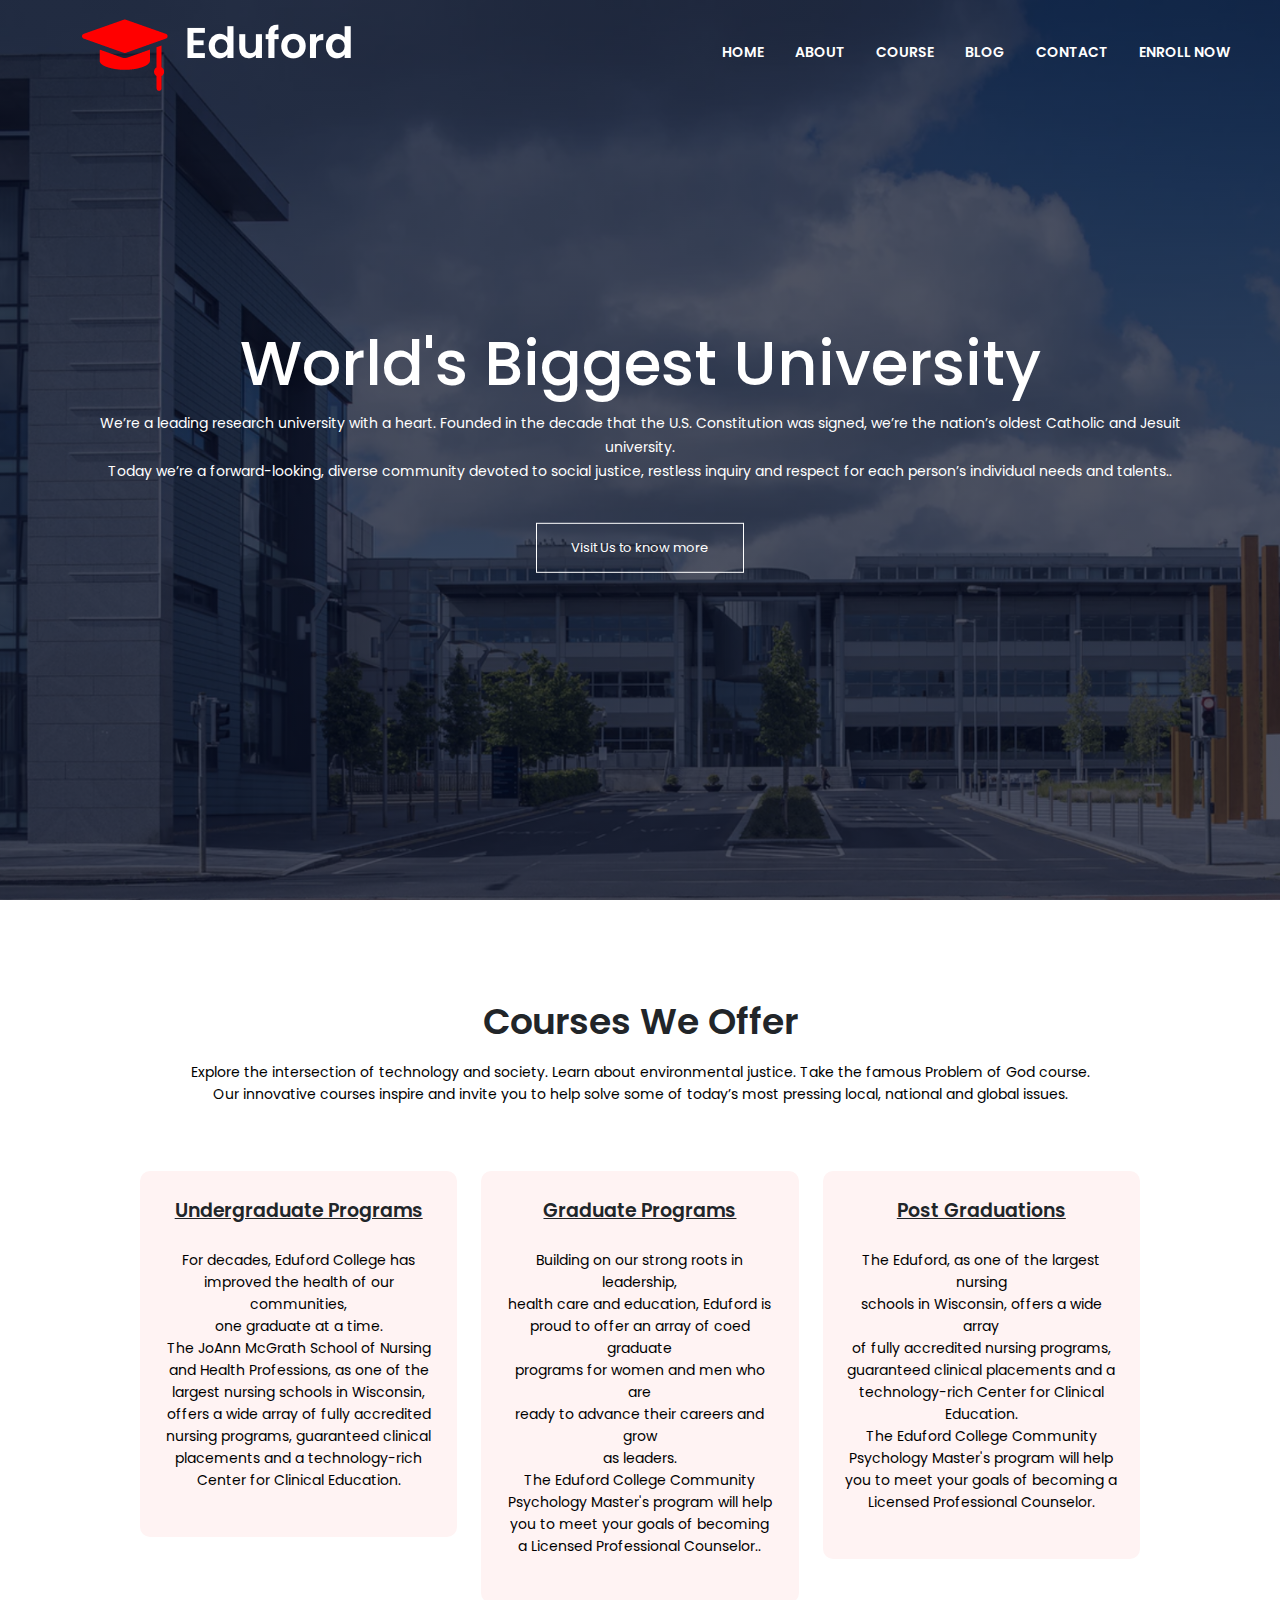
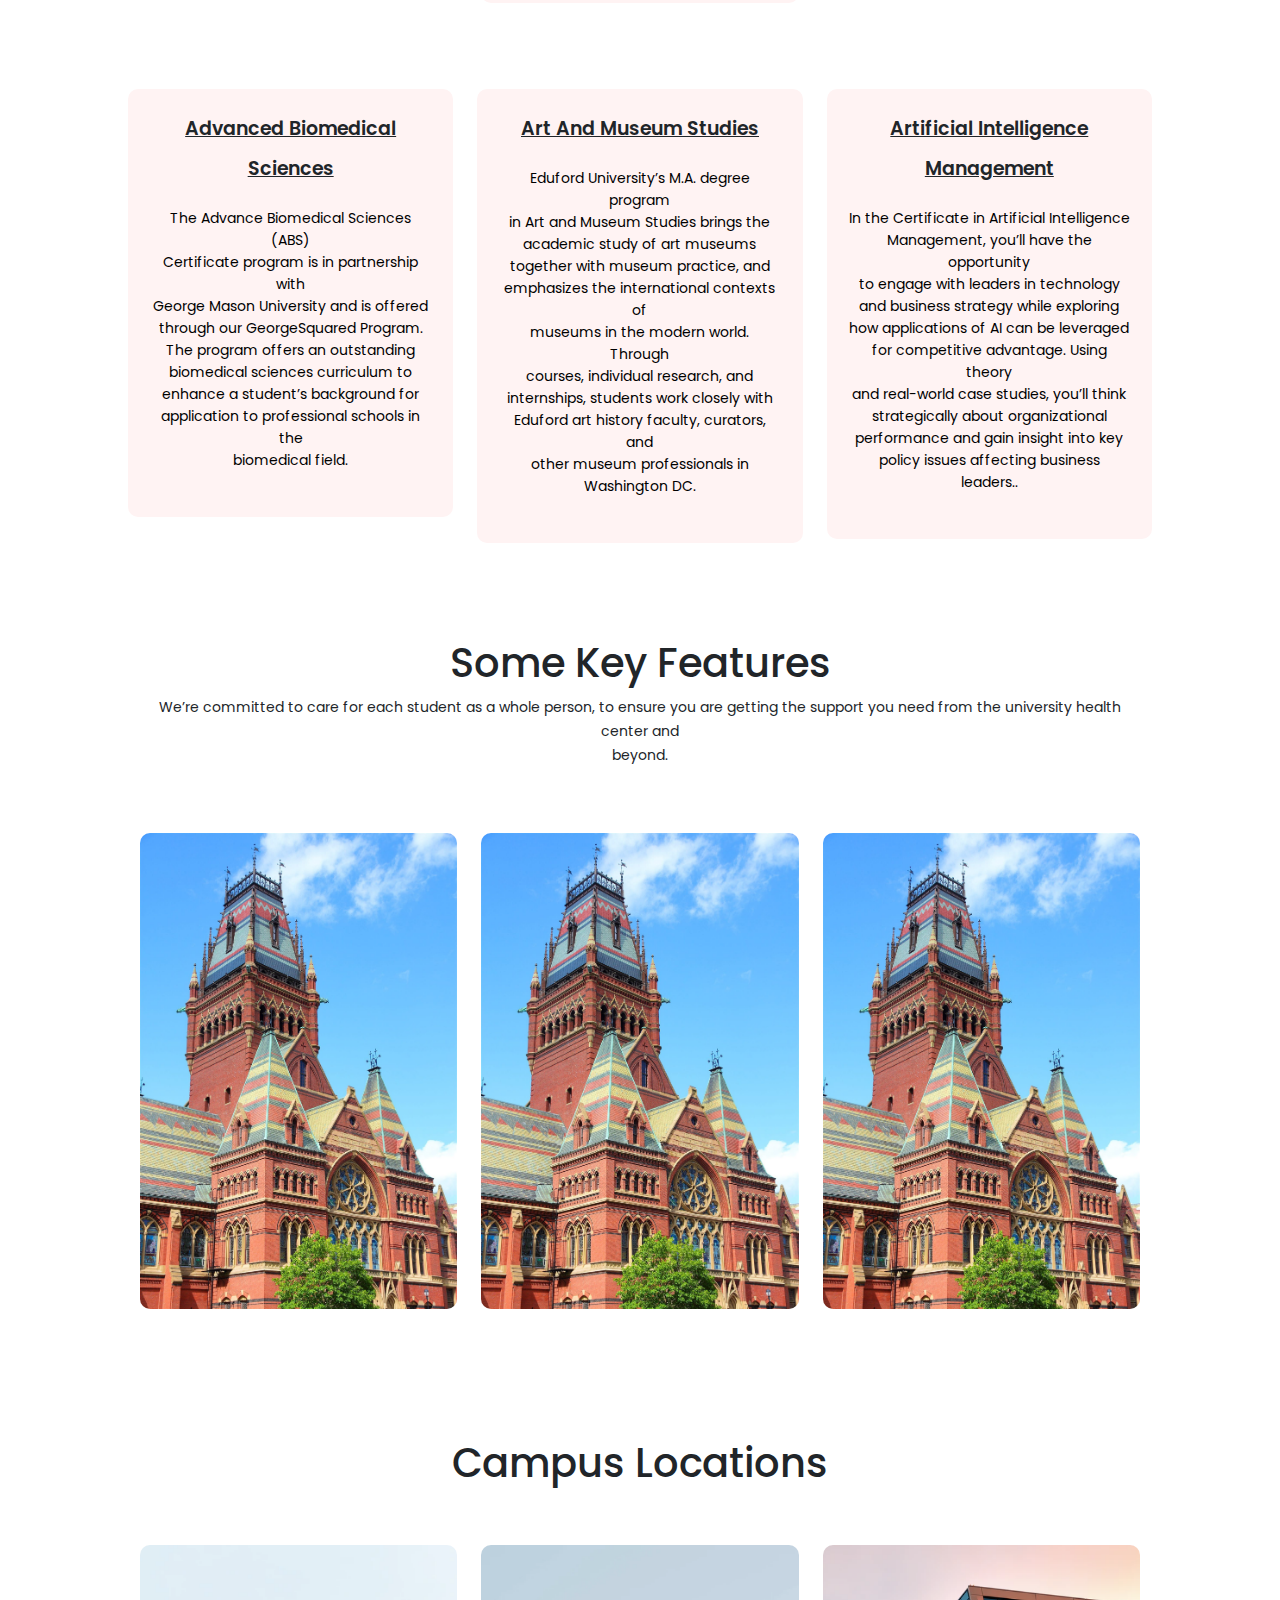
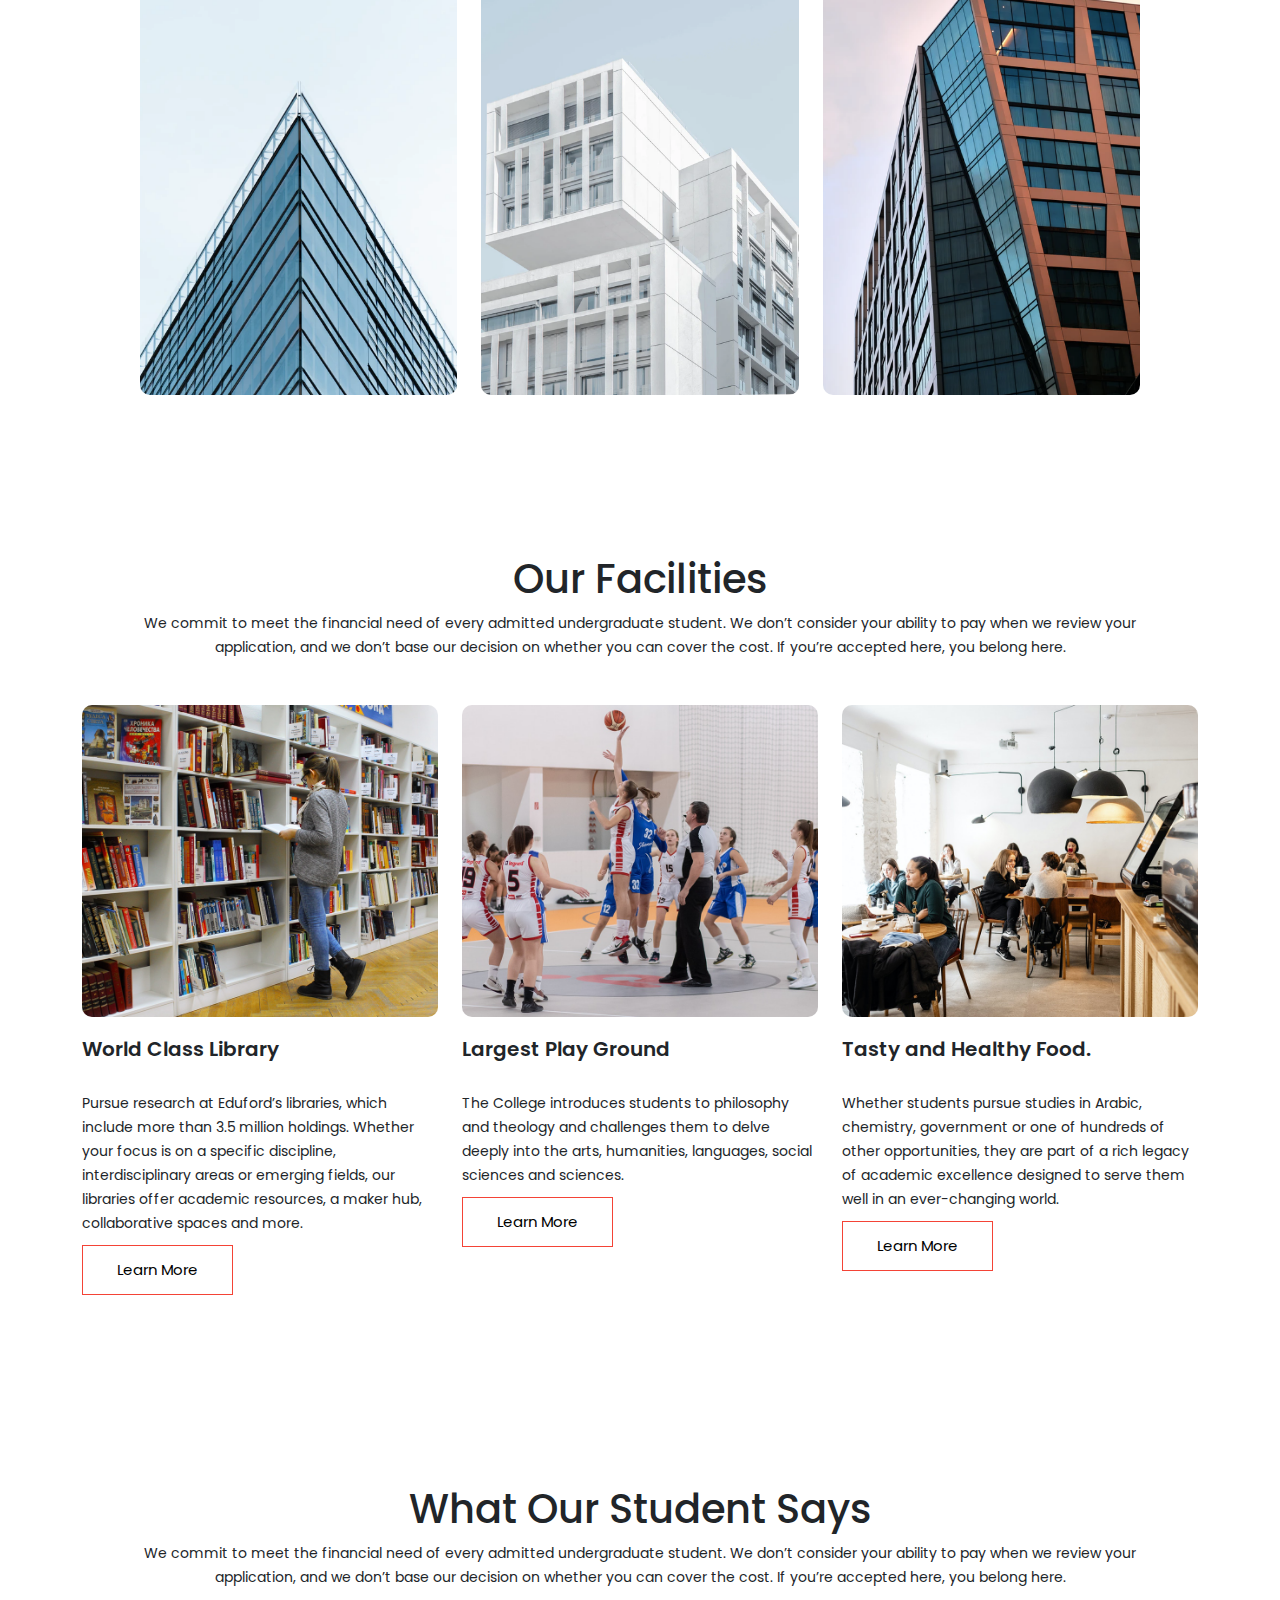
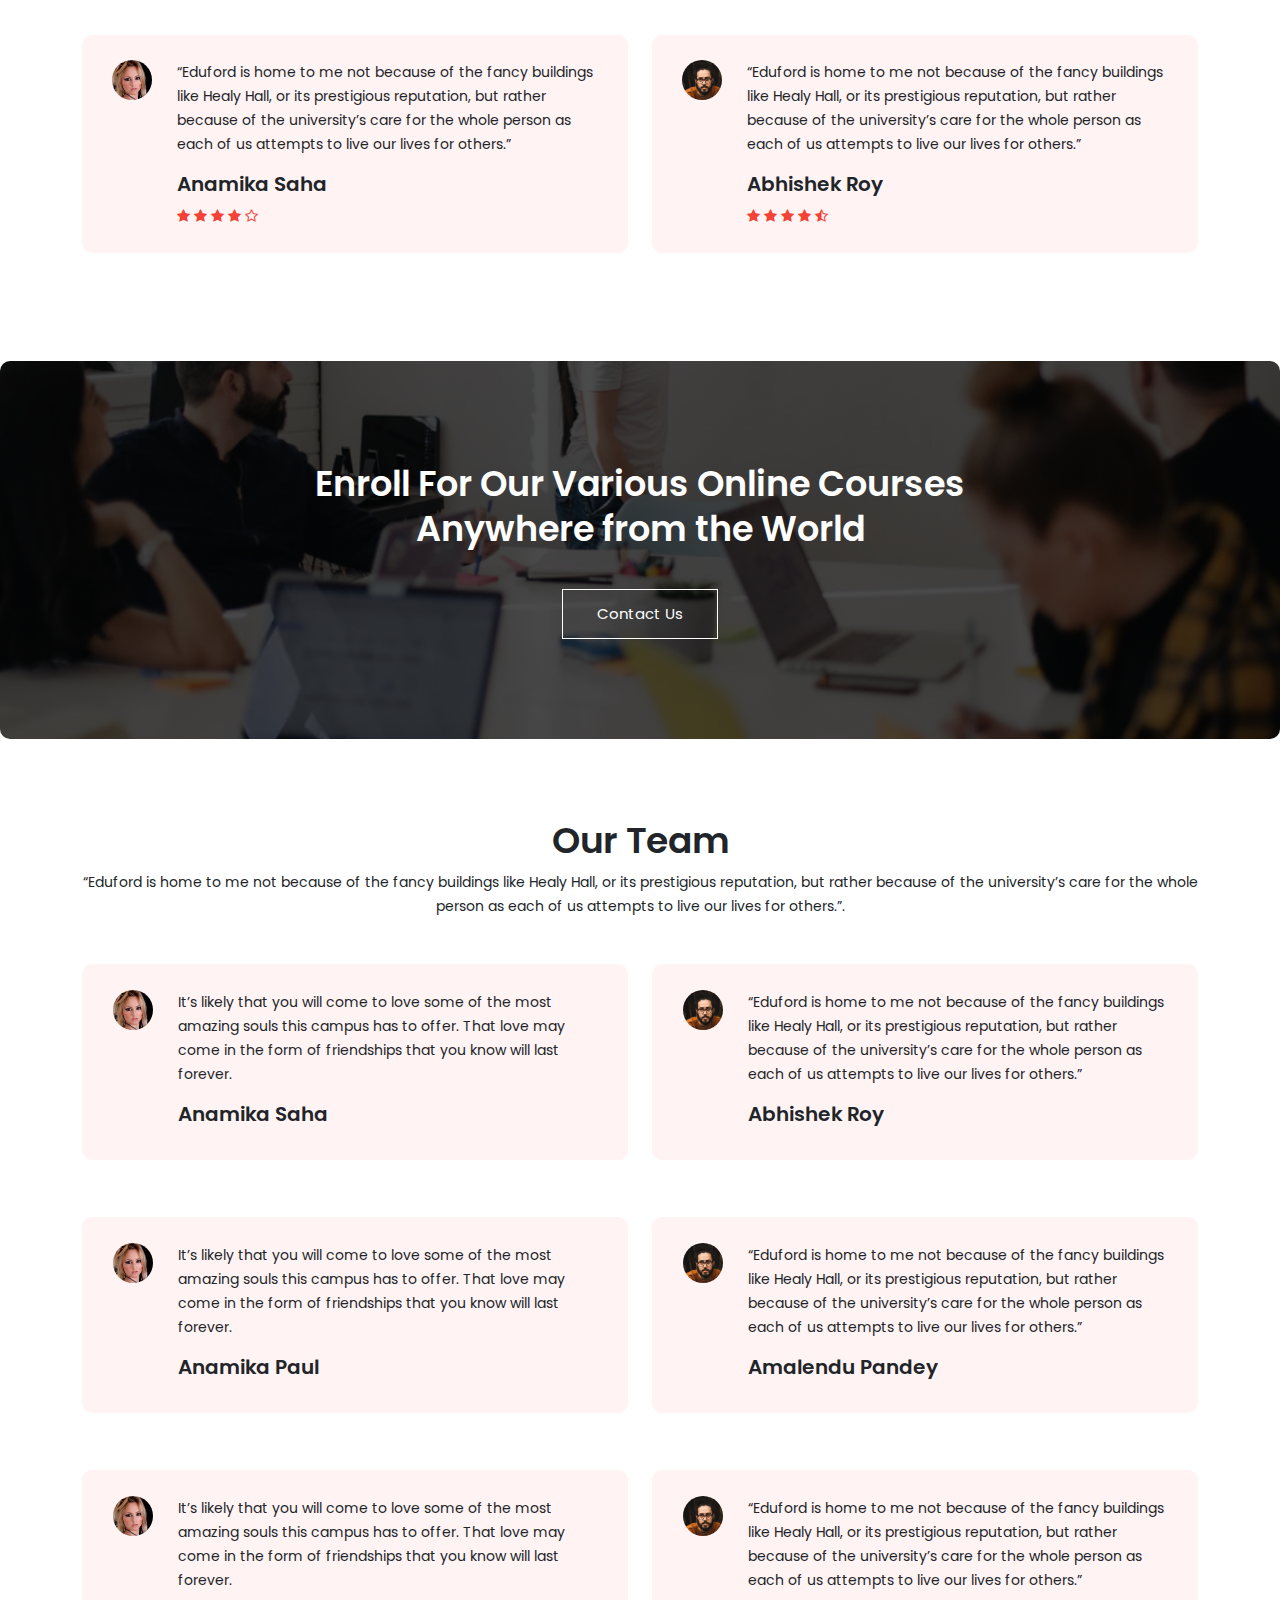
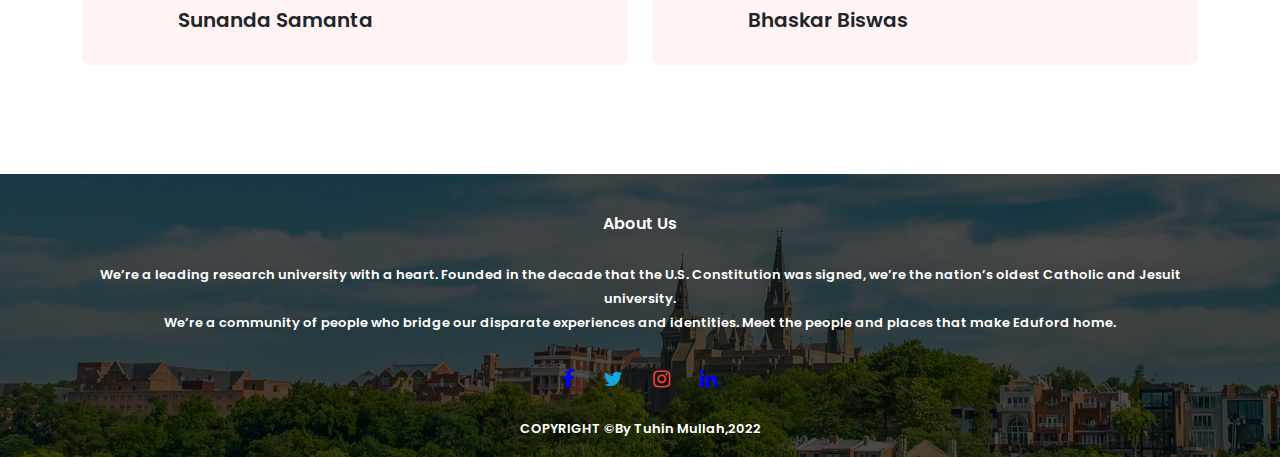
<file: course.html>
<!DOCTYPE html>
<html lang="en">
  <head>
    <!-- Required meta tags -->
    <meta charset="utf-8">
    <meta name="viewport" content="width=device-width, initial-scale=1">

    <!-- Bootstrap CSS -->
    <link href="css/bootstrap.min.css" rel="stylesheet">


    <!-- font-awesome.css linking -->
    <link rel="stylesheet" href="css/font-awesome.css"/>
    <link rel="stylesheet" href="css/font-awesome.min.css">
    <link href="https://fonts.googleapis.com/css2?family=Poppins:wght@100;200;300;400;500;600;700;800;900&display=swap" rel="stylesheet">

    <link href="https://cdnjs.cloudflare.com/ajax/libs/font-awesome/5.13.0/css/all.min.css" rel="stylesheet">
    <link rel="stylesheet" href="https://cdnjs.cloudflare.com/ajax/libs/font-awesome/4.7.0/css/font-awesome.min.css" >



     
    <!-- css linking -->
    <link rel="stylesheet" href="css/style.css">

    <link rel="stylesheet" href="css/responsive.css">


    <title>Eduford-World's Best University</title>
  </head>
                                <body>
                                  <!-- header section start -->
                                  <section class="header">
                                    
                                    <!-- menu section start -->
                                    <nav class="navbar navbar-expand-lg navbar-light navbar-wrapper">
                          <div class="container">
                            <a class="navbar-brand" href="index.html">
                              <img src="images/logo.png" alt="">
                            </a>
                            <button class="navbar-toggler" type="button" data-bs-toggle="collapse" data-bs-target="#navbarSupportedContent" aria-controls="navbarSupportedContent" aria-expanded="false" aria-label="Toggle navigation">
                              <i class="fa fa-bars"></i>
                            </button>
                            <div class="collapse navbar-collapse" id="navbarSupportedContent">
                              <ul class="navbar-nav ms-auto mb-2 mb-lg-0">
                                <li class="nav-item">
                                  <a class="nav-link active" aria-current="page" href="index.html">Home</a>
                                </li>
                                <li class="nav-item">
                                  <a class="nav-link" href="about.html">About</a>
                                </li>
                                <li class="nav-item">
                                  <a class="nav-link" href="course.html">Course</a>
                                </li>
                                <li class="nav-item">
                                  <a class="nav-link" href="blog.html">Blog</a>
                                </li>
                                <li class="nav-item">
                                  <a class="nav-link" href="contact.html">Contact</a>
                                </li>
                                <li class="nav-item">
                                  <a class="nav-link" href="enroll.html">Enroll Now</a>
                                </li>
                                
                              </ul>
                            </div>
                          </div>
                        </nav>

                             
                                   <!--  <nav>
                                      <a href="index.html"><img src="images/logo.png" alt=""></a>
                                      <div class="nav-links">
                                        <ul>
                                          <li><a href="">Home</a></li>
                                          <li><a href="">About</a></li>
                                          <li><a href="">Course</a></li>
                                          <li><a href="">Blog</a></li>
                                          <li><a href="">Content</a></li>
                                        </ul>
                                      </div>
                                    </nav> -->
                                    <!-- menu section end -->
                                    <!-- banner section start -->
                                   
                                      
                                            <div class="inner-text">
                                              <h1>World's Biggest University</h1>
                                              <p>We’re a leading research university with a heart. Founded in the decade that the U.S. Constitution was signed, we’re the nation’s oldest Catholic and Jesuit university. <br>
                                              Today we’re a forward-looking, diverse community devoted to social justice, restless inquiry and respect for each person’s individual needs and talents..</p>
                                              <a href="" class="text-btn">Visit Us to know more</a>
                                            </div>
                                          
                                    <!-- banner section end -->
                                    
                                  </section>
                                  <!-- header section end -->
                                  <!-- course section start -->
                                  <section class="course">
                                    <div class="container">
                                      <div class="row">
                                        <div class="col-lg-12">
                                          <div class="course-text">
                                              <h1>Courses We Offer</h1>
                                            <p>Explore the intersection of technology and society. Learn about environmental justice. Take the famous Problem of God course. <br>
                                           Our innovative courses inspire and invite you to help solve some of today’s most pressing local, national and global issues.</p>
                                          </div>
                                        </div>
                                      </div>

                                      <div class="row"  style="padding: 40px 0px;">
                                        
                                          <div class="col-lg-4">
                                            <div class="course-content">
                                            <h3>Undergraduate Programs</h3>
                                            <p>For decades, Eduford College has <br> improved the health of our communities, <br> one graduate at a time. <br>
                                            The JoAnn McGrath School of Nursing <br> and Health Professions, as one of the <br> largest nursing schools in Wisconsin,<br> offers a wide array of fully accredited <br> nursing programs, guaranteed clinical <br> placements and a technology-rich <br> Center for Clinical Education.</p>
                                          </div>
                                          </div>
                                          <div class="col-lg-4">
                                            <div class="course-content">
                                            <h3>Graduate Programs</h3>
                                            <p>Building on our strong roots in leadership,<br> health care and education, Eduford is <br> proud to offer an array of coed graduate <br> programs for women and men who are <br> ready to advance their careers and grow <br>as leaders. <br>
                                            The Eduford College Community <br>Psychology Master's program will help <br> you to meet your goals of becoming <br> a Licensed Professional Counselor..</p>
                                          </div>
                                          </div>
                                          <div class="col-lg-4">
                                            <div class="course-content">
                                            <h3>Post Graduations</h3>
                                            <p>The Eduford, as one of the largest nursing <br>schools in Wisconsin, offers a wide array <br>of fully accredited nursing programs,<br> guaranteed clinical placements and a  <br>technology-rich Center for Clinical <br> Education. <br>
                                            The Eduford College Community <br> Psychology Master's program will help <br> you to meet your goals of becoming a <br> Licensed Professional Counselor.</p>
                                          </div>
                                          </div>
                                        </div>
                                      </div>




                                       <div class="row"style="padding: 30px 0px;" >
                                        
                                          <div class="col-lg-4">
                                            <div class="course-content2">
                                            <h3>Advanced Biomedical Sciences</h3>
                                            <p>The Advance Biomedical Sciences (ABS) <br> Certificate program is in partnership with <br> George Mason University and is offered <br>through our GeorgeSquared Program. <br>
                                             The program offers an outstanding <br> biomedical sciences curriculum to <br> enhance a student’s background for <br> application to professional schools in the <br> biomedical field.</p>
                                          </div>
                                          </div>
                                          <div class="col-lg-4">
                                            <div class="course-content2">
                                            <h3>Art and Museum Studies</h3>
                                            <p>Eduford University’s M.A. degree program <br> in Art and Museum Studies brings the <br>academic study of art museums <br>together with museum practice, and <br>emphasizes the international contexts of <br>museums in the modern world. Through <br> courses, individual research, and <br> internships, students work closely with <br> Eduford art history faculty, curators, and <br> other museum professionals in <br> Washington DC.</p>
                                          </div>
                                          </div>
                                          <div class="col-lg-4">
                                            <div class="course-content2">
                                            <h3>Artificial Intelligence Management</h3>
                                            <p>In the Certificate in Artificial Intelligence <br> Management, you’ll have the opportunity <br> to engage with leaders in technology <br> and business strategy while exploring <br> how applications of AI can be leveraged <br> for competitive advantage. Using theory <br>and real-world case studies, you’ll think <br> strategically about organizational <br>performance and gain insight into key <br> policy issues affecting business leaders..</p>
                                          </div>
                                          </div>
                                        </div>
                                      </div>





                                    </div>
                                  </section> 
                                  <!-- course section end -->
                                  <!-- campus section start -->
                                  <section class="campus">
                                    <div class="container">
                                      <div class="row">
                                        <div class="col-lg-12">
                                          <div class="cmapus-text">
                                          <h1>Some Key Features</h1>
                                          <p>We’re committed to care for each student as a whole person, to ensure you are getting the support you need from the university health center and <br> beyond.</p>
                                          </div>
                                        </div>
                                      </div>
                                      <div class="row" style="padding:50px 0px">
                                        <div class="col-lg-4">
                                          <div class="campus-inner">
                                            <img src="images/location.png" alt="" >
                                            <div class="campus-inner2">
                                              <h3>Home On The HillTop</h3>
                                            </div>
                                          </div>
                                        </div>

                                        <div class="col-lg-4">
                                          <div class="campus-inner">
                                            <img src="images/location.png" alt="" >
                                            <div class="campus-inner2">
                                              <h3>Taking Time Out</h3>
                                            </div>
                                          </div>
                                        </div>

                                        <div class="col-lg-4">
                                          <div class="campus-inner">
                                            <img src="images/location.png" alt="" >
                                            <div class="campus-inner2">
                                              <h3>Living With Us</h3>
                                            </div>
                                          </div>
                                        </div>

                                      </div>








                                    </div>
                                  </section>
                                  <!-- campus section end -->

                                   <section class="campus-location">
                                    <div class="container">
                                      <div class="row">
                                        <div class="col-lg-12">
                                          <div class="campus-text">
                                          <h1>Campus Locations</h1>
                                          
                                          </div>
                                        </div>
                                      </div>
                                      <div class="row" style="padding:50px 0px">
                                        <div class="col-lg-4">
                                          <div class="campus-inner">
                                            <img src="images/london.png" alt="" >
                                            <div class="campus-inner2">
                                              <h3>London</h3>
                                            </div>
                                          </div>
                                        </div>

                                        <div class="col-lg-4">
                                          <div class="campus-inner">
                                            <img src="images/washington.png" alt="" >
                                            <div class="campus-inner2">
                                              <h3>Washington</h3>
                                            </div>
                                          </div>
                                        </div>

                                        <div class="col-lg-4">
                                          <div class="campus-inner">
                                            <img src="images/newyork.png" alt="" >
                                            <div class="campus-inner2">
                                              <h3>Newyork</h3>
                                            </div>
                                          </div>
                                        </div>

                                      </div>








                                    </div>
                                  </section>



                                  <!-- facilities section start -->
                                  <section class="facilities">
                                    <div class="container">
                                      <div class="row">
                                        <div class="col-lg-12">
                                          <div class="facilities-text">
                                            <h1>Our Facilities</h1>
                                            <p>We commit to meet the financial need of every admitted undergraduate student. We don’t consider your ability to pay when we review your <br> application, and we don’t base our decision on whether you can cover the cost. If you’re accepted here, you belong here.</p>
                                          </div>
                                        </div>
                                      </div>

                                      <div class="row">
                                        <div class="col-lg-4">
                                          <div class="facilities-inner">
                                            <img src="images/library.png" alt="">
                                            <h3>World Class Library</h3>
                                            <p>Pursue research at Eduford’s libraries, which include more than 3.5 million holdings. Whether your focus is on a specific discipline, interdisciplinary areas or emerging fields, our libraries offer academic resources, a maker hub, collaborative spaces and more.</p>
                                            <a href="#" class="btn-facilities">Learn More</a>
                                          </div>
                                        </div>

                                        <div class="col-lg-4">
                                          <div class="facilities-inner">
                                            <img src="images/basketball.png" alt="">
                                            <h3>Largest Play Ground</h3>
                                            <p>The College introduces students to philosophy and theology and challenges them to delve deeply into the arts, humanities, languages, social sciences and sciences.</p>
                                            <a href="#" class="btn-facilities">Learn More</a>
                                          </div>
                                        </div>

                                        <div class="col-lg-4">
                                          <div class="facilities-inner">
                                            <img src="images/cafeteria.png" alt="">
                                            <h3>Tasty and Healthy Food.</h3>
                                            <p>Whether students pursue studies in Arabic, chemistry, government or one of hundreds of other opportunities, they are part of a rich legacy of academic excellence designed to serve them well in an ever-changing world.</p>
                                            <a href="#" class="btn-facilities">Learn More</a>
                                          </div>
                                        </div>








                                      </div>





                                    </div>
                                  </section>
                                  <!-- facilities section end -->
                                  <!-- student section start -->

                                  <section class="student">
                                    <div class="container">
                                      <div class="row">

                                        <div class="col-lg-12">
                                          <div class="student-text">
                                            <h3>What Our Student Says</h3>
                                           <p> We commit to meet the financial need of every admitted undergraduate student. We don’t consider your ability to pay when we review your <br>application, and we don’t base our decision on whether you can cover the cost. If you’re accepted here, you belong here.</p>
                                          </div>
                                        </div>
                                      </div>


                                    <!--   <div class="row">
                                        <div class="col-lg-6">
                                          <div class="riview-text">
                                            <img src="images/user1.jpg" alt="">
                                            <p>“Eduford is home to me not because of the fancy buildings like Healy Hall, or its prestigious reputation, but rather because of the university’s care for the whole person as each of us attempts to live our lives for others.”</p>
                                            <h3>Anamika Saha</h3>
                                          </div>
                                          <div class="col-lg-6">
                                          <div class="riview-text">
                                            <img src="images/user2.jpg" alt="">
                                            <p>“It’s likely that you will come to love some of the most amazing souls this campus has to offer. That love may come in the form of friendships that you know will last forever..”</p>
                                            <h3>Abhishek Roy</h3>
                                          </div>
                                        </div>
                                      </div> -->






                                          <div class="row">
                                        <div class="col-lg-6">
                                          <div class="riview-text">
                                            <img src="images/user1.jpg" alt="">
                                            
                                            <p>“Eduford is home to me not because of the fancy buildings like Healy Hall, or its prestigious reputation, but rather because of the university’s care for the whole person as each of us attempts to live our lives for others.”</p>
                                            <h3>Anamika Saha</h3>
                                            <div class="icon">
                                            <i class="fa fa-star"></i>
                                            <i class="fa fa-star"></i>
                                            <i class="fa fa-star"></i>
                                            <i class="fa fa-star"></i>
                                            <i class="fa fa-star-o"></i>
                                             </div>
                                            
                                          </div>
                                        </div>

                                        <div class="col-lg-6">
                                          <div class="riview-text">
                                            <img src="images/user2.jpg" alt="">
                                            
                                            <p>“Eduford is home to me not because of the fancy buildings like Healy Hall, or its prestigious reputation, but rather because of the university’s care for the whole person as each of us attempts to live our lives for others.”</p>
                                            <h3>Abhishek Roy</h3>
                                            <div class="icon">
                                            <i class="fa fa-star"></i>
                                            <i class="fa fa-star"></i>
                                            <i class="fa fa-star"></i>
                                            <i class="fa fa-star"></i>
                                           <i class="fa fa-star-half-o"></i>
                                           </div>
                                           
                                          </div>
                                        </div>

                                       </div>



                                    </div>
                                  </section>

                                  <!-- student section end -->
                                  <!-- enroll section start -->
                                  <section class="enroll">
                                    <div class="container">
                                      <div class="row">
                                        <div class="col-lg-12">
                                          <div class="enroll-text">
                                            <h1>Enroll For Our Various Online Courses<br>
                                                Anywhere  from the World</h1>
                                                <a href="#" class="btn-enroll">Contact Us</a>

                                          </div>
                                        </div>
                                      </div>
                                    </div>
                                  </section>
                                  <!-- enroll section end -->
                                  <!-- our team section start -->
                                  <section class="team">
                                    <div class="container">
                                      <div class="row">
                                        <div class="col-lg-12">
                                          <div class="team-text">
                                            <h3>Our Team</h3>
                                            <p>“Eduford is home to me not because of the fancy buildings like Healy Hall, or its prestigious reputation, but rather because of the university’s care for the whole person as each of us attempts to live our lives for others.”.</p>
                                          </div>
                                        </div>
                                      </div>



                                        <div class="row">
                                        <div class="col-lg-6">
                                          <div class="team-inner">
                                            <img src="images/user1.jpg" alt="">
                                            
                                            <p>It’s likely that you will come to love some of the most amazing souls this campus has to offer. That love may come in the form of friendships that you know will last forever.</p>
                                            <h3>Anamika Saha</h3>
                                          
                                            
                                          </div>
                                        </div>

                                        <div class="col-lg-6">
                                          <div class="team-inner">
                                            <img src="images/user2.jpg" alt="">
                                            
                                            <p>“Eduford is home to me not because of the fancy buildings like Healy Hall, or its prestigious reputation, but rather because of the university’s care for the whole person as each of us attempts to live our lives for others.”</p>
                                            <h3>Abhishek Roy</h3>
                                           
                                           
                                          </div>
                                        </div>

                                       </div>




                                         <div class="row">
                                        <div class="col-lg-6">
                                          <div class="team-inner">
                                            <img src="images/user1.jpg" alt="">
                                            
                                            <p>It’s likely that you will come to love some of the most amazing souls this campus has to offer. That love may come in the form of friendships that you know will last forever.</p>
                                            <h3>Anamika Paul</h3>
                                          
                                            
                                          </div>
                                        </div>

                                        <div class="col-lg-6">
                                          <div class="team-inner">
                                            <img src="images/user2.jpg" alt="">
                                            
                                            <p>“Eduford is home to me not because of the fancy buildings like Healy Hall, or its prestigious reputation, but rather because of the university’s care for the whole person as each of us attempts to live our lives for others.”</p>
                                            <h3>Amalendu Pandey</h3>
                                           
                                           
                                          </div>
                                        </div>

                                       </div>




                                         <div class="row">
                                        <div class="col-lg-6">
                                          <div class="team-inner">
                                            <img src="images/user1.jpg" alt="">
                                            
                                            <p>It’s likely that you will come to love some of the most amazing souls this campus has to offer. That love may come in the form of friendships that you know will last forever.</p>
                                            <h3>Sunanda Samanta</h3>
                                          
                                            
                                          </div>
                                        </div>

                                        <div class="col-lg-6">
                                          <div class="team-inner">
                                            <img src="images/user2.jpg" alt="">
                                            
                                            <p>“Eduford is home to me not because of the fancy buildings like Healy Hall, or its prestigious reputation, but rather because of the university’s care for the whole person as each of us attempts to live our lives for others.”</p>
                                            <h3>Bhaskar Biswas</h3>
                                           
                                           
                                          </div>
                                        </div>

                                       </div>





                                    </div>
                                  </section>
                                  <!-- our team section end -->
                                  <!-- footer section start -->
                                  <section class="footer">
                                    <div class="container">
                                      <div class="row">
                                        <div class="col-lg-12">
                                          <div class="footer-text">
                                          <h3>About Us</h3>
                                          <p>We’re a leading research university with a heart. Founded in the decade that the U.S. Constitution was signed, we’re the nation’s oldest Catholic and Jesuit university. <br>
                                           We’re a community of people who bridge our disparate experiences and identities. Meet the people and places that make Eduford home.</p>
                                           <div class="icons">
                                             <i class="fa fa-facebook"></i>
                                             <i class="fa fa-twitter"></i>
                                             <i class="fa fa-instagram"></i>
                                             <i class="fa fa-linkedin"></i>
                                             
                                           </div>
                                           <div class="copyright">
                                             <p>COPYRIGHT &copy;By Tuhin Mullah,2022</p>
                                           </div>
                                           </div>
                                        </div>


                                      </div>
                                    </div>
                                  </section>
                                  <!-- footer section end -->




                                   <!-- Optional JavaScript; choose one of the two! -->

                                  <!-- Option 1: Bootstrap Bundle with Popper -->
                                  <script src="js/bootstrap.bundle.min.js"></script>

                                  <!-- Option 2: Separate Popper and Bootstrap JS -->
                                  <!--
                                  <script src="https://cdn.jsdelivr.net/npm/@popperjs/core@2.10.2/dist/umd/popper.min.js" integrity="sha384-7+zCNj/IqJ95wo16oMtfsKbZ9ccEh31eOz1HGyDuCQ6wgnyJNSYdrPa03rtR1zdB" crossorigin="anonymous"></script>
                                  <script src="https://cdn.jsdelivr.net/npm/bootstrap@5.1.3/dist/js/bootstrap.min.js" integrity="sha384-QJHtvGhmr9XOIpI6YVutG+2QOK9T+ZnN4kzFN1RtK3zEFEIsxhlmWl5/YESvpZ13" crossorigin="anonymous"></script>
                                  -->



                                  



                                </body>
</html>
</file>
<file: css/style.css>
*{
	padding: 0px;
	margin: 0px;
}
body{
	font-family: 'Poppins', sans-serif;
	font-size: 14px;
	line-height: 24px;
}
h1, h1, h3, h4, h5, h6{
   font-family: 'Poppins', sans-serif;
}
a, a:hover{
	text-decoration: none;
}
.header{
	min-height:100vh ;
	background-image: linear-gradient(rgba(4,9,30,0.7),rgba(4,9,30,0.7)),url("../images/banner.png") ;
	background-size:cover ;
	position: relative;
}


.header .bg-light{
 	background: transparent !important;
 }

 .header .navbar-light .navbar-nav .nav-link {
    color: #fff;
    font-size: 14px;
    font-weight: 600;
    text-transform: uppercase;
   
    margin: 0px 0px 0px 15px;
}

.header .navbar-nav{
	margin-right: -40px;
}


.inner-text{
	width: 90%;
	color: #fff;
	position:absolute ;
	top:50% ;
	left:50% ;
	transform: translate(-50%,-50%);
	text-align: center;
}
.inner-text h1{
 font-size: 62px;
}
.inner-text p{
 margin: 10px 0 40px;
 font-size: 14px;
 color: #fff;
}
.inner-text a{

}
.text-btn{
	display: inline-block;
	text-decoration:none ;
	color: #fff;
	border: 1px solid #fff;
	padding: 12px 34px;
	font-size: 13px;
	background: transparent;
	position: relative;
	cursor: pointer;
}
.text-btn:hover{
	border: 1px solid #f44336 ;
	background: #f44336;
	transition: 1s;
	color: #fff;
}
.course{
	width: 80%;
	margin:auto ;
	text-align: center;
	padding: 100px 0px 0px 0px;

}
.course h1{
 font-size: 36px;
 font-weight: 600;
}
.course p{
	color: #000;
	font-size: 14px;
	font-weight: 400;
	line-height: 22px;
	padding: 10px;
}
.course .course-content{
	width: 100%;
}

.course .course-content, .course .course-content2{
	flex-basis: 31%;
	background: #fff3f3;
	border-radius: 10px;
	margin-bottom: 5%;
	padding: 20px 12px;
	
	box-sizing: border-box;
	transition: 0.5s;
}

.course .course-content h3, .course .course-content2 h3{
	font-size: 19px;
	line-height: 40px;
	font-weight: 600;
	text-align: center;
	text-transform: capitalize;
	text-decoration: underline;
}
.course .course-content:hover, .course .course-content2:hover{
	box-shadow: 0 0 20px 0px rgba(0,0,0,0.2);

}
.campus{
	width: 80%;
	padding: 50px 0px;
	text-align: center;
	margin: auto;

}
.campus .campus-inner{
	border-radius:10px ;
	margin-bottom:30px ;
	position: relative ;
	overflow: hidden;
}
.campus .campus-inner img{
	width: 100%;
}
.campus .campus-inner2{
	background:transparent ;
	height: 100%;
	width: 100%;
	position: absolute;
	top: 0;
	left: 0;
	transition: 0.5s;
}
.campus .campus-inner2:hover{
	background: rgba(226,0,0,0.7);
}
.campus .campus-inner2 h3{
	width: 100%;
	font-weight:500 ;
	color: #fff;
	font-size:26px ;
	bottom: 0;
	left: 49%;
	transform: translateX(-50%);
	position: absolute;
	opacity: 0;
	transition: 0.5s;
	
}
.campus .campus-inner2:hover h3{
	bottom: 49%;
	opacity: 1;
}






.campus-location{
	width: 80%;
	
	text-align: center;
	margin: auto;

}
.campus-location .campus-inner{
	border-radius:10px ;
	margin-bottom:30px ;
	position: relative ;
	overflow: hidden;
}
.campus-location .campus-inner img{
	width: 100%;
}
.campus-location .campus-inner2{
	background:transparent ;
	height: 100%;
	width: 100%;
	position: absolute;
	top: 0;
	left: 0;
	transition: 0.5s;
}
.campus-location .campus-inner2:hover{
	background: rgba(226,0,0,0.7);
}
.campus-location .campus-inner2 h3{
	width: 100%;
	font-weight:500 ;
	color: #fff;
	font-size:26px ;
	bottom: 0;
	left: 49%;
	transform: translateX(-50%);
	position: absolute;
	opacity: 0;
	transition: 0.5s;
	
}
.campus-location .campus-inner2:hover h3{
	bottom: 49%;
	opacity: 1;
}
.facilities{
	padding: 80px 0px;
	width: 100%;
}
.facilities .facilities-text{
	text-align: center;
	
}

.facilities .facilities-inner{
	padding: 30px 0px;
	border-radius: ;
	margin-bottom: ;
	text-align: left;
}
.facilities .facilities-inner img{
	width: 100%;
	border-radius: 10px;
}
.facilities .facilities-inner h3{
	padding: 20px 0px;
	font-size: 20px;
	font-weight: 600;
}
.facilities .facilities-inner p{
	margin: 10px 0px 10px 0px;
	text-align: left;
}
.facilities .facilities-inner .btn-facilities{
	display: inline-block;
	text-decoration:none ;
	color: #000;
	border: 1px solid #f44336;
	padding: 12px 34px;
	font-size: 15px;
	background: transparent;
	position: relative;
	cursor: pointer;
	transition: 0.5s;
}
.facilities .facilities-inner .btn-facilities:hover{
	background: #f44336;
	color: #fff;

}
.student{
	padding: 80px 0px;
}
.student .student-text{
	text-align: center;
}
.student .student-text h3{
	font-size: 2.5rem;
	font-weight: 500;
}
.student .riview-text{
	border-radius: 10px;
	margin-bottom: 5%;
	text-align: left;
	background: #fff3f3;
	padding: 25px;
	cursor: pointer;
	margin-top: 30px;
	/*display: flex;*/
}
.student .riview-text img{
	height: 40px;
	margin-left:5px ;
	margin-right: 30px;
	border-radius: 50%;
}
.student .riview-text p{
	padding: 0;
	margin-left: 70px;
	margin-top: -40px;
}
.student .riview-text h3{
		padding: 0;
	margin-left: 70px;
	font-size: 20px;
	font-weight: 600;
}
.student .riview-text .icon{
	color: #f44336;
	margin-left: 70px;
}
.enroll{
	width: 100%;
	
	background-image: linear-gradient(rgba(0,0,0,0.7),rgba(0,0,0,0.7)),url("../images/banner2.jpg") ;
	background-size:cover ;
	background-position:center ;
	border-radius: 10px;
	padding: 100px 0;

}
.enroll .enroll-text{
	text-align: center;

}
.enroll .enroll-text h1{
	color: #fff;
	font-size: 35px;
	line-height: 45px;
	font-weight:600 ;
}
.enroll .enroll-text .btn-enroll{
	display: inline-block;
	text-decoration:none ;
	color: #fff;
	border: 1px solid #fff;
	padding: 12px 34px;
	font-size: 15px;
	background: transparent;
	position: relative;
	cursor: pointer;
	transition: 0.5s;
	margin-top: 30px;
}
.enroll .enroll-text .btn-enroll:hover{
	background: #f44336;
	color: #fff;
  border: 1px solid #f44336;
}

.team{
	width: 100%;
	padding: 80px 0px;
}
.team .team-text{
	text-align: center;
}
.team .team-text h3{
	font-size: 36px;
	font-weight: 600;
}

.team .team-inner{
	border-radius: 10px;
	margin-bottom: 5%;
	text-align: left;
	background: #fff3f3;
	padding: 26px;
	cursor: pointer;
	margin-top: 30px;
	/*display: flex;*/
}
.team .team-inner img{
	height: 40px;
	margin-left:5px ;
	margin-right: 30px;
	border-radius: 50%;
}
.team .team-inner p{
	padding: 0;
	margin-left: 70px;
	margin-top: -40px;
}
.team .team-inner h3{
		padding: 0;
	margin-left: 70px;
	font-size: 20px;
	font-weight: 600;
}
.footer{
 width: 100%;

 background: linear-gradient(rgba(0,0,0,0.7),rgba(0,0,0,0.7)),url("../images/safe.png") center top no-repeat;
}
.footer .footer-text{
	text-align: center;
}
.footer .footer-text h3{
	color: #fff;
	font-size: 16px;
	font-weight: 600;
	margin-top: 40px;
}
.footer .footer-text p{
	font-size: 13px;
	color: #fff;
	font-weight: 600;
	margin-top: 30px;
}
.footer .icons .fa{
	color: #f44336;
	margin: 0 13px;
	padding:18px 0 ;
	cursor: pointer;
	border-radius: 50%;
	font-size: 20px;

}
.footer .icons .fa-facebook{
	color: #0000FF;

}
.footer .icons .fa-twitter{
	color: #13A8E2;
	background: ;
}
.footer .icons .fa-linkedin{
	color: #0000FF;
}
.footer .copyright{
	margin-top: -20px;
}

/*about us code start*/

.sub-header{
	padding: 10px 0px;
	width: 100%;
	background-image: linear-gradient(rgba(4,9,30,0.7),rgba(4,9,30,0.7)),url("../images/background.jpg") ;
	/*background-size:cover ;
	position: relative;*/
}


.sub-header .bg-light{
 	background: transparent !important;
 }

 .sub-header .navbar-light .navbar-nav .nav-link {
    color: #fff;
    font-size: 14px;
    font-weight: 600;
    text-transform: uppercase;
   
    margin: 0px 0px 0px 15px;
}

.sub-header .navbar-nav{
	margin-right: -40px;
}
.sub-header .sub-header-text{
	text-align: center;
	color: #fff;
	margin-top: 100px;
	padding: 60px 0px;
	
  }
  .sub-header .sub-header-text h3{
  	font-size: 36px;
	font-weight: 600;

  }
  .description{
  	width: 100%;
  	padding: 80px 0px;
  }
  .description .a1 h3{
  	font-size: 36px;
   font-weight: 600;
 }
 
  .description .a1 img{
  	width: 80%;
  }


  .description .a1 .btn-a1, .description .a2 .btn-a2{
	display: inline-block;
	text-decoration:none ;
	color: #000;
	border: 1px solid #f44336;
	padding: 12px 34px;
	font-size: 15px;
	background: transparent;
	position: relative;
	cursor: pointer;
	transition: 0.5s;
	margin-top: 30px;
}
.description .a1 .btn-a1:hover, .description .a2 .btn-a2:hover{
	background: #f44336;
	color: #fff;
  border: 1px solid #f44336;
}

.description .a2 {
	padding: 80px 0px;
}

.description .a2 h3{
  	font-size: 36px;
   font-weight: 600;
 }
 
  .description .a2 img{
  	width: 80%;
  }
</file>
<file: css/responsive.css>
/*Most of the low resolution mobile phone css*/
@media (min-width: 260px) and (max-width: 320px){

	/*css start*/


         .header .navbar-light .navbar-toggler {
			    color: #fff;
			    border-color: #fff;
			}
			.header .navbar-nav{
				margin: 0px 0px 0px;
			}
			.header .navbar-toggler:focus{
				box-shadow: 0 0 0 0rem;
			}
	                   
	/*css end*/


}


/*Most of the mobile phone css*/
@media (min-width: 321px) and (max-width: 480px){

	/*css start*/
					
   .header .navbar-light .navbar-toggler {
			    color: #fff;
			    border-color: #fff;
			}
			.header .navbar-nav{
				margin: 30px 0px 0px;
			}
			.header .navbar-toggler:focus{
				box-shadow: 0 0 0 0rem;
			}
			.inner-text h1 {
             font-size: 30px;
            }
            .inner-text p{
            	font-size: 11px;
            }
            .course h1{
            	font-size: 30px;
            }
            .course p{
            	font-size: 10px;
            }
            .course .course-content h3, .course .course-content2 h3{
            	font-size: 16px;
            }
            .facilities .facilities-text p{
            	font-size: 13px;
            }
	/*css end*/


}

/*most of the low resolution tablet, mobile phone css*/
@media (min-width: 481px) and (max-width: 767px){


	/*css start*/
		 .header .navbar-light .navbar-toggler {
			    color: #fff;
			    border-color: #fff;
			}
			.header .navbar-nav{
				margin: 30px 0px 0px;
			}
			.header .navbar-toggler:focus{
				box-shadow: 0 0 0 0rem;
			}	
	/*css end*/

}

/*most of the ipad, tablet,notebook css*/
@media (min-width: 768px) and (max-width: 1024px){

	/*css start*/
	 .header .navbar-light .navbar-toggler {
			    color: #fff;
			    border-color: #fff;
			}
			.header .navbar-nav{
				margin: 30px 0px 0px;
			}
			.header .navbar-toggler:focus{
				box-shadow: 0 0 0 0rem;
			}
	                .header .inner-text p{
				font-size: 11px;
	                }
	                .course p{
				font-size: 10px;}
	                   
				
	/*css end*/

	
}
</file>
